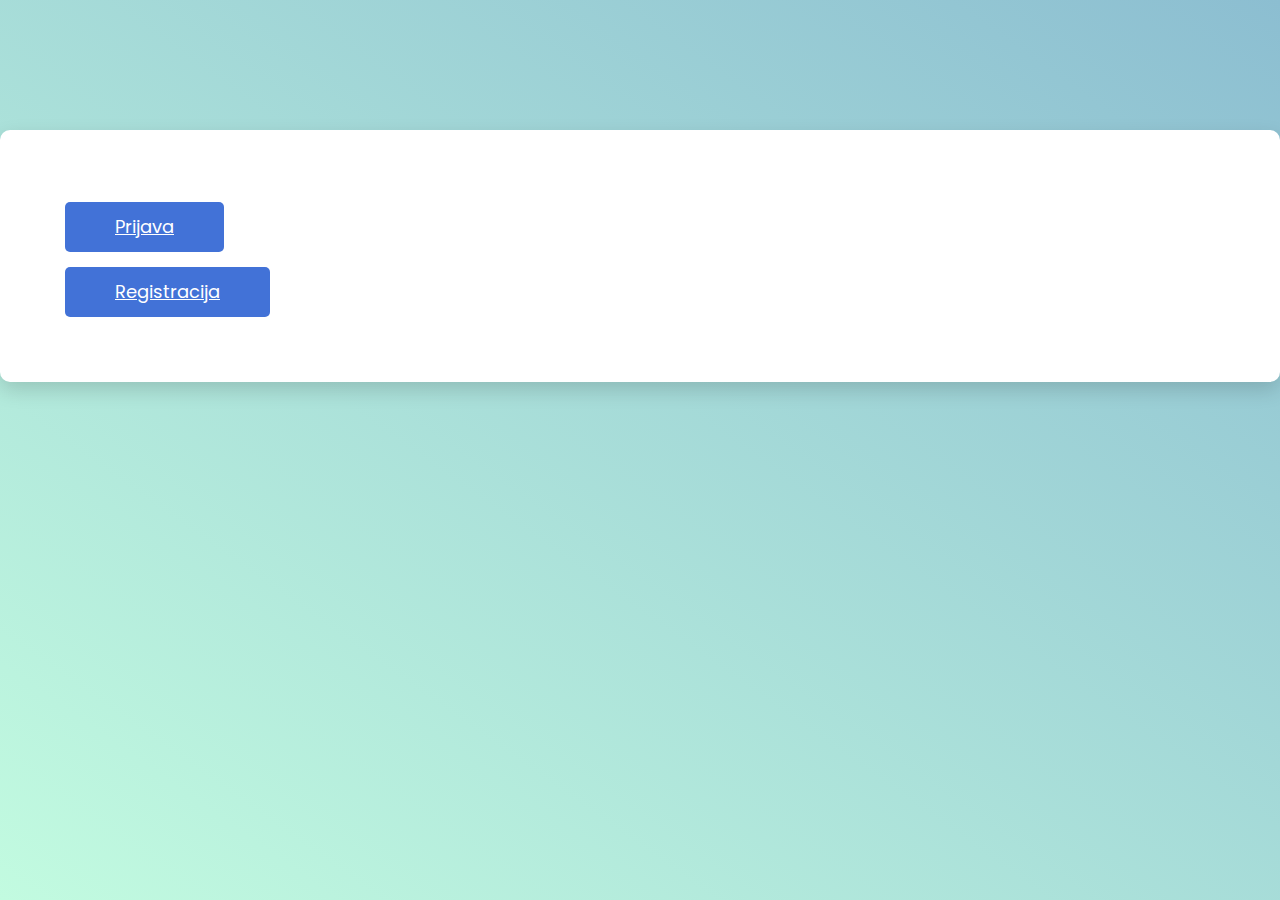
<file: src/main/resources/static/index.html>
<!DOCTYPE html>
<html lang="en">

<head>
    <!-- Required meta tags-->
    <meta charset="UTF-8">
    <meta name="viewport" content="width=device-width, initial-scale=1, shrink-to-fit=no">
    <meta name="description" content="Colorlib Templates">
    <meta name="author" content="Colorlib">
    <meta name="keywords" content="Colorlib Templates">

    <!-- Title Page-->
    <title>Naša mala klinika</title>

    <!-- Icons font CSS-->
    <link href="vendor/mdi-font/css/material-design-iconic-font.min.css" rel="stylesheet" media="all">
    <link href="vendor/font-awesome-4.7/css/font-awesome.min.css" rel="stylesheet" media="all">
    <!-- Font special for pages-->
    <link href="https://fonts.googleapis.com/css?family=Poppins:100,100i,200,200i,300,300i,400,400i,500,500i,600,600i,700,700i,800,800i,900,900i" rel="stylesheet">

    <!-- Vendor CSS-->
    <link href="vendor/select2/select2.min.css" rel="stylesheet" media="all">
    <link href="vendor/datepicker/daterangepicker.css" rel="stylesheet" media="all">

    <!-- Main CSS-->
    <link href="css/main.css" rel="stylesheet" media="all">

</head>

<body>
    <div class="page-wrapper bg-gra-02 p-t-130 p-b-100 font-poppins">
        <div class="wrapper wrapper--w480">
            <div class="card card-4">
                <div class="card-body">
                    <form method="POST">
                        <table>
                        <tr>
                        <div class="p-t-15">
                            <a href="prijava.html" class="btn btn--radius-2 btn--blue" type="submit">Prijava</a>
                        </div>
                        </tr>
                        <tr>
                        <div class="p-t-15">
                            <a href="registracija.html"class="btn btn--radius-2 btn--blue" type="submit">Registracija</a>
                        </div>
                        </tr>
                        </table>
                    </form>
                </div>
            </div>
        </div>
    </div>

    <!-- Jquery JS-->
    <script src="vendor/jquery/jquery.min.js"></script>
    <!-- Vendor JS-->
    <script src="vendor/select2/select2.min.js"></script>
    <script src="vendor/datepicker/moment.min.js"></script>
    <script src="vendor/datepicker/daterangepicker.js"></script>

    <!-- Main JS-->
    <script src="js/global.js"></script>
    <script src="js/index.js"></script>

</body><!-- This templates was made by Colorlib (https://colorlib.com) -->

</html>
<!-- end document-->
</file>
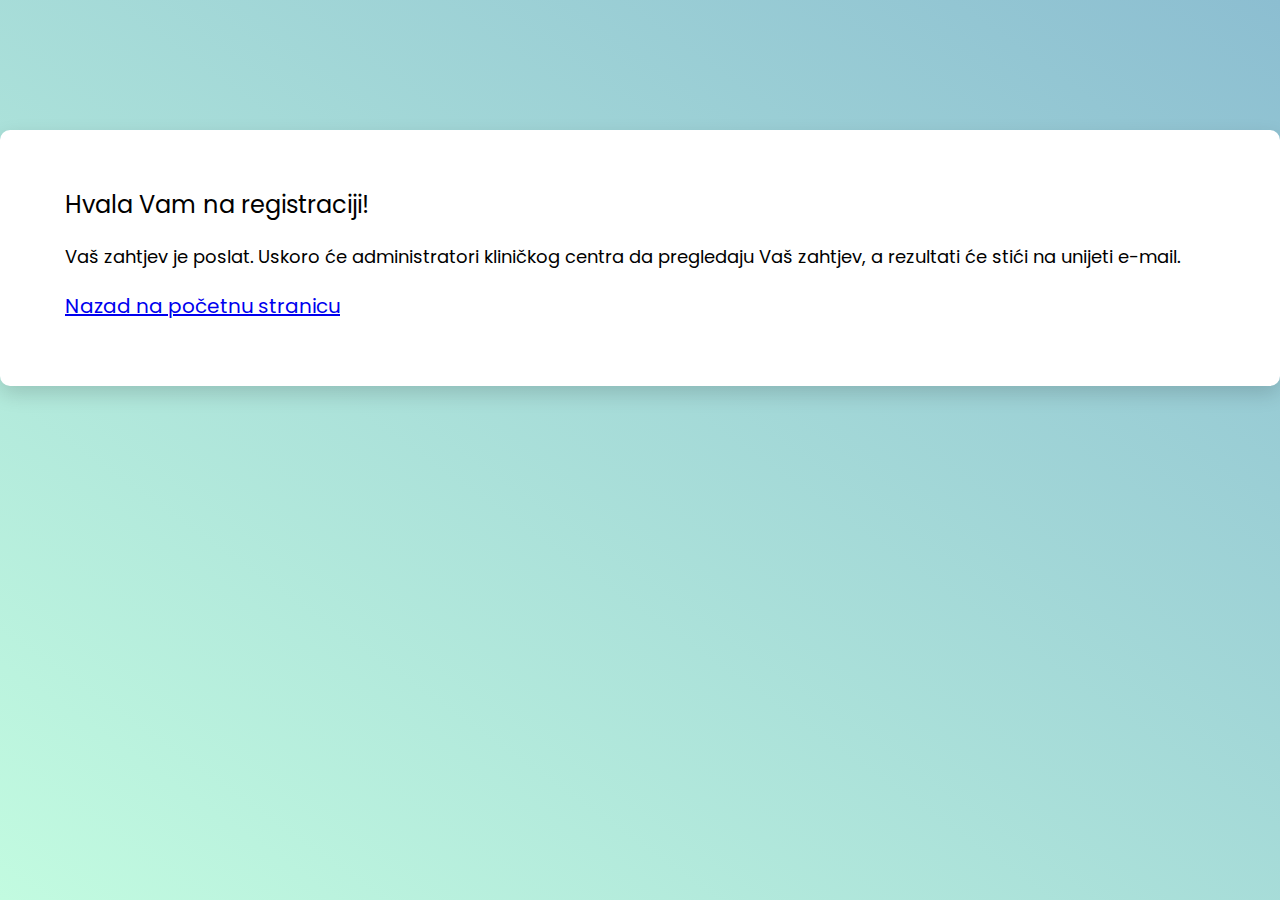
<file: src/main/resources/static/afterReg.html>
<!DOCTYPE html>
<html lang="en">

<head>
    <!-- Required meta tags-->
    <meta charset="UTF-8">
    <meta name="viewport" content="width=device-width, initial-scale=1, shrink-to-fit=no">
    <meta name="description" content="Colorlib Templates">
    <meta name="author" content="Colorlib">
    <meta name="keywords" content="Colorlib Templates">

    <!-- Title Page-->
    <title>Naša mala klinika</title>

    <!-- Icons font CSS-->
    <link href="vendor/mdi-font/css/material-design-iconic-font.min.css" rel="stylesheet" media="all">
    <link href="vendor/font-awesome-4.7/css/font-awesome.min.css" rel="stylesheet" media="all">
    <!-- Font special for pages-->
    <link href="https://fonts.googleapis.com/css?family=Poppins:100,100i,200,200i,300,300i,400,400i,500,500i,600,600i,700,700i,800,800i,900,900i" rel="stylesheet">

    <!-- Vendor CSS-->
    <link href="vendor/select2/select2.min.css" rel="stylesheet" media="all">
    <link href="vendor/datepicker/daterangepicker.css" rel="stylesheet" media="all">

    <!-- Main CSS-->
    <link href="css/main.css" rel="stylesheet" media="all">
</head>

<body>
<div class="page-wrapper bg-gra-02 p-t-130 p-b-100 font-poppins">
    <div class="wrapper wrapper--w480">
        <div class="card card-4">
            <div class="card-body">
                <h3>Hvala Vam na registraciji!</h3>
                <br>
                <h4>Vaš zahtjev je poslat. Uskoro će administratori kliničkog centra da pregledaju Vaš zahtjev, a rezultati će stići na unijeti e-mail.</h4>
                <br>
                <a href="index.html" style="font-size: 20px">Nazad na početnu stranicu</a>
            </div>
        </div>
    </div>
</div>

<!-- Jquery JS-->
<script src="vendor/jquery/jquery.min.js"></script>
<!-- Vendor JS-->
<script src="vendor/select2/select2.min.js"></script>
<script src="vendor/datepicker/moment.min.js"></script>
<script src="vendor/datepicker/daterangepicker.js"></script>

<!-- Main JS-->
<script src="js/global.js"></script>
<script src="js/index.js"></script>

</body><!-- This templates was made by Colorlib (https://colorlib.com) -->

</html>
<!-- end document-->
</file>
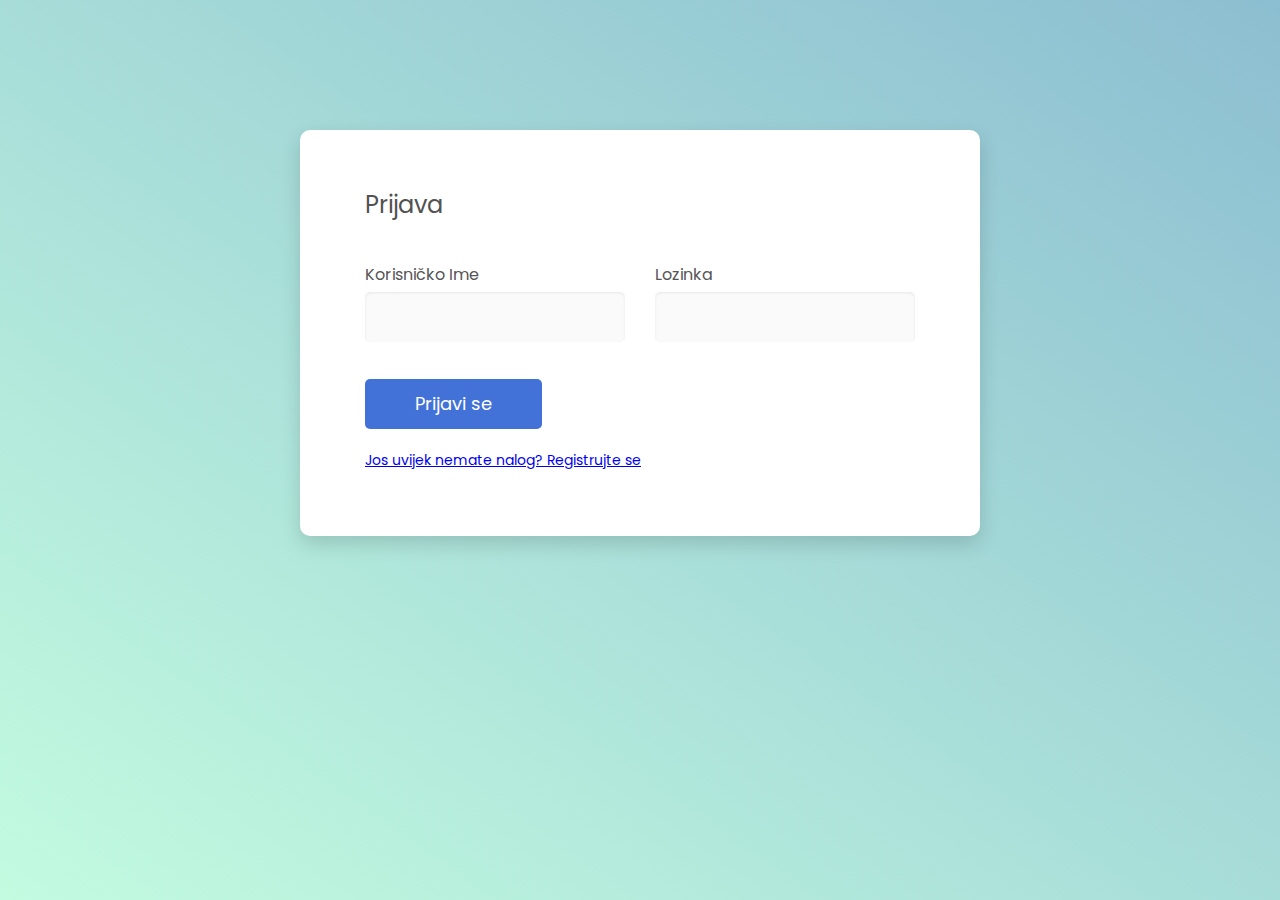
<file: src/main/resources/static/prijava.html>
<!DOCTYPE html>
<html lang="sr">

<head>
    <!-- Required meta tags-->
    <meta charset="UTF-8">
    <meta name="viewport" content="width=device-width, initial-scale=1, shrink-to-fit=no">
    <meta name="description" content="Colorlib Templates">
    <meta name="author" content="Colorlib">
    <meta name="keywords" content="Colorlib Templates">

    <!-- Title Page-->
    <title>Prijava</title>

    <!-- Icons font CSS-->
    <link href="vendor/mdi-font/css/material-design-iconic-font.min.css" rel="stylesheet" media="all">
    <link href="vendor/font-awesome-4.7/css/font-awesome.min.css" rel="stylesheet" media="all">
    <!-- Font special for pages-->
    <link href="https://fonts.googleapis.com/css?family=Poppins:100,100i,200,200i,300,300i,400,400i,500,500i,600,600i,700,700i,800,800i,900,900i" rel="stylesheet">

    <!-- Vendor CSS-->
    <link href="vendor/select2/select2.min.css" rel="stylesheet" media="all">
    <link href="vendor/datepicker/daterangepicker.css" rel="stylesheet" media="all">

    <!-- Main CSS-->
    <link href="css/main.css" rel="stylesheet" media="all">
</head>

<body>
<div class="page-wrapper bg-gra-02 p-t-130 p-b-100 font-poppins">
    <div class="wrapper wrapper--w680">
        <div class="card card-4">
            <div class="card-body">
                <h2 class="title">Prijava</h2>
                <form id="formaZaPrijavu">
                    <div class="row row-space">
                        <div class="col-2">
                            <div class="input-group">
                                <label class="label">Korisničko ime</label>
                                <input class="input--style-4" type="text" name="username" id="username">
                            </div>
                        </div>
                        <div class="col-2">
                            <div class="input-group">
                                <label class="label">Lozinka</label>
                                <input class="input--style-4" type="password" name="password" id="password">
                            </div>
                        </div>
                    </div>
                    <div class="p-t-15" style="align-self: center; column-span: 2;">
                        <button class="btn btn--radius-2 btn--blue" type="submit" id="prijava_btn">Prijavi se</button>
                    </div>
                    <br/>
                    <div>
                        <a href="registracija.html">Jos uvijek nemate nalog? Registrujte se</a>
                    </div>
                </form>
            </div>
        </div>
    </div>
</div>

<!-- Jquery JS-->
<script src="vendor/jquery/jquery.min.js"></script>
<!-- Vendor JS-->
<script src="vendor/select2/select2.min.js"></script>
<script src="vendor/datepicker/moment.min.js"></script>
<script src="vendor/datepicker/daterangepicker.js"></script>

<!-- Main JS-->
<script src="js/prijava.js"></script>

</body><!-- This templates was made by Colorlib (https://colorlib.com) -->

</html>
<!-- end document-->
</file>
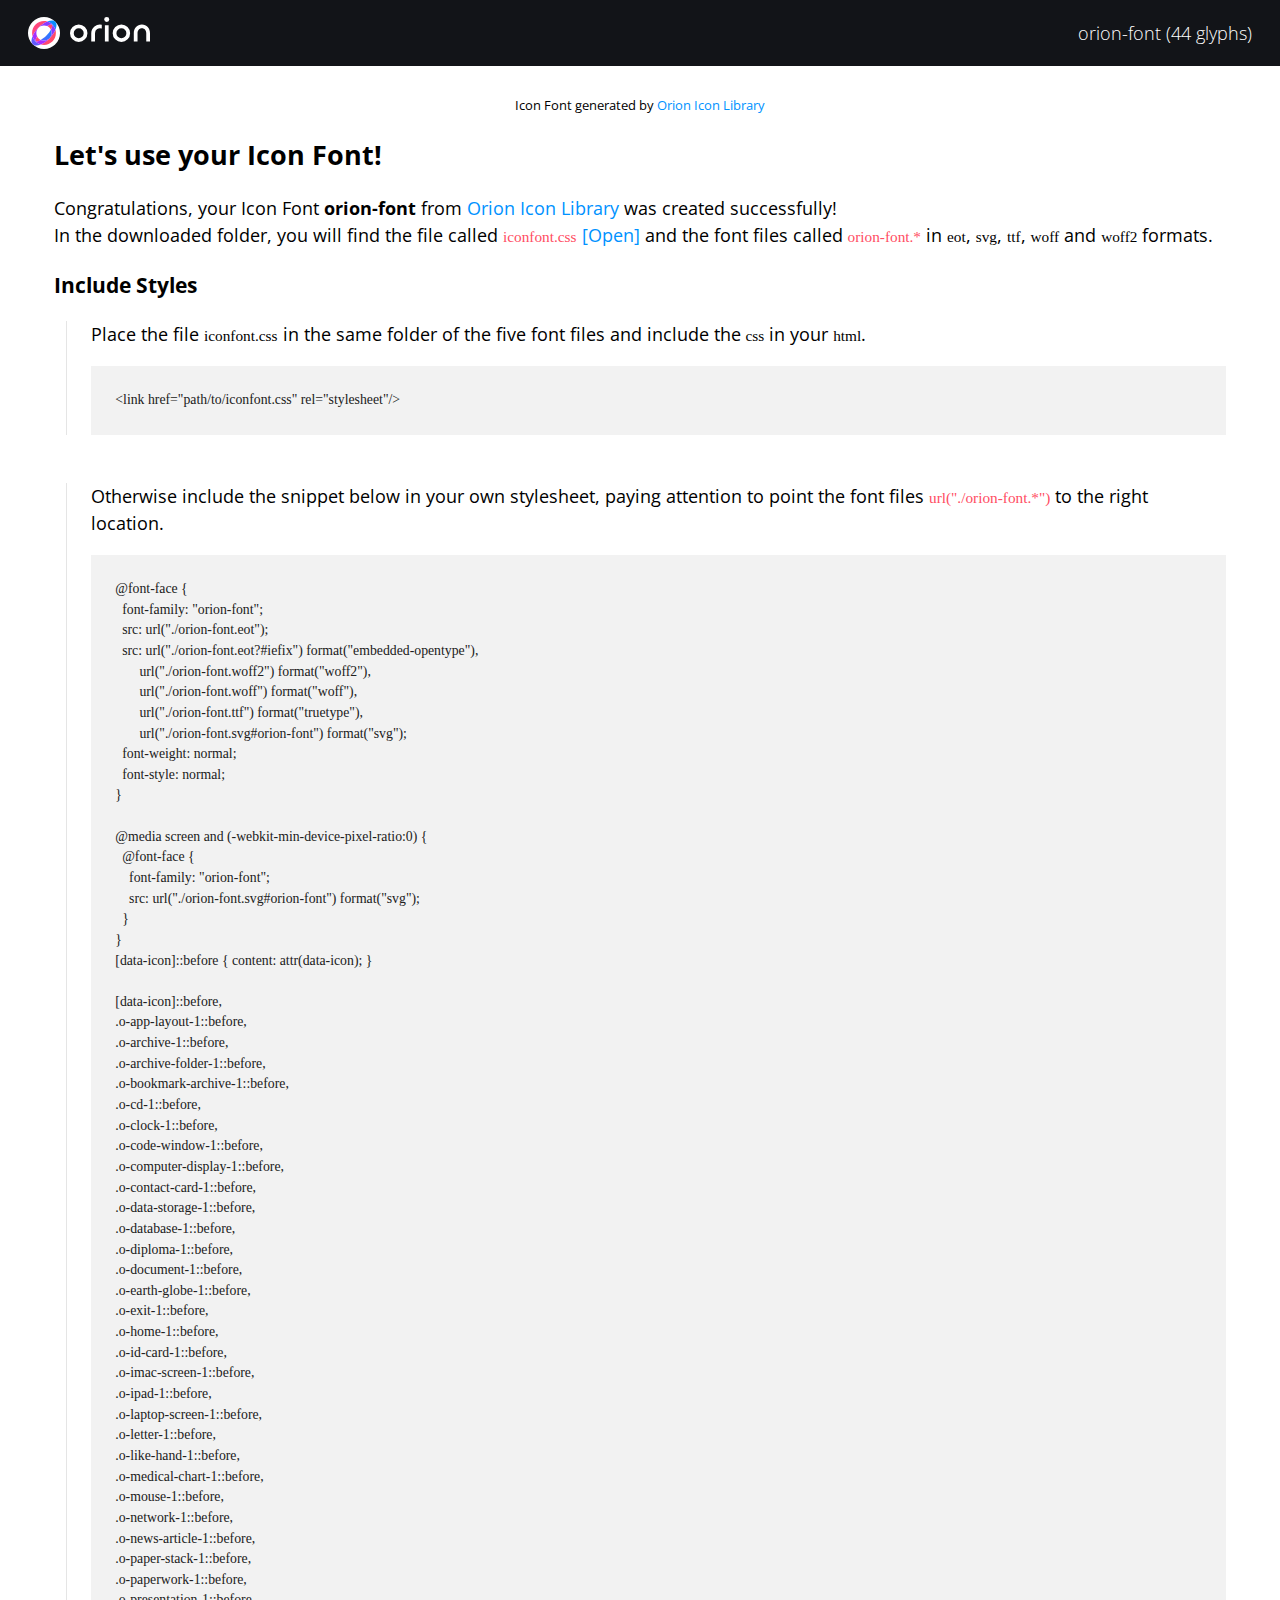
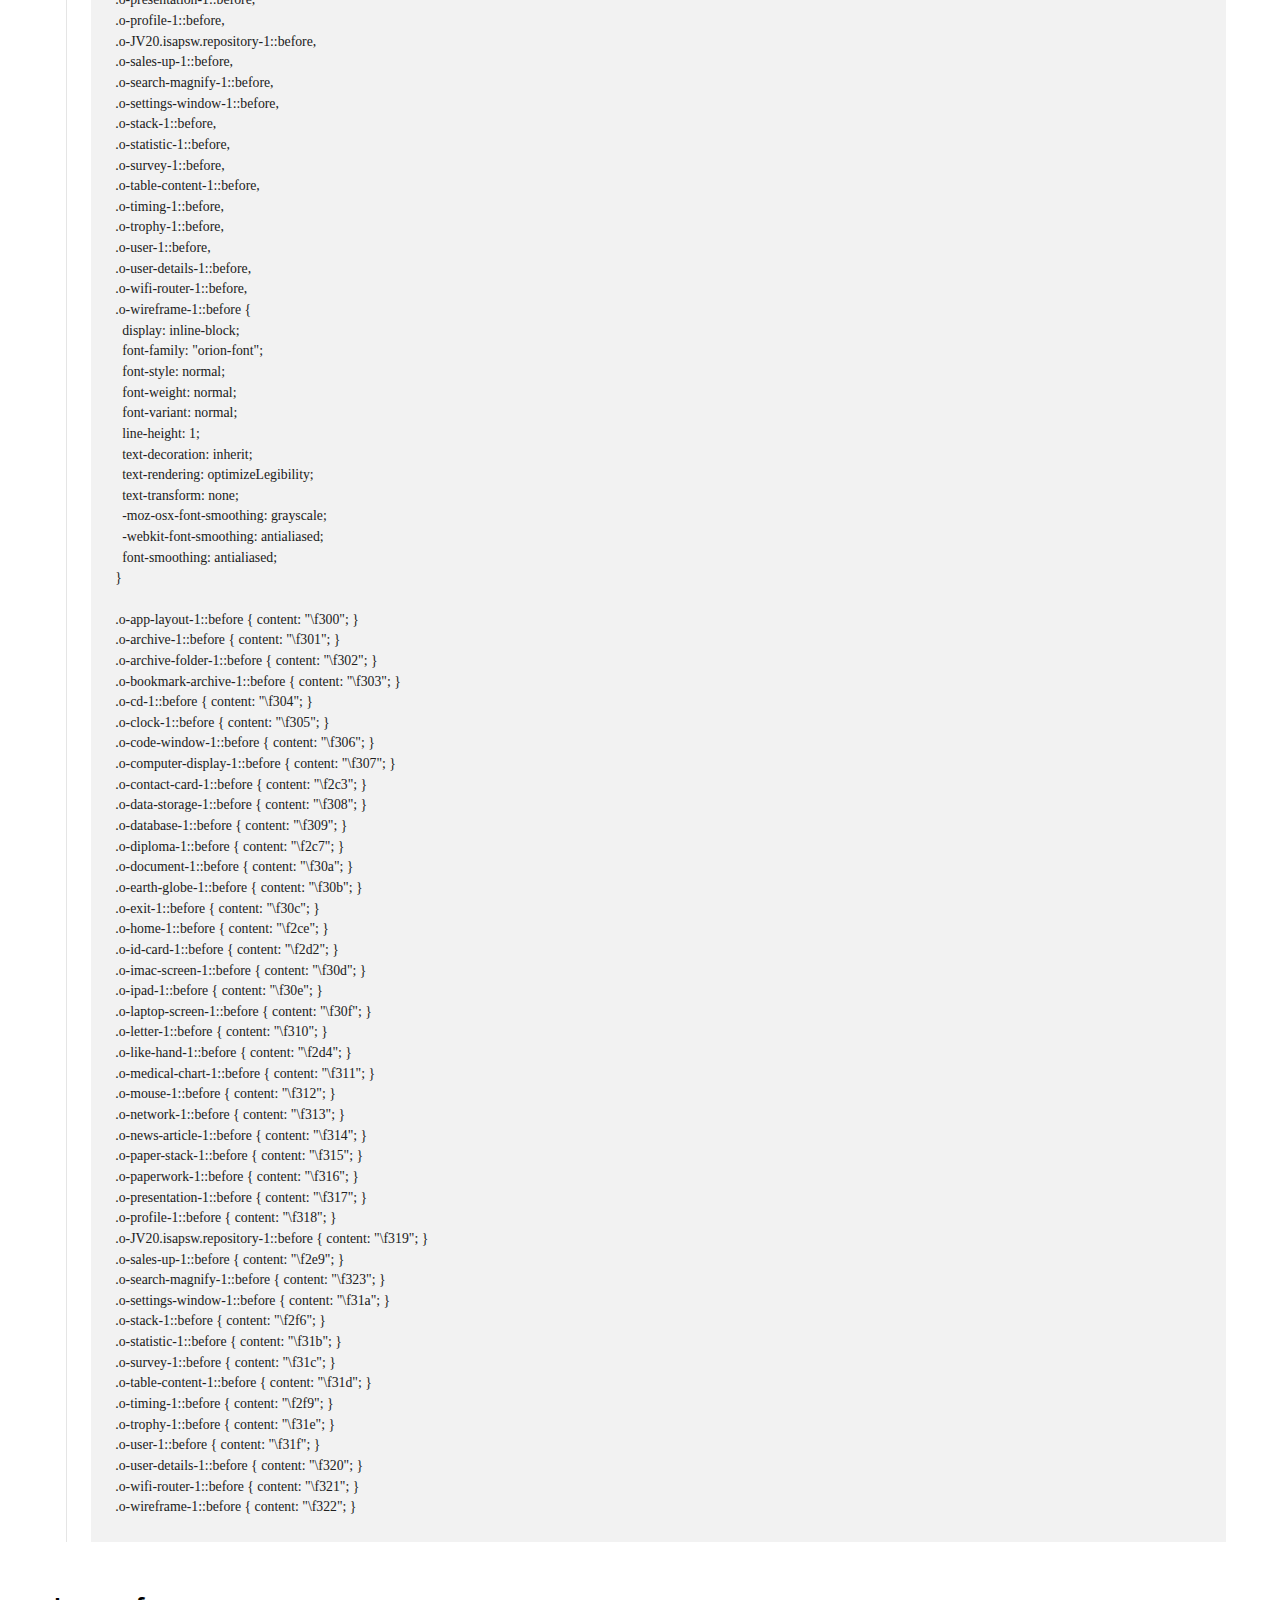
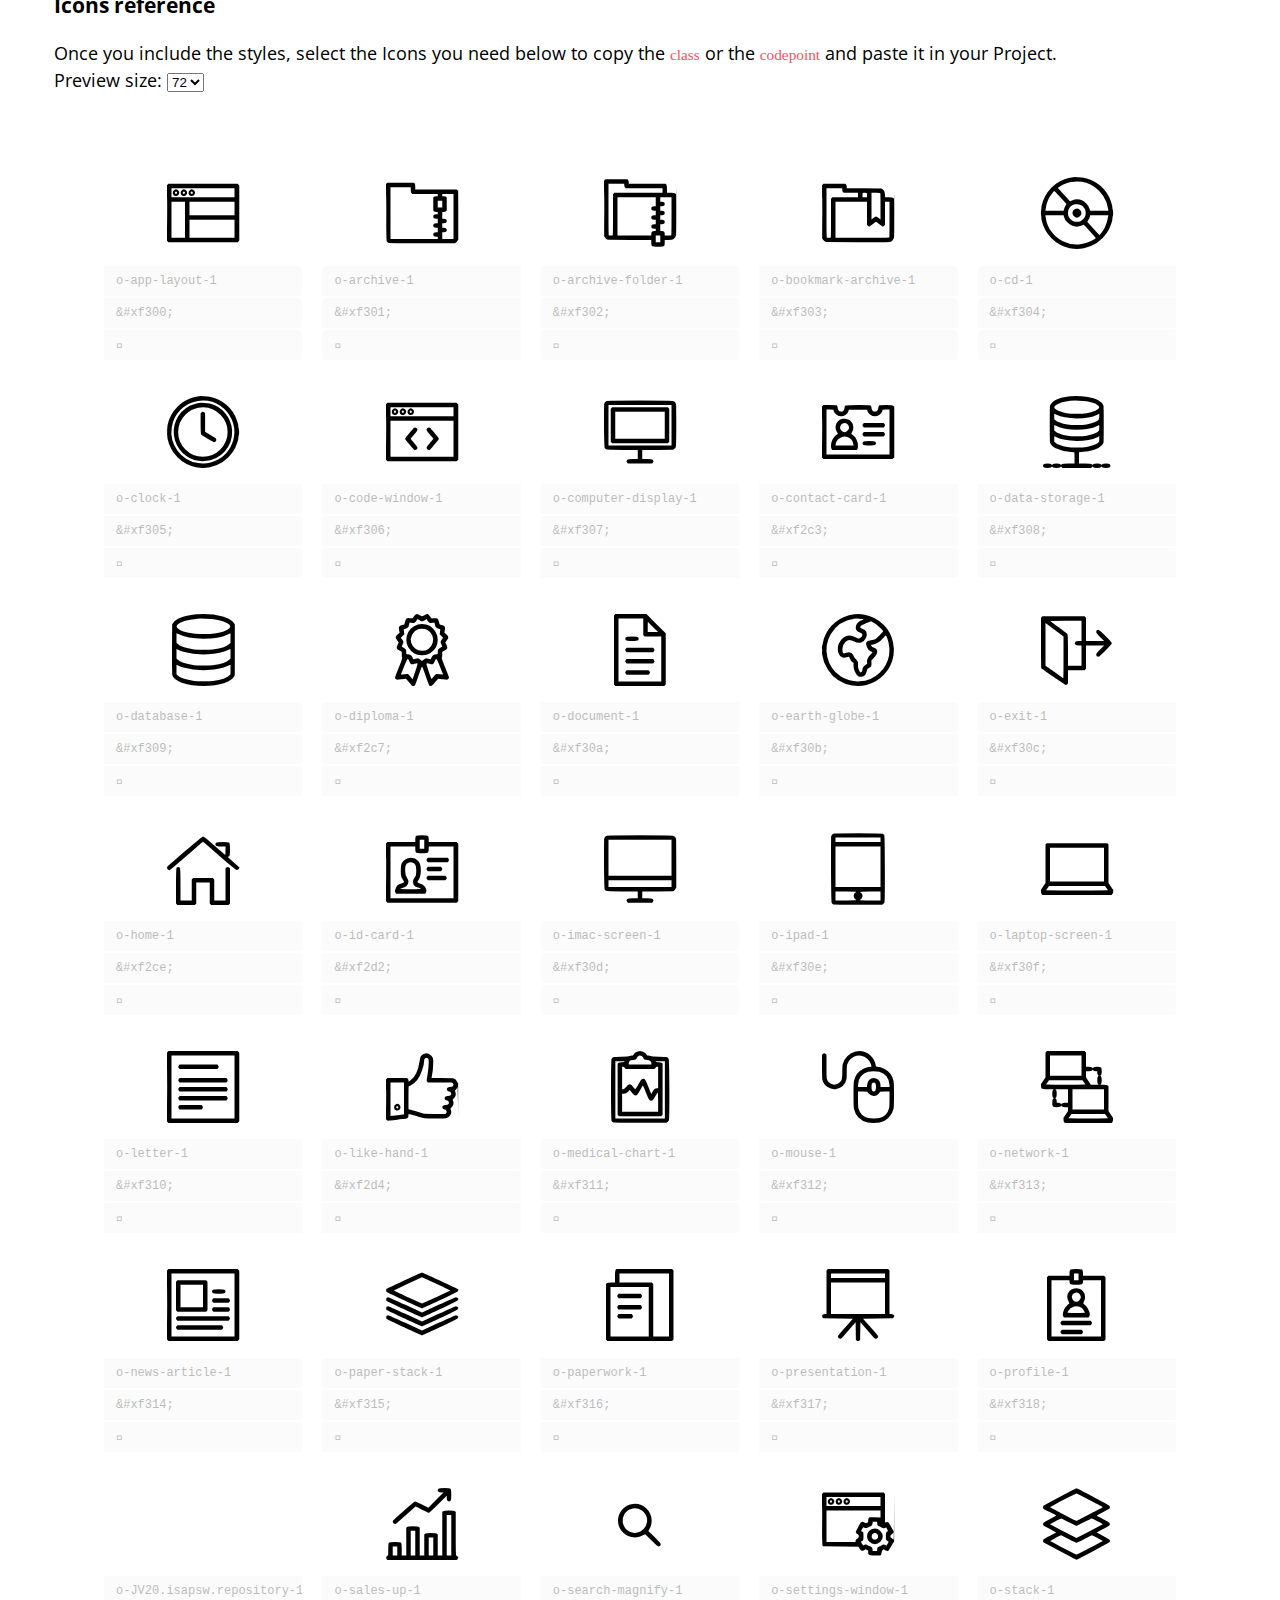
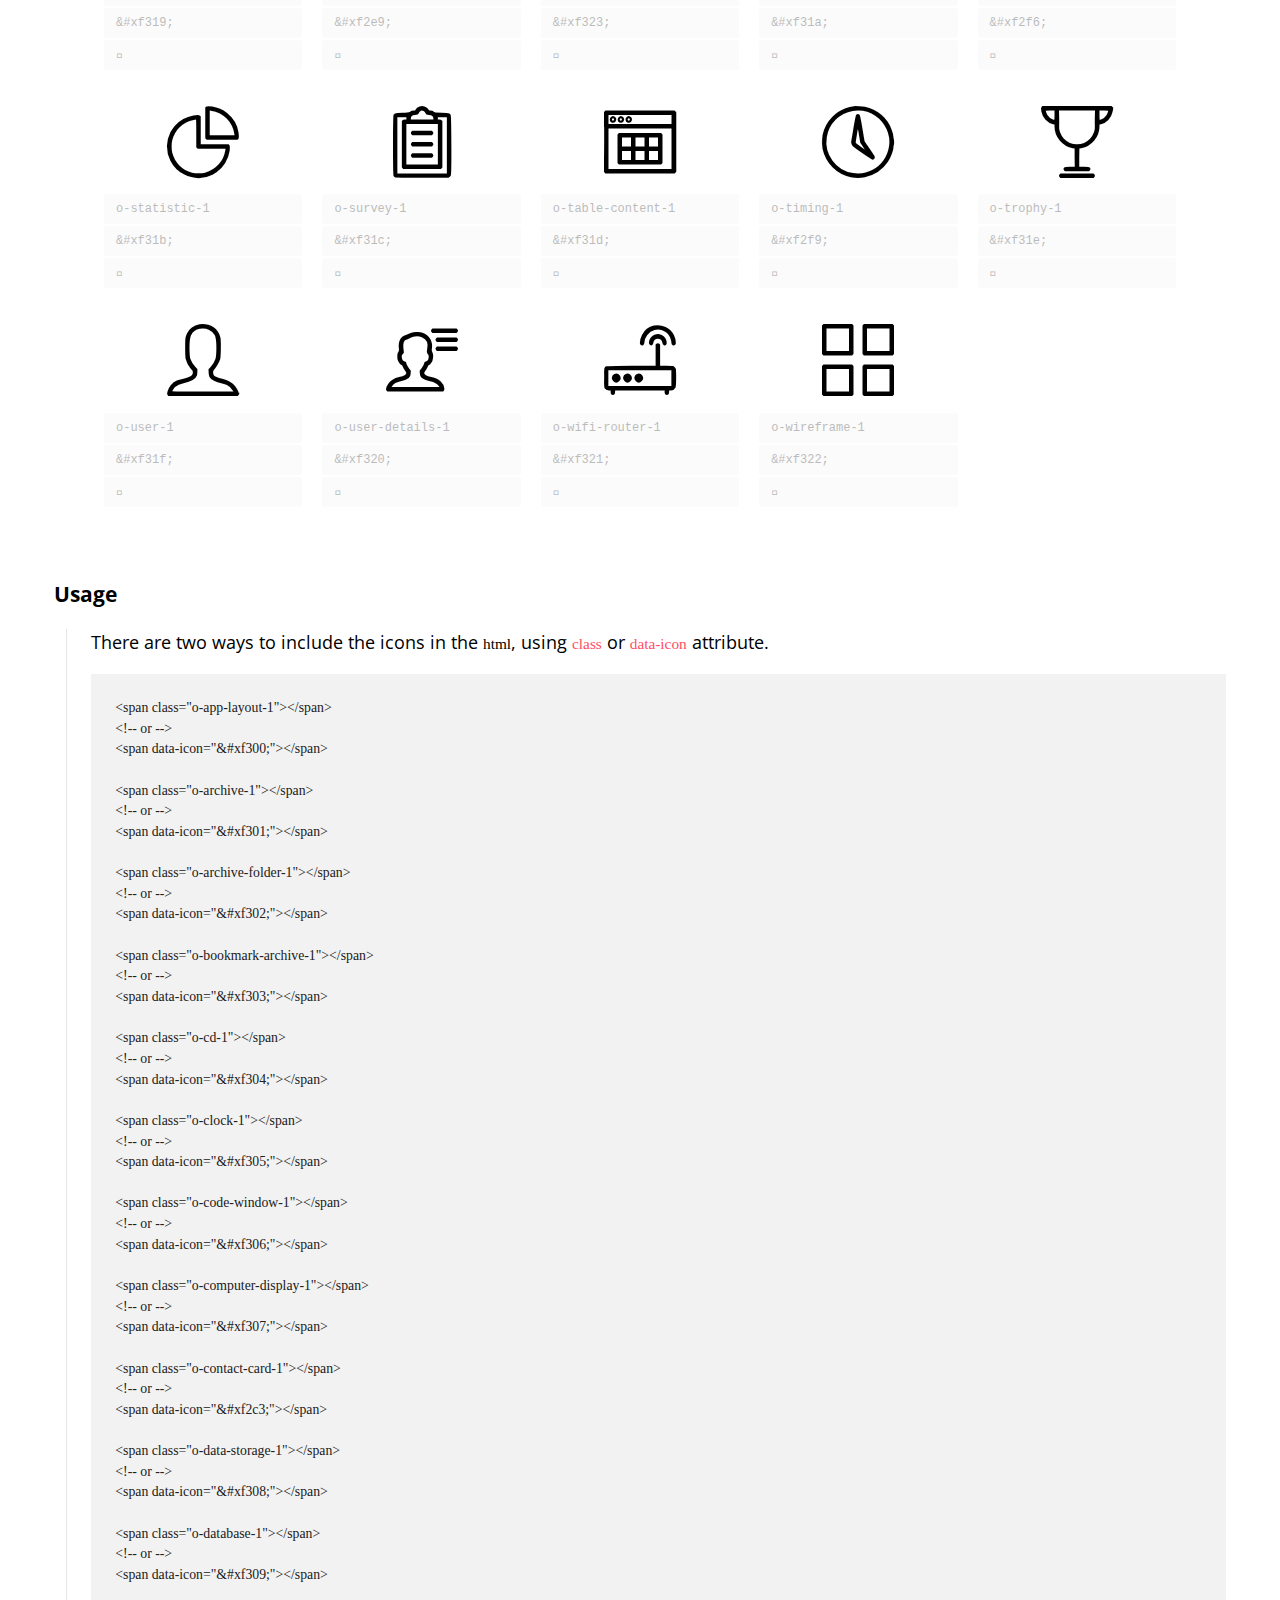
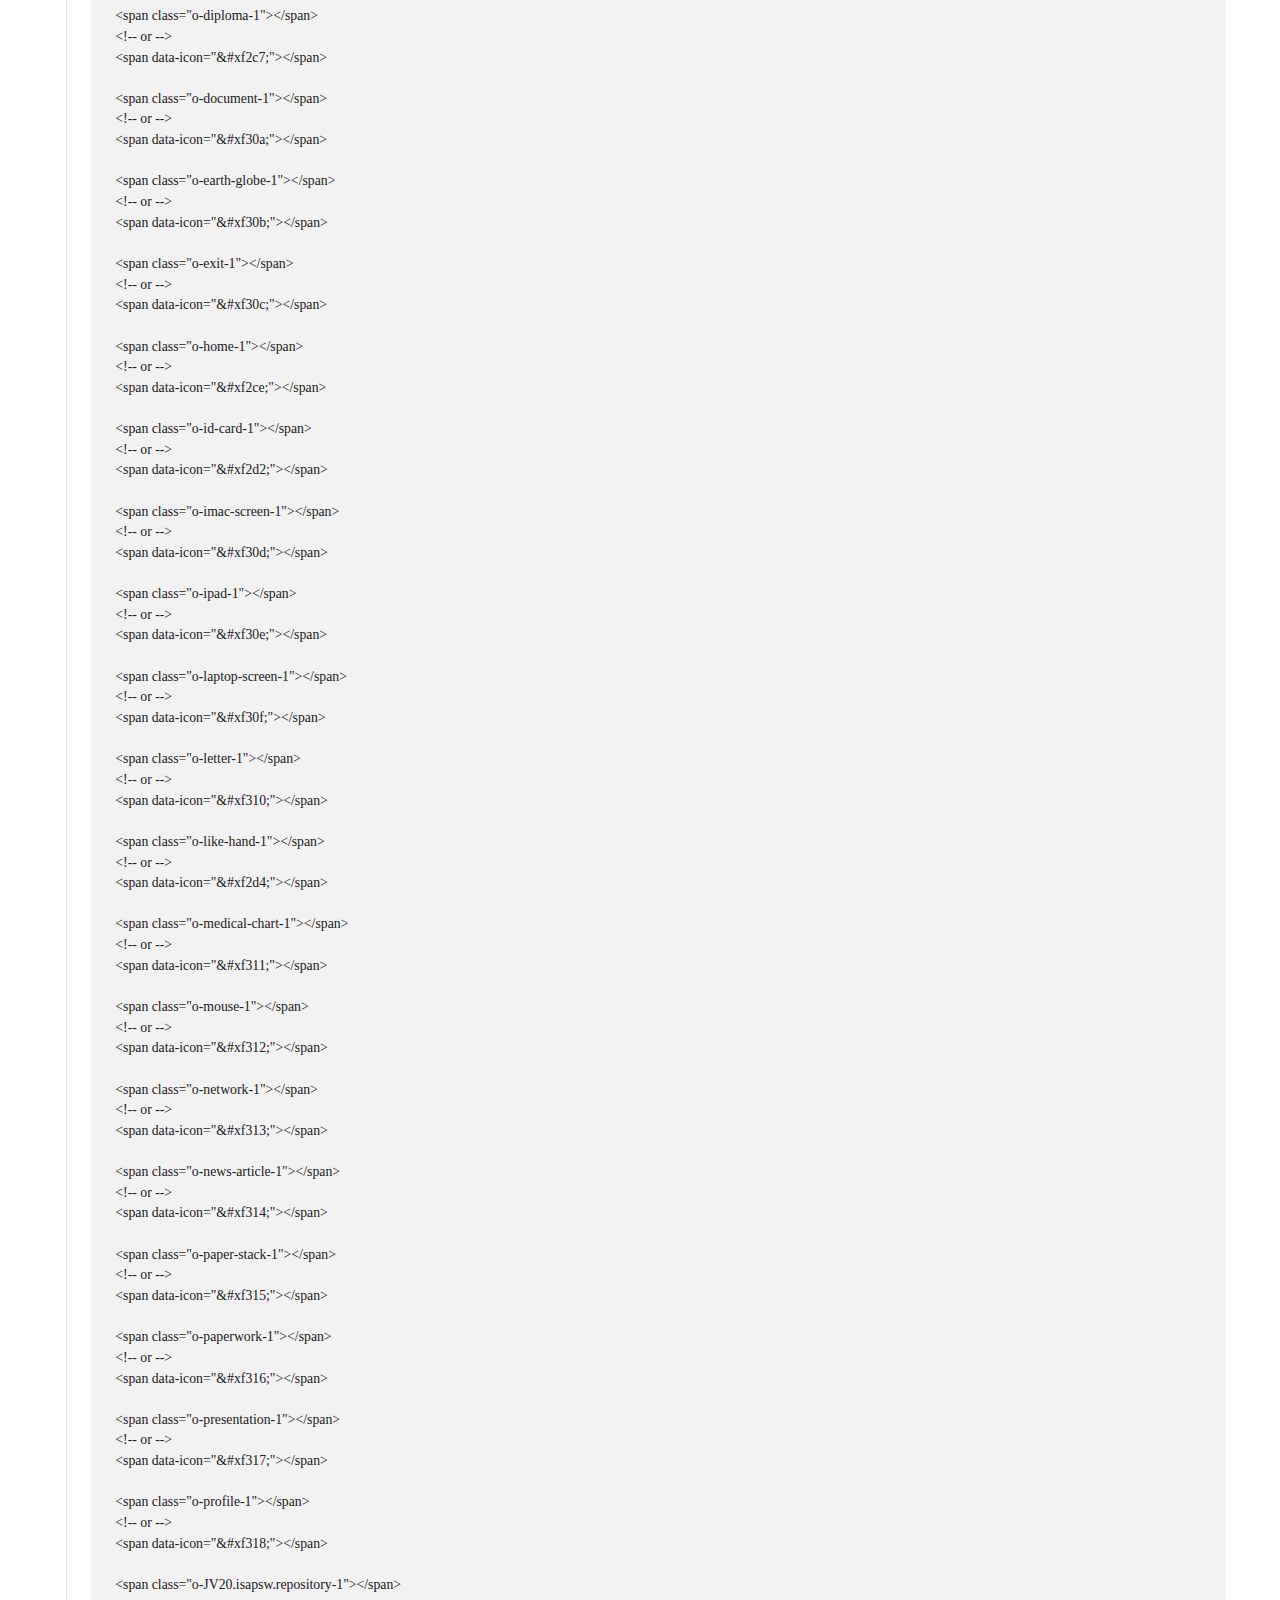
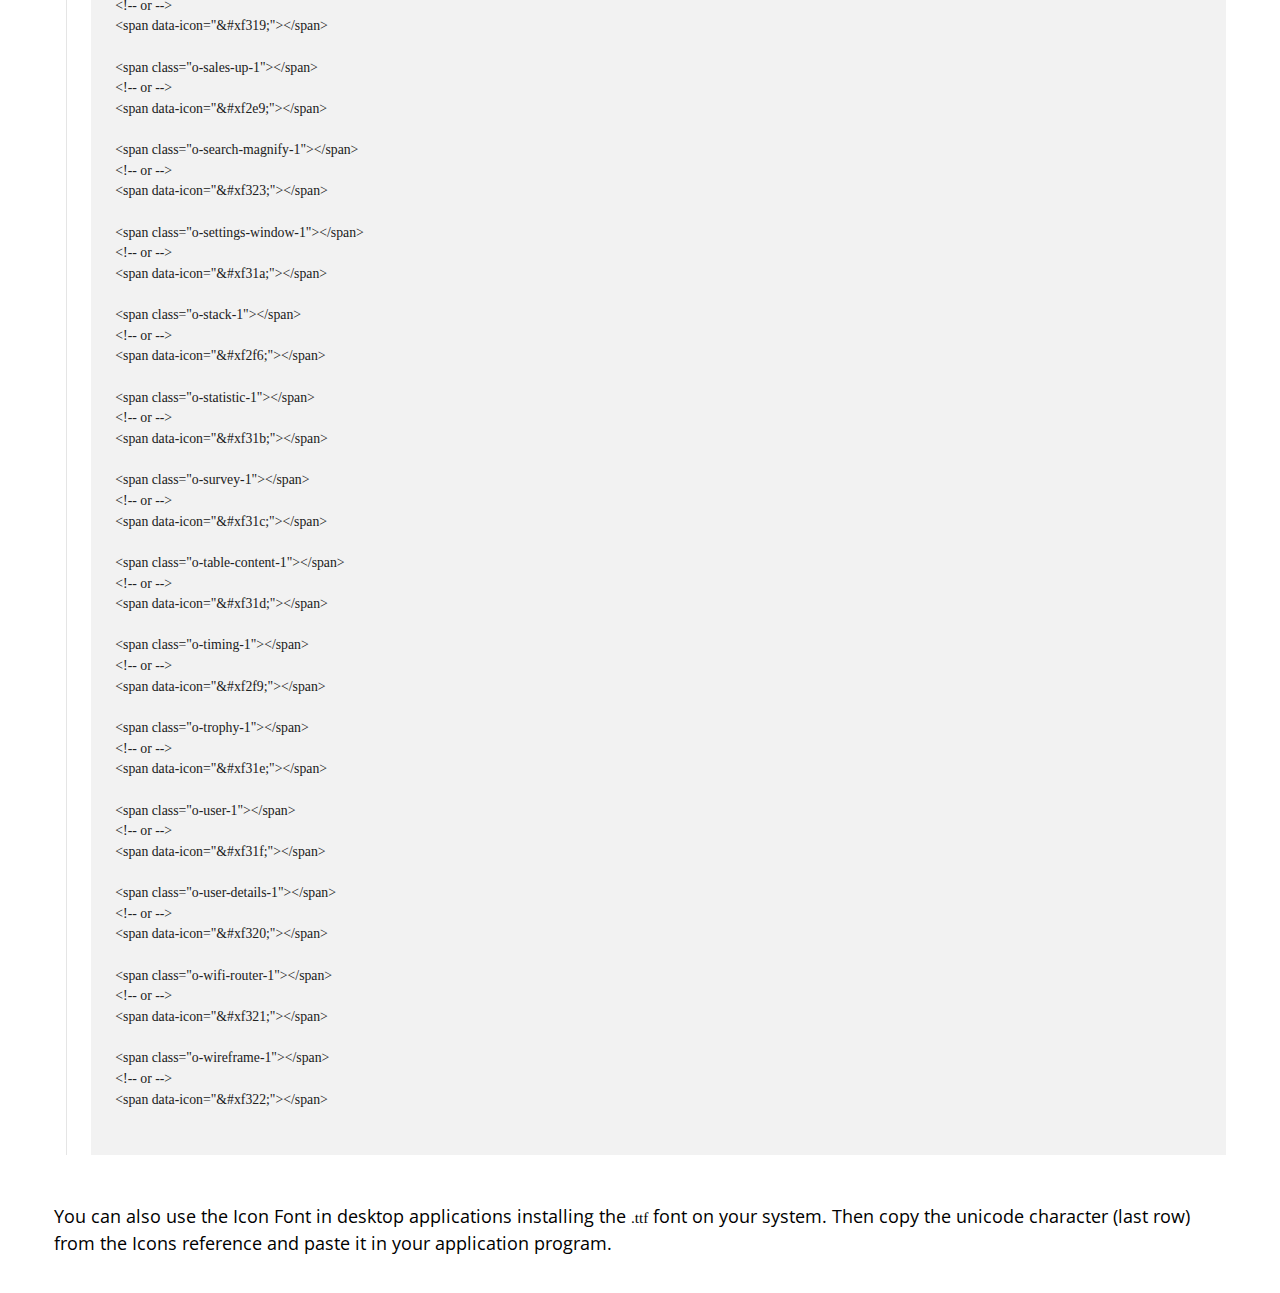
<file: src/main/resources/static/fonts/preview.html>
<!doctype>
<html lang="en">
  <head>
    <link href="https://fonts.googleapis.com/css?family=Open+Sans" rel="stylesheet"/>
    <meta charset="UTF-8" />
    <title>orion-font Icon Font | Orion Icon Library</title>
    <style>
      html { box-sizing: border-box }
      *, *:before, *:after { box-sizing: inherit }
      
      body {
        margin: 0;
        padding: 0;
        font-family: 'Open Sans', sans-serif;
        font-size: 1.125rem;
      }
      
      .brand-red { color: #ff4d63 }
      .brand-blue { color: #007aff }
      
      .header {
        display: flex;
        align-items: center;
        background-color: #121418;
        justify-content: space-between;
        height: 66px;
        padding: 0 28px;
        color: white;
      }
      
      .logo_wrapper {
        display: flex;
        align-items: flex-start;
        color: #fff;
      }
      
      .logo_iso,
      .logo_name {
        display: inline-block;
        vertical-align: middle;
      }
      
      .logo_iso {
        width: 32px;
        height: 32px;
      }
      
      .logo_name {
        width: 80px;
        height: 25px;
        margin-left: 10px;
      }
      
      .title {
        font-weight: 300;
        max-width: 33%;
        font-size: 1em;
      }
      
      .ellipsis {
        white-space: nowrap;
        overflow: hidden;
        text-overflow: ellipsis;
      }
      
      .wrapper {
        padding: 1em 3em;
      }
      
      .tiny {
        font-size: .7em;
        text-align: center;
      }
      
      .heading,
      .link {
        color: inherit;
        text-decoration: none;
      }
      
      .link {
        color: #0092FF;
        cursor: pointer
      }
        .link:hover { text-decoration: underline }
        
      .heading:hover:after {
        content: "#";
        color: #0092FF;
        margin-left: 2px;
        opacity: .3;
        transition: opacity .3s;
      }
      
      .heading:active:after {
        opacity: 1;
      }
      
      .text {
        line-height: 1.5;
      }
      
      .pre {
        color: #202020;
        tab-ssize: 4px;
        overflow-x: auto;
        padding: 1.5em;
        line-height: 1.5;
        background: rgba(0, 0, 0, 0.05);
        font-size: .9em;
      }
      
      .pre-icon {
        font-size: 12px;
        padding: .5em 1em;
        width: 100%;
        z-index: 2;
        border-radius: 2px;
        opacity: .3;
        transition: opacity .3s;
        margin: 1px;
      }
      
      .code {
        font-family: Menlo, mono;
        font-size: .85em;
      }
      
      .section {
        padding-left: 24px;
        border-left: 1px solid rgba(0, 0, 0, 0.1);
        margin-left: 12px;
        margin-bottom: 48px;
      }
      
      .icons-list {
        overflow: auto;
        padding: 40px;
        margin: 0px;
        list-style: none;
        padding-bottom: 40px;
      }
      
      .icon {
        width: 100%;
        float: left;
        display: block;
        transition: opacity 250ms;
        cursor: pointer;
        position: relative;
      }
      
        @media (min-width: 767px) { .icon { width: 50% } }
        @media (min-width: 1023px) { .icon { width: 33.333% } }
        @media (min-width: 1199px) { .icon { width: 20% } }
        
        .icon:after {
          content: "";
          position: absolute;
          z-index: -1;
          top: 0px;
          right: 0px;
          bottom: 0px;
          left: 0px;
          opacity: 0;
          box-shadow: 0 .5em 3em rgba(0, 0, 0, .1);
          transition: opacity .3s;
        }
        .icon:hover:after {
            opacity: 1;
            z-index: 1;
        }
        .icon:before {
            content: "";
            padding-top: 100%;
            display: block;
        }
        .icon:hover .orion-font__class {
            opacity: 1;
        }
        .icon:hover .orion-font__code {
            opacity: 1;
        }
      
      .icon-wrapper {
        display: flex;
        align-items: center;
        justify-content: space-between;
        flex-direction: column;
        position: absolute;
        top: 0px;
        right: 0px;
        bottom: 0px;
        left: 0px;
        padding: 10px;
      }
      
      .icon-preview {
        margin-top: auto;
        margin-bottom: auto;
        position: relative;
      }
      
      .style {
        white-space: pre;
        display: inline-block;
        font-size: .7em;
        line-height: 1.5;
        background: rgba(0,0,0,0.05);
        tab-size: 4px;
        color: #202020;
        margin-top: 1em;
        width: 100%;
        outline: 0px;
        border-left: 4px solid #007aff;
      }
      
      
        .size-12 .icon-preview,
        .size-12 .letters { font-size: 12px; }
      
        .size-14 .icon-preview,
        .size-14 .letters { font-size: 14px; }
      
        .size-16 .icon-preview,
        .size-16 .letters { font-size: 16px; }
      
        .size-18 .icon-preview,
        .size-18 .letters { font-size: 18px; }
      
        .size-21 .icon-preview,
        .size-21 .letters { font-size: 21px; }
      
        .size-24 .icon-preview,
        .size-24 .letters { font-size: 24px; }
      
        .size-36 .icon-preview,
        .size-36 .letters { font-size: 36px; }
      
        .size-48 .icon-preview,
        .size-48 .letters { font-size: 48px; }
      
        .size-60 .icon-preview,
        .size-60 .letters { font-size: 60px; }
      
        .size-72 .icon-preview,
        .size-72 .letters { font-size: 72px; }
      

      /* Icon Font: orion-font */

      @font-face {
  font-family: "orion-font";
  src: url("./orion-font.eot");
  src: url("./orion-font.eot?#iefix") format("embedded-opentype"),
       url("./orion-font.woff2") format("woff2"),
       url("./orion-font.woff") format("woff"),
       url("./orion-font.ttf") format("truetype"),
       url("./orion-font.svg#orion-font") format("svg");
  font-weight: normal;
  font-style: normal;
}

@media screen and (-webkit-min-device-pixel-ratio:0) {
  @font-face {
    font-family: "orion-font";
    src: url("./orion-font.svg#orion-font") format("svg");
  }
}

      [data-icon]:before { content: attr(data-icon); }

      [data-icon]:before,
      .o-app-layout-1::before,
.o-archive-1::before,
.o-archive-folder-1::before,
.o-bookmark-archive-1::before,
.o-cd-1::before,
.o-clock-1::before,
.o-code-window-1::before,
.o-computer-display-1::before,
.o-contact-card-1::before,
.o-data-storage-1::before,
.o-database-1::before,
.o-diploma-1::before,
.o-document-1::before,
.o-earth-globe-1::before,
.o-exit-1::before,
.o-home-1::before,
.o-id-card-1::before,
.o-imac-screen-1::before,
.o-ipad-1::before,
.o-laptop-screen-1::before,
.o-letter-1::before,
.o-like-hand-1::before,
.o-medical-chart-1::before,
.o-mouse-1::before,
.o-network-1::before,
.o-news-article-1::before,
.o-paper-stack-1::before,
.o-paperwork-1::before,
.o-presentation-1::before,
.o-profile-1::before,
.o-JV20.isapsw.repository-1::before,
.o-sales-up-1::before,
.o-search-magnify-1::before,
.o-settings-window-1::before,
.o-stack-1::before,
.o-statistic-1::before,
.o-survey-1::before,
.o-table-content-1::before,
.o-timing-1::before,
.o-trophy-1::before,
.o-user-1::before,
.o-user-details-1::before,
.o-wifi-router-1::before,
.o-wireframe-1::before {
        display: inline-block;
  font-family: "orion-font";
  font-style: normal;
  font-weight: normal;
  font-variant: normal;
  line-height: 1;
  text-decoration: inherit;
  text-rendering: optimizeLegibility;
  text-transform: none;
  -moz-osx-font-smoothing: grayscale;
  -webkit-font-smoothing: antialiased;
  font-smoothing: antialiased;
      }

      .o-app-layout-1::before { content: "\f300"; }
.o-archive-1::before { content: "\f301"; }
.o-archive-folder-1::before { content: "\f302"; }
.o-bookmark-archive-1::before { content: "\f303"; }
.o-cd-1::before { content: "\f304"; }
.o-clock-1::before { content: "\f305"; }
.o-code-window-1::before { content: "\f306"; }
.o-computer-display-1::before { content: "\f307"; }
.o-contact-card-1::before { content: "\f2c3"; }
.o-data-storage-1::before { content: "\f308"; }
.o-database-1::before { content: "\f309"; }
.o-diploma-1::before { content: "\f2c7"; }
.o-document-1::before { content: "\f30a"; }
.o-earth-globe-1::before { content: "\f30b"; }
.o-exit-1::before { content: "\f30c"; }
.o-home-1::before { content: "\f2ce"; }
.o-id-card-1::before { content: "\f2d2"; }
.o-imac-screen-1::before { content: "\f30d"; }
.o-ipad-1::before { content: "\f30e"; }
.o-laptop-screen-1::before { content: "\f30f"; }
.o-letter-1::before { content: "\f310"; }
.o-like-hand-1::before { content: "\f2d4"; }
.o-medical-chart-1::before { content: "\f311"; }
.o-mouse-1::before { content: "\f312"; }
.o-network-1::before { content: "\f313"; }
.o-news-article-1::before { content: "\f314"; }
.o-paper-stack-1::before { content: "\f315"; }
.o-paperwork-1::before { content: "\f316"; }
.o-presentation-1::before { content: "\f317"; }
.o-profile-1::before { content: "\f318"; }
.o-JV20.isapsw.repository-1::before { content: "\f319"; }
.o-sales-up-1::before { content: "\f2e9"; }
.o-search-magnify-1::before { content: "\f323"; }
.o-settings-window-1::before { content: "\f31a"; }
.o-stack-1::before { content: "\f2f6"; }
.o-statistic-1::before { content: "\f31b"; }
.o-survey-1::before { content: "\f31c"; }
.o-table-content-1::before { content: "\f31d"; }
.o-timing-1::before { content: "\f2f9"; }
.o-trophy-1::before { content: "\f31e"; }
.o-user-1::before { content: "\f31f"; }
.o-user-details-1::before { content: "\f320"; }
.o-wifi-router-1::before { content: "\f321"; }
.o-wireframe-1::before { content: "\f322"; }
    </style>

    <!--[if lte IE 8]><script src="http://html5shiv.googlecode.com/svn/trunk/html5.js"></script><![endif]-->

  </head>

  <body>
    <svg width="0" height="0" style="display:block">
      <defs>
        <linearGradient id="orion_logo_a" gradientUnits="userSpaceOnUse" x1="13.183"
        y1="62.808" x2="79.541" y2="62.808">
          <stop offset="0" stop-color="#FF4581"></stop>
          <stop offset="1" stop-color="#FF4D63"></stop>
        </linearGradient>
        <linearGradient id="orion_logo_b" gradientUnits="userSpaceOnUse" x1="13.177"
        y1="29.193" x2="79.535" y2="29.193">
          <stop offset="0" stop-color="#FF4581"></stop>
          <stop offset="1" stop-color="#FF4D63"></stop>
        </linearGradient>
        <linearGradient id="orion_logo_c" gradientUnits="userSpaceOnUse" x1="13.182"
        y1="33.549" x2="79.533" y2="33.549">
          <stop offset="0" stop-color="#FF4581"></stop>
          <stop offset="1" stop-color="#FF4D63"></stop>
        </linearGradient>
        <linearGradient id="orion_logo_d" gradientUnits="userSpaceOnUse" x1="13.186"
        y1="58.453" x2="79.534" y2="58.453">
          <stop offset="0" stop-color="#FF4581"></stop>
          <stop offset="1" stop-color="#FF4D63"></stop>
        </linearGradient>
        <linearGradient id="orion_logo_e" gradientUnits="userSpaceOnUse" x1="14.32"
        y1="77.671" x2="79.601" y2="12.39">
          <stop offset="0" stop-color="#6757FF"></stop>
          <stop offset="1" stop-color="#0092FF"></stop>
        </linearGradient>
        <linearGradient id="orion_logo_f" gradientUnits="userSpaceOnUse" x1="14.33"
        y1="77.675" x2="79.611" y2="12.394">
          <stop offset="0" stop-color="#6757FF"></stop>
          <stop offset="1" stop-color="#0092FF"></stop>
        </linearGradient>
        <linearGradient id="orion_logo_g" gradientUnits="userSpaceOnUse" x1="24.694"
        y1="88.035" x2="89.969" y2="22.76">
          <stop offset="0" stop-color="#6757FF"></stop>
          <stop offset="1" stop-color="#0092FF"></stop>
        </linearGradient>
        <linearGradient id="orion_logo_h" gradientUnits="userSpaceOnUse" x1="22.838"
        y1="69.61" x2="69.095" y2="22.453">
          <stop offset="0" stop-color="#AB2BFF"></stop>
          <stop offset="1" stop-color="#863CFF"></stop>
        </linearGradient>
      </defs>
    </svg>
    <div id="page">
      <header class="header">
        <a href="https://orioniconlibrary.com/?utm_source=font_demo" class="logo_wrapper">
          <svg viewBox="0 0 92 92" class="logo_iso">
            <g>
              <ellipse fill="currentColor" cx="46" cy="46" rx="46" ry="46"></ellipse>
              <path fill="url(#orion_logo_a)" d="M26.2 55.4c-.9 1.5-1.6 3.1-2.2 4.6-2.4 5.7-2.3 9.1-2 10.1.3.1.7.1 1.4.1 3.2 0 7.9-1.4 13.3-4.4-4.7-2.1-8.4-5.8-10.5-10.4z"></path>
              <path fill="url(#orion_logo_b)" d="M65.8 36.6c.8-1.5 1.6-3.1 2.2-4.6 2.4-5.7 2.3-9.1 2-10.1-.3-.1-.7-.1-1.4-.1-3.2 0-7.9 1.4-13.3 4.4 4.6 2.1 8.4 5.8 10.5 10.4z"></path>
              <path fill="url(#orion_logo_c)" d="M55.3 13.1c-3-.8-6.1-1.3-9.3-1.3-18.9 0-34.2 15.3-34.2 34.2 0 3.2.5 6.3 1.3 9.3 3.4-8 9.3-16.7 17.4-24.8 8-8.1 16.8-14 24.8-17.4z"></path>
              <path fill="url(#orion_logo_d)" d="M61.5 61.5c-8 8-16.8 14-24.8 17.4 2.9.8 6.1 1.3 9.3 1.3 18.9 0 34.2-15.3 34.2-34.2 0-3.2-.5-6.3-1.3-9.3-3.4 8-9.3 16.8-17.4 24.8z"></path>
              <path fill="url(#orion_logo_e)" d="M78.9 36.7c4.1-9.8 4.4-18.5-.4-23.2-2.4-2.4-5.8-3.5-9.8-3.5-4 0-8.6 1.1-13.4 3.1 11.4 3.2 20.4 12.2 23.6 23.6z"></path>
              <path fill="url(#orion_logo_f)" d="M13.1 55.3c-4.1 9.8-4.4 18.5.4 23.2 2.4 2.4 5.8 3.5 9.8 3.5 4 0 8.6-1.1 13.4-3.1-11.4-3.2-20.4-12.2-23.6-23.6z"></path>
              <path fill="url(#orion_logo_g)" d="M65.8 36.6c-3 5.6-7.4 11.3-12.7 16.5-5.7 5.7-11.4 9.9-16.5 12.7 2.8 1.4 6 2.1 9.4 2.1 12.1 0 21.9-9.8 21.9-21.9 0-3.4-.7-6.5-2.1-9.4z"></path>
              <path fill="url(#orion_logo_h)" d="M78.9 36.7c-3.2-11.4-12.2-20.4-23.6-23.6-8 3.4-16.7 9.3-24.8 17.4-8 8-14 16.8-17.4 24.8 3.2 11.4 12.2 20.4 23.6 23.6 8-3.4 16.7-9.3 24.8-17.4 8.1-8 14-16.8 17.4-24.8zM46 67.9c-3.4 0-6.5-.8-9.4-2.1-5.4 3-10.1 4.4-13.3 4.4-.7 0-1.1-.1-1.4-.1-.2-1.1-.4-4.4 2-10.1.6-1.5 1.4-3 2.2-4.6-1.4-2.8-2.1-6-2.1-9.4 0-12.1 9.8-21.9 21.9-21.9 3.4 0 6.5.8 9.4 2.1 5.4-3 10.1-4.4 13.3-4.4.7 0 1.1.1 1.4.1.2 1 .4 4.4-2 10.1-.6 1.5-1.4 3-2.2 4.6 1.4 2.8 2.1 6 2.1 9.4 0 12.1-9.8 21.9-21.9 21.9z"></path>
            </g>
          </svg>
          <svg viewBox="0 0 128.4 39.8" class="logo_name">
            <g fill="currentColor">
              <path d="M56 13h6v26h-6zm-42 4.8a8 8 0 1 1-8 8 8 8 0 0 1 8-8m0-6a14 14 0 1 0 14 14 14 14 0 0 0-14-14zm68.5 6a8 8 0 1 1-8 8 8 8 0 0 1 8-8m0-6a14 14 0 1 0 14 14 14 14 0 0 0-14-14zm-31.5.3a14 14 0 0 0-16.9 13.7V39h6V25.8A8 8 0 0 1 51 18.3z"></path>
              <circle cx="59" cy="4" r="4"></circle>
              <path d="M128.4 25.8c0-7.7-5.3-14-13-14s-13 6.3-13 14V39h6V25.8c0-4.4 2.6-8 7-8s7 3.6 7 8V39h6z"></path>
            </g>
          </svg>
        </a>
        
        <h1 class="title ellipsis">orion-font (44 glyphs)</h1>
      </header>
      <section class="wrapper">
        <p class="tiny">Icon Font generated by <a class="link" href="https://orioniconlibrary.com/?utm_source=font_demo">Orion Icon Library</a></p>
        <h2>Let&#x27;s use your Icon Font!</h2>
        
        <p class="text">Congratulations, your Icon Font <strong>orion-font</strong>
          from <a class="link" href="https://orioniconlibrary.com/?utm_source=font_demo">Orion Icon Library</a> was
          created successfully!
          <br/>In the downloaded folder, you will find the file called <code class="code brand-red">iconfont.css</code> <a class="link" href="iconfont.css" download="iconfont.css">[Open]</a> and
          the font files called <code class="code brand-red">orion-font.*</code> in 
          <code class="code">eot</code>, <code class="code">svg</code>, <code class="code">ttf</code>, <code class="code">woff</code> and <code class="code">woff2</code> formats. 
        </p>
        
        <h3 id="include-styles">
          <a class="heading" href="#include-styles"> Include Styles </a>
        </h3>
        
        <div class="section">
          <p class="text">
            Place the file <code class="code">iconfont.css</code> in the same folder of the five font files and include the <code class="code">css</code> in your <code class="code">html</code>.
          </p>
          <pre class="pre"><code class="code">&lt;link href="path/to/iconfont.css" rel="stylesheet"/&gt;</code></pre>
        </div>
        
        <div class="section">
          <p class="text">
            Otherwise include the snippet below in your own stylesheet, paying attention to point the font files <code class="code brand-red">url("./orion-font.*")</code> to the right location.
          </p>
          <pre class="pre"><code class="code">@font-face {
  font-family: "orion-font";
  src: url("./orion-font.eot");
  src: url("./orion-font.eot?#iefix") format("embedded-opentype"),
       url("./orion-font.woff2") format("woff2"),
       url("./orion-font.woff") format("woff"),
       url("./orion-font.ttf") format("truetype"),
       url("./orion-font.svg#orion-font") format("svg");
  font-weight: normal;
  font-style: normal;
}

@media screen and (-webkit-min-device-pixel-ratio:0) {
  @font-face {
    font-family: "orion-font";
    src: url("./orion-font.svg#orion-font") format("svg");
  }
}
[data-icon]::before { content: attr(data-icon); }

[data-icon]::before,
.o-app-layout-1::before,
.o-archive-1::before,
.o-archive-folder-1::before,
.o-bookmark-archive-1::before,
.o-cd-1::before,
.o-clock-1::before,
.o-code-window-1::before,
.o-computer-display-1::before,
.o-contact-card-1::before,
.o-data-storage-1::before,
.o-database-1::before,
.o-diploma-1::before,
.o-document-1::before,
.o-earth-globe-1::before,
.o-exit-1::before,
.o-home-1::before,
.o-id-card-1::before,
.o-imac-screen-1::before,
.o-ipad-1::before,
.o-laptop-screen-1::before,
.o-letter-1::before,
.o-like-hand-1::before,
.o-medical-chart-1::before,
.o-mouse-1::before,
.o-network-1::before,
.o-news-article-1::before,
.o-paper-stack-1::before,
.o-paperwork-1::before,
.o-presentation-1::before,
.o-profile-1::before,
.o-JV20.isapsw.repository-1::before,
.o-sales-up-1::before,
.o-search-magnify-1::before,
.o-settings-window-1::before,
.o-stack-1::before,
.o-statistic-1::before,
.o-survey-1::before,
.o-table-content-1::before,
.o-timing-1::before,
.o-trophy-1::before,
.o-user-1::before,
.o-user-details-1::before,
.o-wifi-router-1::before,
.o-wireframe-1::before {
  display: inline-block;
  font-family: "orion-font";
  font-style: normal;
  font-weight: normal;
  font-variant: normal;
  line-height: 1;
  text-decoration: inherit;
  text-rendering: optimizeLegibility;
  text-transform: none;
  -moz-osx-font-smoothing: grayscale;
  -webkit-font-smoothing: antialiased;
  font-smoothing: antialiased;
}

.o-app-layout-1::before { content: "\f300"; }
.o-archive-1::before { content: "\f301"; }
.o-archive-folder-1::before { content: "\f302"; }
.o-bookmark-archive-1::before { content: "\f303"; }
.o-cd-1::before { content: "\f304"; }
.o-clock-1::before { content: "\f305"; }
.o-code-window-1::before { content: "\f306"; }
.o-computer-display-1::before { content: "\f307"; }
.o-contact-card-1::before { content: "\f2c3"; }
.o-data-storage-1::before { content: "\f308"; }
.o-database-1::before { content: "\f309"; }
.o-diploma-1::before { content: "\f2c7"; }
.o-document-1::before { content: "\f30a"; }
.o-earth-globe-1::before { content: "\f30b"; }
.o-exit-1::before { content: "\f30c"; }
.o-home-1::before { content: "\f2ce"; }
.o-id-card-1::before { content: "\f2d2"; }
.o-imac-screen-1::before { content: "\f30d"; }
.o-ipad-1::before { content: "\f30e"; }
.o-laptop-screen-1::before { content: "\f30f"; }
.o-letter-1::before { content: "\f310"; }
.o-like-hand-1::before { content: "\f2d4"; }
.o-medical-chart-1::before { content: "\f311"; }
.o-mouse-1::before { content: "\f312"; }
.o-network-1::before { content: "\f313"; }
.o-news-article-1::before { content: "\f314"; }
.o-paper-stack-1::before { content: "\f315"; }
.o-paperwork-1::before { content: "\f316"; }
.o-presentation-1::before { content: "\f317"; }
.o-profile-1::before { content: "\f318"; }
.o-JV20.isapsw.repository-1::before { content: "\f319"; }
.o-sales-up-1::before { content: "\f2e9"; }
.o-search-magnify-1::before { content: "\f323"; }
.o-settings-window-1::before { content: "\f31a"; }
.o-stack-1::before { content: "\f2f6"; }
.o-statistic-1::before { content: "\f31b"; }
.o-survey-1::before { content: "\f31c"; }
.o-table-content-1::before { content: "\f31d"; }
.o-timing-1::before { content: "\f2f9"; }
.o-trophy-1::before { content: "\f31e"; }
.o-user-1::before { content: "\f31f"; }
.o-user-details-1::before { content: "\f320"; }
.o-wifi-router-1::before { content: "\f321"; }
.o-wireframe-1::before { content: "\f322"; }</code></pre>
        </div>
        
        <h3 id="icons">
          <a class="heading" href="#icons"> Icons reference </a>
        </h3>
        
        <p class="text">
          Once you include the styles, select the Icons you need below to copy the <code class="code brand-red">class</code> or the <code class="code brand-red">codepoint</code> and paste it in your Project.
          <br />
          Preview size: <select class="js-size">
            
              <option value="size-12" selected>
                12
              </option>
            
              <option value="size-14" selected>
                14
              </option>
            
              <option value="size-16" selected>
                16
              </option>
            
              <option value="size-18" selected>
                18
              </option>
            
              <option value="size-21" selected>
                21
              </option>
            
              <option value="size-24" selected>
                24
              </option>
            
              <option value="size-36" selected>
                36
              </option>
            
              <option value="size-48" selected>
                48
              </option>
            
              <option value="size-60" selected>
                60
              </option>
            
              <option value="size-72" selected>
                72
              </option>
            
          </select>
        </p>
        
        <div id="icons-preview" class="size-72">
          <ul class="icons-list">
            
              
              <li class="icon js-item">
                <div class="icon-wrapper">
                  <i id="o-app-layout-1" class="o-app-layout-1 icon-preview"></i>
                  <pre class="pre pre-icon orion-font__class js-item"><code class="js-icon-code">o-app-layout-1</code></pre>
                  <pre class="pre pre-icon orion-font__code js-item"><code class="js-icon-code">&amp;#xf300;</code></pre>
                  <pre class="pre pre-icon orion-font__code js-item"><code class="js-icon-code js-unicode">f300</code></pre>
                </div>
              </li>
              
            
              
              <li class="icon js-item">
                <div class="icon-wrapper">
                  <i id="o-archive-1" class="o-archive-1 icon-preview"></i>
                  <pre class="pre pre-icon orion-font__class js-item"><code class="js-icon-code">o-archive-1</code></pre>
                  <pre class="pre pre-icon orion-font__code js-item"><code class="js-icon-code">&amp;#xf301;</code></pre>
                  <pre class="pre pre-icon orion-font__code js-item"><code class="js-icon-code js-unicode">f301</code></pre>
                </div>
              </li>
              
            
              
              <li class="icon js-item">
                <div class="icon-wrapper">
                  <i id="o-archive-folder-1" class="o-archive-folder-1 icon-preview"></i>
                  <pre class="pre pre-icon orion-font__class js-item"><code class="js-icon-code">o-archive-folder-1</code></pre>
                  <pre class="pre pre-icon orion-font__code js-item"><code class="js-icon-code">&amp;#xf302;</code></pre>
                  <pre class="pre pre-icon orion-font__code js-item"><code class="js-icon-code js-unicode">f302</code></pre>
                </div>
              </li>
              
            
              
              <li class="icon js-item">
                <div class="icon-wrapper">
                  <i id="o-bookmark-archive-1" class="o-bookmark-archive-1 icon-preview"></i>
                  <pre class="pre pre-icon orion-font__class js-item"><code class="js-icon-code">o-bookmark-archive-1</code></pre>
                  <pre class="pre pre-icon orion-font__code js-item"><code class="js-icon-code">&amp;#xf303;</code></pre>
                  <pre class="pre pre-icon orion-font__code js-item"><code class="js-icon-code js-unicode">f303</code></pre>
                </div>
              </li>
              
            
              
              <li class="icon js-item">
                <div class="icon-wrapper">
                  <i id="o-cd-1" class="o-cd-1 icon-preview"></i>
                  <pre class="pre pre-icon orion-font__class js-item"><code class="js-icon-code">o-cd-1</code></pre>
                  <pre class="pre pre-icon orion-font__code js-item"><code class="js-icon-code">&amp;#xf304;</code></pre>
                  <pre class="pre pre-icon orion-font__code js-item"><code class="js-icon-code js-unicode">f304</code></pre>
                </div>
              </li>
              
            
              
              <li class="icon js-item">
                <div class="icon-wrapper">
                  <i id="o-clock-1" class="o-clock-1 icon-preview"></i>
                  <pre class="pre pre-icon orion-font__class js-item"><code class="js-icon-code">o-clock-1</code></pre>
                  <pre class="pre pre-icon orion-font__code js-item"><code class="js-icon-code">&amp;#xf305;</code></pre>
                  <pre class="pre pre-icon orion-font__code js-item"><code class="js-icon-code js-unicode">f305</code></pre>
                </div>
              </li>
              
            
              
              <li class="icon js-item">
                <div class="icon-wrapper">
                  <i id="o-code-window-1" class="o-code-window-1 icon-preview"></i>
                  <pre class="pre pre-icon orion-font__class js-item"><code class="js-icon-code">o-code-window-1</code></pre>
                  <pre class="pre pre-icon orion-font__code js-item"><code class="js-icon-code">&amp;#xf306;</code></pre>
                  <pre class="pre pre-icon orion-font__code js-item"><code class="js-icon-code js-unicode">f306</code></pre>
                </div>
              </li>
              
            
              
              <li class="icon js-item">
                <div class="icon-wrapper">
                  <i id="o-computer-display-1" class="o-computer-display-1 icon-preview"></i>
                  <pre class="pre pre-icon orion-font__class js-item"><code class="js-icon-code">o-computer-display-1</code></pre>
                  <pre class="pre pre-icon orion-font__code js-item"><code class="js-icon-code">&amp;#xf307;</code></pre>
                  <pre class="pre pre-icon orion-font__code js-item"><code class="js-icon-code js-unicode">f307</code></pre>
                </div>
              </li>
              
            
              
              <li class="icon js-item">
                <div class="icon-wrapper">
                  <i id="o-contact-card-1" class="o-contact-card-1 icon-preview"></i>
                  <pre class="pre pre-icon orion-font__class js-item"><code class="js-icon-code">o-contact-card-1</code></pre>
                  <pre class="pre pre-icon orion-font__code js-item"><code class="js-icon-code">&amp;#xf2c3;</code></pre>
                  <pre class="pre pre-icon orion-font__code js-item"><code class="js-icon-code js-unicode">f2c3</code></pre>
                </div>
              </li>
              
            
              
              <li class="icon js-item">
                <div class="icon-wrapper">
                  <i id="o-data-storage-1" class="o-data-storage-1 icon-preview"></i>
                  <pre class="pre pre-icon orion-font__class js-item"><code class="js-icon-code">o-data-storage-1</code></pre>
                  <pre class="pre pre-icon orion-font__code js-item"><code class="js-icon-code">&amp;#xf308;</code></pre>
                  <pre class="pre pre-icon orion-font__code js-item"><code class="js-icon-code js-unicode">f308</code></pre>
                </div>
              </li>
              
            
              
              <li class="icon js-item">
                <div class="icon-wrapper">
                  <i id="o-database-1" class="o-database-1 icon-preview"></i>
                  <pre class="pre pre-icon orion-font__class js-item"><code class="js-icon-code">o-database-1</code></pre>
                  <pre class="pre pre-icon orion-font__code js-item"><code class="js-icon-code">&amp;#xf309;</code></pre>
                  <pre class="pre pre-icon orion-font__code js-item"><code class="js-icon-code js-unicode">f309</code></pre>
                </div>
              </li>
              
            
              
              <li class="icon js-item">
                <div class="icon-wrapper">
                  <i id="o-diploma-1" class="o-diploma-1 icon-preview"></i>
                  <pre class="pre pre-icon orion-font__class js-item"><code class="js-icon-code">o-diploma-1</code></pre>
                  <pre class="pre pre-icon orion-font__code js-item"><code class="js-icon-code">&amp;#xf2c7;</code></pre>
                  <pre class="pre pre-icon orion-font__code js-item"><code class="js-icon-code js-unicode">f2c7</code></pre>
                </div>
              </li>
              
            
              
              <li class="icon js-item">
                <div class="icon-wrapper">
                  <i id="o-document-1" class="o-document-1 icon-preview"></i>
                  <pre class="pre pre-icon orion-font__class js-item"><code class="js-icon-code">o-document-1</code></pre>
                  <pre class="pre pre-icon orion-font__code js-item"><code class="js-icon-code">&amp;#xf30a;</code></pre>
                  <pre class="pre pre-icon orion-font__code js-item"><code class="js-icon-code js-unicode">f30a</code></pre>
                </div>
              </li>
              
            
              
              <li class="icon js-item">
                <div class="icon-wrapper">
                  <i id="o-earth-globe-1" class="o-earth-globe-1 icon-preview"></i>
                  <pre class="pre pre-icon orion-font__class js-item"><code class="js-icon-code">o-earth-globe-1</code></pre>
                  <pre class="pre pre-icon orion-font__code js-item"><code class="js-icon-code">&amp;#xf30b;</code></pre>
                  <pre class="pre pre-icon orion-font__code js-item"><code class="js-icon-code js-unicode">f30b</code></pre>
                </div>
              </li>
              
            
              
              <li class="icon js-item">
                <div class="icon-wrapper">
                  <i id="o-exit-1" class="o-exit-1 icon-preview"></i>
                  <pre class="pre pre-icon orion-font__class js-item"><code class="js-icon-code">o-exit-1</code></pre>
                  <pre class="pre pre-icon orion-font__code js-item"><code class="js-icon-code">&amp;#xf30c;</code></pre>
                  <pre class="pre pre-icon orion-font__code js-item"><code class="js-icon-code js-unicode">f30c</code></pre>
                </div>
              </li>
              
            
              
              <li class="icon js-item">
                <div class="icon-wrapper">
                  <i id="o-home-1" class="o-home-1 icon-preview"></i>
                  <pre class="pre pre-icon orion-font__class js-item"><code class="js-icon-code">o-home-1</code></pre>
                  <pre class="pre pre-icon orion-font__code js-item"><code class="js-icon-code">&amp;#xf2ce;</code></pre>
                  <pre class="pre pre-icon orion-font__code js-item"><code class="js-icon-code js-unicode">f2ce</code></pre>
                </div>
              </li>
              
            
              
              <li class="icon js-item">
                <div class="icon-wrapper">
                  <i id="o-id-card-1" class="o-id-card-1 icon-preview"></i>
                  <pre class="pre pre-icon orion-font__class js-item"><code class="js-icon-code">o-id-card-1</code></pre>
                  <pre class="pre pre-icon orion-font__code js-item"><code class="js-icon-code">&amp;#xf2d2;</code></pre>
                  <pre class="pre pre-icon orion-font__code js-item"><code class="js-icon-code js-unicode">f2d2</code></pre>
                </div>
              </li>
              
            
              
              <li class="icon js-item">
                <div class="icon-wrapper">
                  <i id="o-imac-screen-1" class="o-imac-screen-1 icon-preview"></i>
                  <pre class="pre pre-icon orion-font__class js-item"><code class="js-icon-code">o-imac-screen-1</code></pre>
                  <pre class="pre pre-icon orion-font__code js-item"><code class="js-icon-code">&amp;#xf30d;</code></pre>
                  <pre class="pre pre-icon orion-font__code js-item"><code class="js-icon-code js-unicode">f30d</code></pre>
                </div>
              </li>
              
            
              
              <li class="icon js-item">
                <div class="icon-wrapper">
                  <i id="o-ipad-1" class="o-ipad-1 icon-preview"></i>
                  <pre class="pre pre-icon orion-font__class js-item"><code class="js-icon-code">o-ipad-1</code></pre>
                  <pre class="pre pre-icon orion-font__code js-item"><code class="js-icon-code">&amp;#xf30e;</code></pre>
                  <pre class="pre pre-icon orion-font__code js-item"><code class="js-icon-code js-unicode">f30e</code></pre>
                </div>
              </li>
              
            
              
              <li class="icon js-item">
                <div class="icon-wrapper">
                  <i id="o-laptop-screen-1" class="o-laptop-screen-1 icon-preview"></i>
                  <pre class="pre pre-icon orion-font__class js-item"><code class="js-icon-code">o-laptop-screen-1</code></pre>
                  <pre class="pre pre-icon orion-font__code js-item"><code class="js-icon-code">&amp;#xf30f;</code></pre>
                  <pre class="pre pre-icon orion-font__code js-item"><code class="js-icon-code js-unicode">f30f</code></pre>
                </div>
              </li>
              
            
              
              <li class="icon js-item">
                <div class="icon-wrapper">
                  <i id="o-letter-1" class="o-letter-1 icon-preview"></i>
                  <pre class="pre pre-icon orion-font__class js-item"><code class="js-icon-code">o-letter-1</code></pre>
                  <pre class="pre pre-icon orion-font__code js-item"><code class="js-icon-code">&amp;#xf310;</code></pre>
                  <pre class="pre pre-icon orion-font__code js-item"><code class="js-icon-code js-unicode">f310</code></pre>
                </div>
              </li>
              
            
              
              <li class="icon js-item">
                <div class="icon-wrapper">
                  <i id="o-like-hand-1" class="o-like-hand-1 icon-preview"></i>
                  <pre class="pre pre-icon orion-font__class js-item"><code class="js-icon-code">o-like-hand-1</code></pre>
                  <pre class="pre pre-icon orion-font__code js-item"><code class="js-icon-code">&amp;#xf2d4;</code></pre>
                  <pre class="pre pre-icon orion-font__code js-item"><code class="js-icon-code js-unicode">f2d4</code></pre>
                </div>
              </li>
              
            
              
              <li class="icon js-item">
                <div class="icon-wrapper">
                  <i id="o-medical-chart-1" class="o-medical-chart-1 icon-preview"></i>
                  <pre class="pre pre-icon orion-font__class js-item"><code class="js-icon-code">o-medical-chart-1</code></pre>
                  <pre class="pre pre-icon orion-font__code js-item"><code class="js-icon-code">&amp;#xf311;</code></pre>
                  <pre class="pre pre-icon orion-font__code js-item"><code class="js-icon-code js-unicode">f311</code></pre>
                </div>
              </li>
              
            
              
              <li class="icon js-item">
                <div class="icon-wrapper">
                  <i id="o-mouse-1" class="o-mouse-1 icon-preview"></i>
                  <pre class="pre pre-icon orion-font__class js-item"><code class="js-icon-code">o-mouse-1</code></pre>
                  <pre class="pre pre-icon orion-font__code js-item"><code class="js-icon-code">&amp;#xf312;</code></pre>
                  <pre class="pre pre-icon orion-font__code js-item"><code class="js-icon-code js-unicode">f312</code></pre>
                </div>
              </li>
              
            
              
              <li class="icon js-item">
                <div class="icon-wrapper">
                  <i id="o-network-1" class="o-network-1 icon-preview"></i>
                  <pre class="pre pre-icon orion-font__class js-item"><code class="js-icon-code">o-network-1</code></pre>
                  <pre class="pre pre-icon orion-font__code js-item"><code class="js-icon-code">&amp;#xf313;</code></pre>
                  <pre class="pre pre-icon orion-font__code js-item"><code class="js-icon-code js-unicode">f313</code></pre>
                </div>
              </li>
              
            
              
              <li class="icon js-item">
                <div class="icon-wrapper">
                  <i id="o-news-article-1" class="o-news-article-1 icon-preview"></i>
                  <pre class="pre pre-icon orion-font__class js-item"><code class="js-icon-code">o-news-article-1</code></pre>
                  <pre class="pre pre-icon orion-font__code js-item"><code class="js-icon-code">&amp;#xf314;</code></pre>
                  <pre class="pre pre-icon orion-font__code js-item"><code class="js-icon-code js-unicode">f314</code></pre>
                </div>
              </li>
              
            
              
              <li class="icon js-item">
                <div class="icon-wrapper">
                  <i id="o-paper-stack-1" class="o-paper-stack-1 icon-preview"></i>
                  <pre class="pre pre-icon orion-font__class js-item"><code class="js-icon-code">o-paper-stack-1</code></pre>
                  <pre class="pre pre-icon orion-font__code js-item"><code class="js-icon-code">&amp;#xf315;</code></pre>
                  <pre class="pre pre-icon orion-font__code js-item"><code class="js-icon-code js-unicode">f315</code></pre>
                </div>
              </li>
              
            
              
              <li class="icon js-item">
                <div class="icon-wrapper">
                  <i id="o-paperwork-1" class="o-paperwork-1 icon-preview"></i>
                  <pre class="pre pre-icon orion-font__class js-item"><code class="js-icon-code">o-paperwork-1</code></pre>
                  <pre class="pre pre-icon orion-font__code js-item"><code class="js-icon-code">&amp;#xf316;</code></pre>
                  <pre class="pre pre-icon orion-font__code js-item"><code class="js-icon-code js-unicode">f316</code></pre>
                </div>
              </li>
              
            
              
              <li class="icon js-item">
                <div class="icon-wrapper">
                  <i id="o-presentation-1" class="o-presentation-1 icon-preview"></i>
                  <pre class="pre pre-icon orion-font__class js-item"><code class="js-icon-code">o-presentation-1</code></pre>
                  <pre class="pre pre-icon orion-font__code js-item"><code class="js-icon-code">&amp;#xf317;</code></pre>
                  <pre class="pre pre-icon orion-font__code js-item"><code class="js-icon-code js-unicode">f317</code></pre>
                </div>
              </li>
              
            
              
              <li class="icon js-item">
                <div class="icon-wrapper">
                  <i id="o-profile-1" class="o-profile-1 icon-preview"></i>
                  <pre class="pre pre-icon orion-font__class js-item"><code class="js-icon-code">o-profile-1</code></pre>
                  <pre class="pre pre-icon orion-font__code js-item"><code class="js-icon-code">&amp;#xf318;</code></pre>
                  <pre class="pre pre-icon orion-font__code js-item"><code class="js-icon-code js-unicode">f318</code></pre>
                </div>
              </li>
              
            
              
              <li class="icon js-item">
                <div class="icon-wrapper">
                  <i id="o-JV20.isapsw.repository-1" class="o-JV20.isapsw.repository-1 icon-preview"></i>
                  <pre class="pre pre-icon orion-font__class js-item"><code class="js-icon-code">o-JV20.isapsw.repository-1</code></pre>
                  <pre class="pre pre-icon orion-font__code js-item"><code class="js-icon-code">&amp;#xf319;</code></pre>
                  <pre class="pre pre-icon orion-font__code js-item"><code class="js-icon-code js-unicode">f319</code></pre>
                </div>
              </li>
              
            
              
              <li class="icon js-item">
                <div class="icon-wrapper">
                  <i id="o-sales-up-1" class="o-sales-up-1 icon-preview"></i>
                  <pre class="pre pre-icon orion-font__class js-item"><code class="js-icon-code">o-sales-up-1</code></pre>
                  <pre class="pre pre-icon orion-font__code js-item"><code class="js-icon-code">&amp;#xf2e9;</code></pre>
                  <pre class="pre pre-icon orion-font__code js-item"><code class="js-icon-code js-unicode">f2e9</code></pre>
                </div>
              </li>
              
            
              
              <li class="icon js-item">
                <div class="icon-wrapper">
                  <i id="o-search-magnify-1" class="o-search-magnify-1 icon-preview"></i>
                  <pre class="pre pre-icon orion-font__class js-item"><code class="js-icon-code">o-search-magnify-1</code></pre>
                  <pre class="pre pre-icon orion-font__code js-item"><code class="js-icon-code">&amp;#xf323;</code></pre>
                  <pre class="pre pre-icon orion-font__code js-item"><code class="js-icon-code js-unicode">f323</code></pre>
                </div>
              </li>
              
            
              
              <li class="icon js-item">
                <div class="icon-wrapper">
                  <i id="o-settings-window-1" class="o-settings-window-1 icon-preview"></i>
                  <pre class="pre pre-icon orion-font__class js-item"><code class="js-icon-code">o-settings-window-1</code></pre>
                  <pre class="pre pre-icon orion-font__code js-item"><code class="js-icon-code">&amp;#xf31a;</code></pre>
                  <pre class="pre pre-icon orion-font__code js-item"><code class="js-icon-code js-unicode">f31a</code></pre>
                </div>
              </li>
              
            
              
              <li class="icon js-item">
                <div class="icon-wrapper">
                  <i id="o-stack-1" class="o-stack-1 icon-preview"></i>
                  <pre class="pre pre-icon orion-font__class js-item"><code class="js-icon-code">o-stack-1</code></pre>
                  <pre class="pre pre-icon orion-font__code js-item"><code class="js-icon-code">&amp;#xf2f6;</code></pre>
                  <pre class="pre pre-icon orion-font__code js-item"><code class="js-icon-code js-unicode">f2f6</code></pre>
                </div>
              </li>
              
            
              
              <li class="icon js-item">
                <div class="icon-wrapper">
                  <i id="o-statistic-1" class="o-statistic-1 icon-preview"></i>
                  <pre class="pre pre-icon orion-font__class js-item"><code class="js-icon-code">o-statistic-1</code></pre>
                  <pre class="pre pre-icon orion-font__code js-item"><code class="js-icon-code">&amp;#xf31b;</code></pre>
                  <pre class="pre pre-icon orion-font__code js-item"><code class="js-icon-code js-unicode">f31b</code></pre>
                </div>
              </li>
              
            
              
              <li class="icon js-item">
                <div class="icon-wrapper">
                  <i id="o-survey-1" class="o-survey-1 icon-preview"></i>
                  <pre class="pre pre-icon orion-font__class js-item"><code class="js-icon-code">o-survey-1</code></pre>
                  <pre class="pre pre-icon orion-font__code js-item"><code class="js-icon-code">&amp;#xf31c;</code></pre>
                  <pre class="pre pre-icon orion-font__code js-item"><code class="js-icon-code js-unicode">f31c</code></pre>
                </div>
              </li>
              
            
              
              <li class="icon js-item">
                <div class="icon-wrapper">
                  <i id="o-table-content-1" class="o-table-content-1 icon-preview"></i>
                  <pre class="pre pre-icon orion-font__class js-item"><code class="js-icon-code">o-table-content-1</code></pre>
                  <pre class="pre pre-icon orion-font__code js-item"><code class="js-icon-code">&amp;#xf31d;</code></pre>
                  <pre class="pre pre-icon orion-font__code js-item"><code class="js-icon-code js-unicode">f31d</code></pre>
                </div>
              </li>
              
            
              
              <li class="icon js-item">
                <div class="icon-wrapper">
                  <i id="o-timing-1" class="o-timing-1 icon-preview"></i>
                  <pre class="pre pre-icon orion-font__class js-item"><code class="js-icon-code">o-timing-1</code></pre>
                  <pre class="pre pre-icon orion-font__code js-item"><code class="js-icon-code">&amp;#xf2f9;</code></pre>
                  <pre class="pre pre-icon orion-font__code js-item"><code class="js-icon-code js-unicode">f2f9</code></pre>
                </div>
              </li>
              
            
              
              <li class="icon js-item">
                <div class="icon-wrapper">
                  <i id="o-trophy-1" class="o-trophy-1 icon-preview"></i>
                  <pre class="pre pre-icon orion-font__class js-item"><code class="js-icon-code">o-trophy-1</code></pre>
                  <pre class="pre pre-icon orion-font__code js-item"><code class="js-icon-code">&amp;#xf31e;</code></pre>
                  <pre class="pre pre-icon orion-font__code js-item"><code class="js-icon-code js-unicode">f31e</code></pre>
                </div>
              </li>
              
            
              
              <li class="icon js-item">
                <div class="icon-wrapper">
                  <i id="o-user-1" class="o-user-1 icon-preview"></i>
                  <pre class="pre pre-icon orion-font__class js-item"><code class="js-icon-code">o-user-1</code></pre>
                  <pre class="pre pre-icon orion-font__code js-item"><code class="js-icon-code">&amp;#xf31f;</code></pre>
                  <pre class="pre pre-icon orion-font__code js-item"><code class="js-icon-code js-unicode">f31f</code></pre>
                </div>
              </li>
              
            
              
              <li class="icon js-item">
                <div class="icon-wrapper">
                  <i id="o-user-details-1" class="o-user-details-1 icon-preview"></i>
                  <pre class="pre pre-icon orion-font__class js-item"><code class="js-icon-code">o-user-details-1</code></pre>
                  <pre class="pre pre-icon orion-font__code js-item"><code class="js-icon-code">&amp;#xf320;</code></pre>
                  <pre class="pre pre-icon orion-font__code js-item"><code class="js-icon-code js-unicode">f320</code></pre>
                </div>
              </li>
              
            
              
              <li class="icon js-item">
                <div class="icon-wrapper">
                  <i id="o-wifi-router-1" class="o-wifi-router-1 icon-preview"></i>
                  <pre class="pre pre-icon orion-font__class js-item"><code class="js-icon-code">o-wifi-router-1</code></pre>
                  <pre class="pre pre-icon orion-font__code js-item"><code class="js-icon-code">&amp;#xf321;</code></pre>
                  <pre class="pre pre-icon orion-font__code js-item"><code class="js-icon-code js-unicode">f321</code></pre>
                </div>
              </li>
              
            
              
              <li class="icon js-item">
                <div class="icon-wrapper">
                  <i id="o-wireframe-1" class="o-wireframe-1 icon-preview"></i>
                  <pre class="pre pre-icon orion-font__class js-item"><code class="js-icon-code">o-wireframe-1</code></pre>
                  <pre class="pre pre-icon orion-font__code js-item"><code class="js-icon-code">&amp;#xf322;</code></pre>
                  <pre class="pre pre-icon orion-font__code js-item"><code class="js-icon-code js-unicode">f322</code></pre>
                </div>
              </li>
              
            
          </ul>
        </div>
        
        <h3 id="usage">
          <a class="heading" href="#usage">Usage</a>
        </h3>
        
        <div class="section">
          <p class="text">
            There are two ways to include the icons in the <code class="code">html</code>, using <code class="code brand-red">class</code> or <code class="code brand-red">data-icon</code> attribute.
          </p>
          <pre class="pre"><code class="code">&lt;span class="o-app-layout-1"&gt;&lt;/span&gt;
&lt;!-- or --&gt;
&lt;span data-icon="&amp;#xf300;"&gt;&lt;/span&gt;

&lt;span class="o-archive-1"&gt;&lt;/span&gt;
&lt;!-- or --&gt;
&lt;span data-icon="&amp;#xf301;"&gt;&lt;/span&gt;

&lt;span class="o-archive-folder-1"&gt;&lt;/span&gt;
&lt;!-- or --&gt;
&lt;span data-icon="&amp;#xf302;"&gt;&lt;/span&gt;

&lt;span class="o-bookmark-archive-1"&gt;&lt;/span&gt;
&lt;!-- or --&gt;
&lt;span data-icon="&amp;#xf303;"&gt;&lt;/span&gt;

&lt;span class="o-cd-1"&gt;&lt;/span&gt;
&lt;!-- or --&gt;
&lt;span data-icon="&amp;#xf304;"&gt;&lt;/span&gt;

&lt;span class="o-clock-1"&gt;&lt;/span&gt;
&lt;!-- or --&gt;
&lt;span data-icon="&amp;#xf305;"&gt;&lt;/span&gt;

&lt;span class="o-code-window-1"&gt;&lt;/span&gt;
&lt;!-- or --&gt;
&lt;span data-icon="&amp;#xf306;"&gt;&lt;/span&gt;

&lt;span class="o-computer-display-1"&gt;&lt;/span&gt;
&lt;!-- or --&gt;
&lt;span data-icon="&amp;#xf307;"&gt;&lt;/span&gt;

&lt;span class="o-contact-card-1"&gt;&lt;/span&gt;
&lt;!-- or --&gt;
&lt;span data-icon="&amp;#xf2c3;"&gt;&lt;/span&gt;

&lt;span class="o-data-storage-1"&gt;&lt;/span&gt;
&lt;!-- or --&gt;
&lt;span data-icon="&amp;#xf308;"&gt;&lt;/span&gt;

&lt;span class="o-database-1"&gt;&lt;/span&gt;
&lt;!-- or --&gt;
&lt;span data-icon="&amp;#xf309;"&gt;&lt;/span&gt;

&lt;span class="o-diploma-1"&gt;&lt;/span&gt;
&lt;!-- or --&gt;
&lt;span data-icon="&amp;#xf2c7;"&gt;&lt;/span&gt;

&lt;span class="o-document-1"&gt;&lt;/span&gt;
&lt;!-- or --&gt;
&lt;span data-icon="&amp;#xf30a;"&gt;&lt;/span&gt;

&lt;span class="o-earth-globe-1"&gt;&lt;/span&gt;
&lt;!-- or --&gt;
&lt;span data-icon="&amp;#xf30b;"&gt;&lt;/span&gt;

&lt;span class="o-exit-1"&gt;&lt;/span&gt;
&lt;!-- or --&gt;
&lt;span data-icon="&amp;#xf30c;"&gt;&lt;/span&gt;

&lt;span class="o-home-1"&gt;&lt;/span&gt;
&lt;!-- or --&gt;
&lt;span data-icon="&amp;#xf2ce;"&gt;&lt;/span&gt;

&lt;span class="o-id-card-1"&gt;&lt;/span&gt;
&lt;!-- or --&gt;
&lt;span data-icon="&amp;#xf2d2;"&gt;&lt;/span&gt;

&lt;span class="o-imac-screen-1"&gt;&lt;/span&gt;
&lt;!-- or --&gt;
&lt;span data-icon="&amp;#xf30d;"&gt;&lt;/span&gt;

&lt;span class="o-ipad-1"&gt;&lt;/span&gt;
&lt;!-- or --&gt;
&lt;span data-icon="&amp;#xf30e;"&gt;&lt;/span&gt;

&lt;span class="o-laptop-screen-1"&gt;&lt;/span&gt;
&lt;!-- or --&gt;
&lt;span data-icon="&amp;#xf30f;"&gt;&lt;/span&gt;

&lt;span class="o-letter-1"&gt;&lt;/span&gt;
&lt;!-- or --&gt;
&lt;span data-icon="&amp;#xf310;"&gt;&lt;/span&gt;

&lt;span class="o-like-hand-1"&gt;&lt;/span&gt;
&lt;!-- or --&gt;
&lt;span data-icon="&amp;#xf2d4;"&gt;&lt;/span&gt;

&lt;span class="o-medical-chart-1"&gt;&lt;/span&gt;
&lt;!-- or --&gt;
&lt;span data-icon="&amp;#xf311;"&gt;&lt;/span&gt;

&lt;span class="o-mouse-1"&gt;&lt;/span&gt;
&lt;!-- or --&gt;
&lt;span data-icon="&amp;#xf312;"&gt;&lt;/span&gt;

&lt;span class="o-network-1"&gt;&lt;/span&gt;
&lt;!-- or --&gt;
&lt;span data-icon="&amp;#xf313;"&gt;&lt;/span&gt;

&lt;span class="o-news-article-1"&gt;&lt;/span&gt;
&lt;!-- or --&gt;
&lt;span data-icon="&amp;#xf314;"&gt;&lt;/span&gt;

&lt;span class="o-paper-stack-1"&gt;&lt;/span&gt;
&lt;!-- or --&gt;
&lt;span data-icon="&amp;#xf315;"&gt;&lt;/span&gt;

&lt;span class="o-paperwork-1"&gt;&lt;/span&gt;
&lt;!-- or --&gt;
&lt;span data-icon="&amp;#xf316;"&gt;&lt;/span&gt;

&lt;span class="o-presentation-1"&gt;&lt;/span&gt;
&lt;!-- or --&gt;
&lt;span data-icon="&amp;#xf317;"&gt;&lt;/span&gt;

&lt;span class="o-profile-1"&gt;&lt;/span&gt;
&lt;!-- or --&gt;
&lt;span data-icon="&amp;#xf318;"&gt;&lt;/span&gt;

&lt;span class="o-JV20.isapsw.repository-1"&gt;&lt;/span&gt;
&lt;!-- or --&gt;
&lt;span data-icon="&amp;#xf319;"&gt;&lt;/span&gt;

&lt;span class="o-sales-up-1"&gt;&lt;/span&gt;
&lt;!-- or --&gt;
&lt;span data-icon="&amp;#xf2e9;"&gt;&lt;/span&gt;

&lt;span class="o-search-magnify-1"&gt;&lt;/span&gt;
&lt;!-- or --&gt;
&lt;span data-icon="&amp;#xf323;"&gt;&lt;/span&gt;

&lt;span class="o-settings-window-1"&gt;&lt;/span&gt;
&lt;!-- or --&gt;
&lt;span data-icon="&amp;#xf31a;"&gt;&lt;/span&gt;

&lt;span class="o-stack-1"&gt;&lt;/span&gt;
&lt;!-- or --&gt;
&lt;span data-icon="&amp;#xf2f6;"&gt;&lt;/span&gt;

&lt;span class="o-statistic-1"&gt;&lt;/span&gt;
&lt;!-- or --&gt;
&lt;span data-icon="&amp;#xf31b;"&gt;&lt;/span&gt;

&lt;span class="o-survey-1"&gt;&lt;/span&gt;
&lt;!-- or --&gt;
&lt;span data-icon="&amp;#xf31c;"&gt;&lt;/span&gt;

&lt;span class="o-table-content-1"&gt;&lt;/span&gt;
&lt;!-- or --&gt;
&lt;span data-icon="&amp;#xf31d;"&gt;&lt;/span&gt;

&lt;span class="o-timing-1"&gt;&lt;/span&gt;
&lt;!-- or --&gt;
&lt;span data-icon="&amp;#xf2f9;"&gt;&lt;/span&gt;

&lt;span class="o-trophy-1"&gt;&lt;/span&gt;
&lt;!-- or --&gt;
&lt;span data-icon="&amp;#xf31e;"&gt;&lt;/span&gt;

&lt;span class="o-user-1"&gt;&lt;/span&gt;
&lt;!-- or --&gt;
&lt;span data-icon="&amp;#xf31f;"&gt;&lt;/span&gt;

&lt;span class="o-user-details-1"&gt;&lt;/span&gt;
&lt;!-- or --&gt;
&lt;span data-icon="&amp;#xf320;"&gt;&lt;/span&gt;

&lt;span class="o-wifi-router-1"&gt;&lt;/span&gt;
&lt;!-- or --&gt;
&lt;span data-icon="&amp;#xf321;"&gt;&lt;/span&gt;

&lt;span class="o-wireframe-1"&gt;&lt;/span&gt;
&lt;!-- or --&gt;
&lt;span data-icon="&amp;#xf322;"&gt;&lt;/span&gt;

</code></pre>
        </div>
        
        <p class="text">
          You can also use the Icon Font in desktop applications installing the <code class="code">.ttf</code> font on your system. Then copy the unicode character (last row) from the Icons reference and paste it in your application program.
        </p>
        
      </section>
    </div>
    
    <script>      
      function selectText (element) {
        var doc = document,
            text = element,
            range, 
            selection;
        if (doc.body.createTextRange) {
            range = document.body.createTextRange();
            range.moveToElementText(text);
            range.select();
        } else if (window.getSelection) {
            selection = window.getSelection();
            if(selection.toString().length === 0){
              range = document.createRange();
              range.selectNodeContents(text);
              selection.removeAllRanges();
              selection.addRange(range);
            }
        }
      }
      
      var items = document.querySelectorAll('.js-item');
      [].slice.call(items).forEach(function(elem, i){
        items[i].addEventListener('click', function(){
          selectText(this.querySelector('code'))
        }, false);
      })
      
      var sizes = document.querySelector('.js-size')
      
      function setSize (e) {
        var iconsWrapper = document.getElementById('icons-preview')
        iconsWrapper.className = e.target.value
      }
      sizes.addEventListener('change', setSize, false)
      
      var unicodes = document.querySelectorAll('.js-unicode');
      [].slice.call(unicodes).forEach(function(elem, i){
        var codeValue = elem.textContent || elem.innerText
        console.log(String.fromCodePoint(parseInt(codeValue, 16)))
        elem.innerHTML = String.fromCodePoint(parseInt(codeValue, 16))
      })
      
    </script>
  </body>
</html>
</file>
<file: src/main/resources/static/vendor/datepicker/daterangepicker.css>
.daterangepicker {
  position: absolute;
  color: inherit;
  background-color: #fff;
  border-radius: 4px;
  width: 278px;
  padding: 4px;
  margin-top: 1px;
  top: 100px;
  left: 20px;
  /* Calendars */ }
  .daterangepicker:before, .daterangepicker:after {
    position: absolute;
    display: inline-block;
    border-bottom-color: rgba(0, 0, 0, 0.2);
    content: ''; }
  .daterangepicker:before {
    top: -7px;
    border-right: 7px solid transparent;
    border-left: 7px solid transparent;
    border-bottom: 7px solid #ccc; }
  .daterangepicker:after {
    top: -6px;
    border-right: 6px solid transparent;
    border-bottom: 6px solid #fff;
    border-left: 6px solid transparent; }
  .daterangepicker.opensleft:before {
    right: 9px; }
  .daterangepicker.opensleft:after {
    right: 10px; }
  .daterangepicker.openscenter:before {
    left: 0;
    right: 0;
    width: 0;
    margin-left: auto;
    margin-right: auto; }
  .daterangepicker.openscenter:after {
    left: 0;
    right: 0;
    width: 0;
    margin-left: auto;
    margin-right: auto; }
  .daterangepicker.opensright:before {
    left: 9px; }
  .daterangepicker.opensright:after {
    left: 10px; }
  .daterangepicker.dropup {
    margin-top: -5px; }
    .daterangepicker.dropup:before {
      top: initial;
      bottom: -7px;
      border-bottom: initial;
      border-top: 7px solid #ccc; }
    .daterangepicker.dropup:after {
      top: initial;
      bottom: -6px;
      border-bottom: initial;
      border-top: 6px solid #fff; }
  .daterangepicker.dropdown-menu {
    max-width: none;
    z-index: 3001; }
  .daterangepicker.single .ranges, .daterangepicker.single .calendar {
    float: none; }
  .daterangepicker.show-calendar .calendar {
    display: block; }
  .daterangepicker .calendar {
    display: none;
    max-width: 270px;
    margin: 4px; }
    .daterangepicker .calendar.single .calendar-table {
      border: none; }
    .daterangepicker .calendar th, .daterangepicker .calendar td {
      white-space: nowrap;
      text-align: center;
      min-width: 32px; }
  .daterangepicker .calendar-table {
    border: 1px solid #fff;
    padding: 4px;
    border-radius: 4px;
    background-color: #fff; }
  .daterangepicker table {
    width: 100%;
    margin: 0; }
  .daterangepicker td, .daterangepicker th {
    text-align: center;
    width: 20px;
    height: 20px;
    border-radius: 4px;
    border: 1px solid transparent;
    white-space: nowrap;
    cursor: pointer; }
    .daterangepicker td.available:hover, .daterangepicker th.available:hover {
      background-color: #eee;
      border-color: transparent;
      color: inherit; }
    .daterangepicker td.week, .daterangepicker th.week {
      font-size: 80%;
      color: #ccc; }
  .daterangepicker td.off, .daterangepicker td.off.in-range, .daterangepicker td.off.start-date, .daterangepicker td.off.end-date {
    background-color: #fff;
    border-color: transparent;
    color: #999; }
  .daterangepicker td.in-range {
    background-color: #ebf4f8;
    border-color: transparent;
    color: #000;
    border-radius: 0; }
  .daterangepicker td.start-date {
    border-radius: 4px 0 0 4px; }
  .daterangepicker td.end-date {
    border-radius: 0 4px 4px 0; }
  .daterangepicker td.start-date.end-date {
    border-radius: 4px; }
  .daterangepicker td.active, .daterangepicker td.active:hover {
    background-color: #357ebd;
    border-color: transparent;
    color: #fff; }
  .daterangepicker th.month {
    width: auto; }
  .daterangepicker td.disabled, .daterangepicker option.disabled {
    color: #999;
    cursor: not-allowed;
    text-decoration: line-through; }
  .daterangepicker select.monthselect, .daterangepicker select.yearselect {
    font-size: 12px;
    padding: 1px;
    height: auto;
    margin: 0;
    cursor: default; }
  .daterangepicker select.monthselect {
    margin-right: 2%;
    width: 56%; }
  .daterangepicker select.yearselect {
    width: 40%; }
  .daterangepicker select.hourselect, .daterangepicker select.minuteselect, .daterangepicker select.secondselect, .daterangepicker select.ampmselect {
    width: 50px;
    margin-bottom: 0; }
  .daterangepicker .input-mini {
    border: 1px solid #ccc;
    border-radius: 4px;
    color: #555;
    height: 30px;
    line-height: 30px;
    display: block;
    vertical-align: middle;
    margin: 0 0 5px 0;
    padding: 0 6px 0 28px;
    width: 100%; }
    .daterangepicker .input-mini.active {
      border: 1px solid #08c;
      border-radius: 4px; }
  .daterangepicker .daterangepicker_input {
    position: relative; }
    .daterangepicker .daterangepicker_input i {
      position: absolute;
      left: 8px;
      top: 8px; }
  .daterangepicker.rtl .input-mini {
    padding-right: 28px;
    padding-left: 6px; }
  .daterangepicker.rtl .daterangepicker_input i {
    left: auto;
    right: 8px; }
  .daterangepicker .calendar-time {
    text-align: center;
    margin: 5px auto;
    line-height: 30px;
    position: relative;
    padding-left: 28px; }
    .daterangepicker .calendar-time select.disabled {
      color: #ccc;
      cursor: not-allowed; }

.ranges {
  font-size: 11px;
  float: none;
  margin: 4px;
  text-align: left; }
  .ranges ul {
    list-style: none;
    margin: 0 auto;
    padding: 0;
    width: 100%; }
  .ranges li {
    font-size: 13px;
    background-color: #f5f5f5;
    border: 1px solid #f5f5f5;
    border-radius: 4px;
    color: #08c;
    padding: 3px 12px;
    margin-bottom: 8px;
    cursor: pointer; }
    .ranges li:hover {
      background-color: #08c;
      border: 1px solid #08c;
      color: #fff; }
    .ranges li.active {
      background-color: #08c;
      border: 1px solid #08c;
      color: #fff; }

/*  Larger Screen Styling */
@media (min-width: 564px) {
  .daterangepicker {
    width: auto; }
    .daterangepicker .ranges ul {
      width: 160px; }
    .daterangepicker.single .ranges ul {
      width: 100%; }
    .daterangepicker.single .calendar.left {
      clear: none; }
    .daterangepicker.single.ltr .ranges, .daterangepicker.single.ltr .calendar {
      float: left; }
    .daterangepicker.single.rtl .ranges, .daterangepicker.single.rtl .calendar {
      float: right; }
    .daterangepicker.ltr {
      direction: ltr;
      text-align: left; }
      .daterangepicker.ltr .calendar.left {
        clear: left;
        margin-right: 0; }
        .daterangepicker.ltr .calendar.left .calendar-table {
          border-right: none;
          border-top-right-radius: 0;
          border-bottom-right-radius: 0; }
      .daterangepicker.ltr .calendar.right {
        margin-left: 0; }
        .daterangepicker.ltr .calendar.right .calendar-table {
          border-left: none;
          border-top-left-radius: 0;
          border-bottom-left-radius: 0; }
      .daterangepicker.ltr .left .daterangepicker_input {
        padding-right: 12px; }
      .daterangepicker.ltr .calendar.left .calendar-table {
        padding-right: 12px; }
      .daterangepicker.ltr .ranges, .daterangepicker.ltr .calendar {
        float: left; }
    .daterangepicker.rtl {
      direction: rtl;
      text-align: right; }
      .daterangepicker.rtl .calendar.left {
        clear: right;
        margin-left: 0; }
        .daterangepicker.rtl .calendar.left .calendar-table {
          border-left: none;
          border-top-left-radius: 0;
          border-bottom-left-radius: 0; }
      .daterangepicker.rtl .calendar.right {
        margin-right: 0; }
        .daterangepicker.rtl .calendar.right .calendar-table {
          border-right: none;
          border-top-right-radius: 0;
          border-bottom-right-radius: 0; }
      .daterangepicker.rtl .left .daterangepicker_input {
        padding-left: 12px; }
      .daterangepicker.rtl .calendar.left .calendar-table {
        padding-left: 12px; }
      .daterangepicker.rtl .ranges, .daterangepicker.rtl .calendar {
        text-align: right;
        float: right; } }
@media (min-width: 730px) {
  .daterangepicker .ranges {
    width: auto; }
  .daterangepicker.ltr .ranges {
    float: left; }
  .daterangepicker.rtl .ranges {
    float: right; }
  .daterangepicker .calendar.left {
    clear: none !important; } }
</file>
<file: src/main/resources/static/css/main.css>
/* ==========================================================================
   #FONT
   ========================================================================== */
.font-robo {
  font-family: "Roboto", "Arial", "Helvetica Neue", sans-serif;
}

.font-poppins {
  font-family: "Poppins", "Arial", "Helvetica Neue", sans-serif;
}

/* ==========================================================================
   #GRID
   ========================================================================== */
.row {
  display: -webkit-box;
  display: -webkit-flex;
  display: -moz-box;
  display: -ms-flexbox;
  display: flex;
  -webkit-flex-wrap: wrap;
  -ms-flex-wrap: wrap;
  flex-wrap: wrap;
}

.row-space {
  -webkit-box-pack: justify;
  -webkit-justify-content: space-between;
  -moz-box-pack: justify;
  -ms-flex-pack: justify;
  justify-content: space-between;
}

.col-2 {
  width: -webkit-calc((100% - 30px) / 2);
  width: -moz-calc((100% - 30px) / 2);
  width: calc((100% - 30px) / 2);
}

@media (max-width: 767px) {
  .col-2 {
    width: 100%;
  }
}

/* ==========================================================================
   #BOX-SIZING
   ========================================================================== */
/**
 * More sensible default box-sizing:
 * css-tricks.com/inheriting-box-sizing-probably-slightly-better-best-practice
 */
html {
  -webkit-box-sizing: border-box;
  -moz-box-sizing: border-box;
  box-sizing: border-box;
}

* {
  padding: 0;
  margin: 0;
}

*, *:before, *:after {
  -webkit-box-sizing: inherit;
  -moz-box-sizing: inherit;
  box-sizing: inherit;
}

/* ==========================================================================
   #RESET
   ========================================================================== */
/**
 * A very simple reset that sits on top of Normalize.css.
 */
body,
h1, h2, h3, h4, h5, h6,
blockquote, p, pre,
dl, dd, ol, ul,
figure,
hr,
fieldset, legend {
  margin: 0;
  padding: 0;
}

/**
 * Remove trailing margins from nested lists.
 */
li > ol,
li > ul {
  margin-bottom: 0;
}

/*ZA EROR*/

.error-class {
  color:#FF0000;  /* red */
}

/**
 * Remove default table spacing.
 */
table {
  border-collapse: collapse;
  border-spacing: 0;
}
/*ZA EROR*/

.error-class {
  color:#FF0000;  /* red */
}
/**
 * 1. Reset Chrome and Firefox behaviour which sets a `min-width: min-content;`
 *    on fieldsets.
 */
fieldset {
  min-width: 0;
  /* [1] */
  border: 0;
}

button {
  outline: none;
  background: none;
  border: none;
}

/* ==========================================================================
   #PAGE WRAPPER
   ========================================================================== */
.page-wrapper {
  min-height: 100vh;
}

body {
  font-family: "Poppins", "Arial", "Helvetica Neue", sans-serif;
  font-weight: 400;
  font-size: 14px;
}

h1, h2, h3, h4, h5, h6 {
  font-weight: 400;
}

h1 {
  font-size: 36px;
}

h2 {
  font-size: 30px;
}

h3 {
  font-size: 24px;
}

h4 {
  font-size: 18px;
}

h5 {
  font-size: 15px;
}

h6 {
  font-size: 13px;
}

/* ==========================================================================
   #BACKGROUND
   ========================================================================== */
.bg-blue {
  background: #2c6ed5;
}

.bg-red {
  background: #fa4251;
}

.bg-gra-01 {
  background: -webkit-gradient(linear, left bottom, left top, from(#c2fbe0), to(#8cbed1));
  background: -webkit-linear-gradient(bottom, #c2fbe0 0%, #8cbed1 100%);
  background: -moz-linear-gradient(bottom, #c2fbe0 0%, #8cbed1 100%);
  background: -o-linear-gradient(bottom, #c2fbe0 0%, #8cbed1 100%);
  background: linear-gradient(to top, #c2fbe0 0%, #8cbed1 100%);
}

.bg-gra-02 {
  background: -webkit-gradient(linear, left bottom, right top, from(#c2fbe0), to(#8cbed1));
  background: -webkit-linear-gradient(bottom left, #c2fbe0 0%, #8cbed1 100%);
  background: -moz-linear-gradient(bottom left, #c2fbe0 0%, #8cbed1 100%);
  background: -o-linear-gradient(bottom left, #c2fbe0 0%, #8cbed1 100%);
  background: linear-gradient(to top right, #c2fbe0 0%, #8cbed1 100%);
}

/* ==========================================================================
   #SPACING
   ========================================================================== */
.p-t-100 {
  padding-top: 100px;
}

.p-t-130 {
  padding-top: 130px;
}

.p-t-180 {
  padding-top: 180px;
}

.p-t-20 {
  padding-top: 20px;
}

.p-t-15 {
  padding-top: 15px;
}

.p-t-10 {
  padding-top: 10px;
}

.p-t-30 {
  padding-top: 30px;
}

.p-b-100 {
  padding-bottom: 100px;
}

.m-r-45 {
  margin-right: 45px;
}

/* ==========================================================================
   #WRAPPER
   ========================================================================== */
.wrapper {
  margin: 0 auto;
}

.wrapper--w960 {
  max-width: 960px;
}

.wrapper--w780 {
  max-width: 780px;
}

.wrapper--w680 {
  max-width: 680px;
}

/* ==========================================================================
   #BUTTON
   ========================================================================== */
.btn {
  display: inline-block;
  line-height: 50px;
  padding: 0 50px;
  -webkit-transition: all 0.4s ease;
  -o-transition: all 0.4s ease;
  -moz-transition: all 0.4s ease;
  transition: all 0.4s ease;
  cursor: pointer;
  font-size: 18px;
  color: #fff;
  font-family: "Poppins", "Arial", "Helvetica Neue", sans-serif;
}

.btn--radius {
  -webkit-border-radius: 3px;
  -moz-border-radius: 3px;
  border-radius: 3px;
}

.btn--radius-2 {
  -webkit-border-radius: 5px;
  -moz-border-radius: 5px;
  border-radius: 5px;
}

.btn--pill {
  -webkit-border-radius: 20px;
  -moz-border-radius: 20px;
  border-radius: 20px;
}

.btn--green {
  background: #57b846;
}

.btn--green:hover {
  background: #4dae3c;
}

.btn--blue {
  background: #4272d7;
}

.btn--blue:hover {
  background: #3868cd;
}

/* ==========================================================================
   #DATE PICKER
   ========================================================================== */
td.active {
  background-color: #2c6ed5;
}

input[type="date" i] {
  padding: 14px;
}

.table-condensed td, .table-condensed th {
  font-size: 14px;
  font-family: "Roboto", "Arial", "Helvetica Neue", sans-serif;
  font-weight: 400;
}

.daterangepicker td {
  width: 40px;
  height: 30px;
}

.daterangepicker {
  border: none;
  -webkit-box-shadow: 0px 8px 20px 0px rgba(0, 0, 0, 0.15);
  -moz-box-shadow: 0px 8px 20px 0px rgba(0, 0, 0, 0.15);
  box-shadow: 0px 8px 20px 0px rgba(0, 0, 0, 0.15);
  display: none;
  border: 1px solid #e0e0e0;
  margin-top: 5px;
}

.daterangepicker::after, .daterangepicker::before {
  display: none;
}

.daterangepicker thead tr th {
  padding: 10px 0;
}

.daterangepicker .table-condensed th select {
  border: 1px solid #ccc;
  -webkit-border-radius: 3px;
  -moz-border-radius: 3px;
  border-radius: 3px;
  font-size: 14px;
  padding: 5px;
  outline: none;
}

/* ==========================================================================
   #FORM
   ========================================================================== */
input {
  outline: none;
  margin: 0;
  border: none;
  -webkit-box-shadow: none;
  -moz-box-shadow: none;
  box-shadow: none;
  width: 100%;
  font-size: 14px;
  font-family: inherit;
}

.input--style-4 {
  line-height: 50px;
  background: #fafafa;
  -webkit-box-shadow: inset 0px 1px 3px 0px rgba(0, 0, 0, 0.08);
  -moz-box-shadow: inset 0px 1px 3px 0px rgba(0, 0, 0, 0.08);
  box-shadow: inset 0px 1px 3px 0px rgba(0, 0, 0, 0.08);
  -webkit-border-radius: 5px;
  -moz-border-radius: 5px;
  border-radius: 5px;
  padding: 0 20px;
  font-size: 16px;
  color: #666;
  -webkit-transition: all 0.4s ease;
  -o-transition: all 0.4s ease;
  -moz-transition: all 0.4s ease;
  transition: all 0.4s ease;
}

.input--style-4::-webkit-input-placeholder {
  /* WebKit, Blink, Edge */
  color: #666;
}

.input--style-4:-moz-placeholder {
  /* Mozilla Firefox 4 to 18 */
  color: #666;
  opacity: 1;
}

.input--style-4::-moz-placeholder {
  /* Mozilla Firefox 19+ */
  color: #666;
  opacity: 1;
}

.input--style-4:-ms-input-placeholder {
  /* Internet Explorer 10-11 */
  color: #666;
}

.input--style-4:-ms-input-placeholder {
  /* Microsoft Edge */
  color: #666;
}

.label {
  font-size: 16px;
  color: #555;
  text-transform: capitalize;
  display: block;
  margin-bottom: 5px;
}

.radio-container {
  display: inline-block;
  position: relative;
  padding-left: 30px;
  cursor: pointer;
  font-size: 16px;
  color: #666;
  -webkit-user-select: none;
  -moz-user-select: none;
  -ms-user-select: none;
  user-select: none;
}

.radio-container input {
  position: absolute;
  opacity: 0;
  cursor: pointer;
}

.radio-container input:checked ~ .checkmark {
  background-color: #e5e5e5;
}

.radio-container input:checked ~ .checkmark:after {
  display: block;
}

.radio-container .checkmark:after {
  top: 50%;
  left: 50%;
  -webkit-transform: translate(-50%, -50%);
  -moz-transform: translate(-50%, -50%);
  -ms-transform: translate(-50%, -50%);
  -o-transform: translate(-50%, -50%);
  transform: translate(-50%, -50%);
  width: 12px;
  height: 12px;
  -webkit-border-radius: 50%;
  -moz-border-radius: 50%;
  border-radius: 50%;
  background: #57b846;
}

.checkmark {
  position: absolute;
  top: 50%;
  -webkit-transform: translateY(-50%);
  -moz-transform: translateY(-50%);
  -ms-transform: translateY(-50%);
  -o-transform: translateY(-50%);
  transform: translateY(-50%);
  left: 0;
  height: 20px;
  width: 20px;
  background-color: #e5e5e5;
  -webkit-border-radius: 50%;
  -moz-border-radius: 50%;
  border-radius: 50%;
  -webkit-box-shadow: inset 0px 1px 3px 0px rgba(0, 0, 0, 0.08);
  -moz-box-shadow: inset 0px 1px 3px 0px rgba(0, 0, 0, 0.08);
  box-shadow: inset 0px 1px 3px 0px rgba(0, 0, 0, 0.08);
}

.checkmark:after {
  content: "";
  position: absolute;
  display: none;
}

.input-group {
  position: relative;
  margin-bottom: 22px;
}

.input-group-icon {
  position: relative;
}

.input-icon {
  position: absolute;
  font-size: 18px;
  color: #999;
  right: 18px;
  top: 50%;
  -webkit-transform: translateY(-50%);
  -moz-transform: translateY(-50%);
  -ms-transform: translateY(-50%);
  -o-transform: translateY(-50%);
  transform: translateY(-50%);
  cursor: pointer;
}

/* ==========================================================================
   #SELECT2
   ========================================================================== */
.select--no-search .select2-search {
  display: none !important;
}

.rs-select2 .select2-container {
  width: 100% !important;
  outline: none;
  background: #fafafa;
  -webkit-box-shadow: inset 0px 1px 3px 0px rgba(0, 0, 0, 0.08);
  -moz-box-shadow: inset 0px 1px 3px 0px rgba(0, 0, 0, 0.08);
  box-shadow: inset 0px 1px 3px 0px rgba(0, 0, 0, 0.08);
  -webkit-border-radius: 5px;
  -moz-border-radius: 5px;
  border-radius: 5px;
}

.rs-select2 .select2-container .select2-selection--single {
  outline: none;
  border: none;
  height: 50px;
  background: transparent;
}

.rs-select2 .select2-container .select2-selection--single .select2-selection__rendered {
  line-height: 50px;
  padding-left: 0;
  color: #555;
  font-size: 16px;
  font-family: inherit;
  padding-left: 22px;
  padding-right: 50px;
}

.rs-select2 .select2-container .select2-selection--single .select2-selection__arrow {
  height: 50px;
  right: 20px;
  display: -webkit-box;
  display: -webkit-flex;
  display: -moz-box;
  display: -ms-flexbox;
  display: flex;
  -webkit-box-pack: center;
  -webkit-justify-content: center;
  -moz-box-pack: center;
  -ms-flex-pack: center;
  justify-content: center;
  -webkit-box-align: center;
  -webkit-align-items: center;
  -moz-box-align: center;
  -ms-flex-align: center;
  align-items: center;
}

.rs-select2 .select2-container .select2-selection--single .select2-selection__arrow b {
  display: none;
}

.rs-select2 .select2-container .select2-selection--single .select2-selection__arrow:after {
  font-family: "Material-Design-Iconic-Font";
  content: '\f2f9';
  font-size: 24px;
  color: #999;
  -webkit-transition: all 0.4s ease;
  -o-transition: all 0.4s ease;
  -moz-transition: all 0.4s ease;
  transition: all 0.4s ease;
}

.rs-select2 .select2-container.select2-container--open .select2-selection--single .select2-selection__arrow::after {
  -webkit-transform: rotate(-180deg);
  -moz-transform: rotate(-180deg);
  -ms-transform: rotate(-180deg);
  -o-transform: rotate(-180deg);
  transform: rotate(-180deg);
}

.select2-container--open .select2-dropdown--below {
  border: none;
  -webkit-border-radius: 3px;
  -moz-border-radius: 3px;
  border-radius: 3px;
  -webkit-box-shadow: 0px 8px 20px 0px rgba(0, 0, 0, 0.15);
  -moz-box-shadow: 0px 8px 20px 0px rgba(0, 0, 0, 0.15);
  box-shadow: 0px 8px 20px 0px rgba(0, 0, 0, 0.15);
  border: 1px solid #e0e0e0;
  margin-top: 5px;
  overflow: hidden;
}

.select2-container--default .select2-results__option {
  padding-left: 22px;
}

/* ==========================================================================
   #TITLE
   ========================================================================== */
.title {
  font-size: 24px;
  color: #525252;
  font-weight: 400;
  margin-bottom: 40px;
}

/* ==========================================================================
   #CARD
   ========================================================================== */
.card {
  -webkit-border-radius: 3px;
  -moz-border-radius: 3px;
  border-radius: 3px;
  background: #fff;
}

.card-4 {
  background: #fff;
  -webkit-border-radius: 10px;
  -moz-border-radius: 10px;
  border-radius: 10px;
  -webkit-box-shadow: 0px 8px 20px 0px rgba(0, 0, 0, 0.15);
  -moz-box-shadow: 0px 8px 20px 0px rgba(0, 0, 0, 0.15);
  box-shadow: 0px 8px 20px 0px rgba(0, 0, 0, 0.15);
}

.card-4 .card-body {
  padding: 57px 65px;
  padding-bottom: 65px;
}

@media (max-width: 767px) {
  .card-4 .card-body {
    padding: 50px 40px;
  }
}
</file>
<file: src/main/resources/static/vendor/mdi-font/css/material-design-iconic-font.min.css>
@font-face{font-family:Material-Design-Iconic-Font;src:url(../fonts/Material-Design-Iconic-Font.woff2?v=2.2.0) format('woff2'),url(../fonts/Material-Design-Iconic-Font.woff?v=2.2.0) format('woff'),url(../fonts/Material-Design-Iconic-Font.ttf?v=2.2.0) format('truetype')}.zmdi{display:inline-block;font:normal normal normal 14px/1 'Material-Design-Iconic-Font';font-size:inherit;text-rendering:auto;-webkit-font-smoothing:antialiased;-moz-osx-font-smoothing:grayscale}.zmdi-hc-lg{font-size:1.33333333em;line-height:.75em;vertical-align:-15%}.zmdi-hc-2x{font-size:2em}.zmdi-hc-3x{font-size:3em}.zmdi-hc-4x{font-size:4em}.zmdi-hc-5x{font-size:5em}.zmdi-hc-fw{width:1.28571429em;text-align:center}.zmdi-hc-ul{padding-left:0;margin-left:2.14285714em;list-style-type:none}.zmdi-hc-ul>li{position:relative}.zmdi-hc-li{position:absolute;left:-2.14285714em;width:2.14285714em;top:.14285714em;text-align:center}.zmdi-hc-li.zmdi-hc-lg{left:-1.85714286em}.zmdi-hc-border{padding:.1em .25em;border:solid .1em #9e9e9e;border-radius:2px}.zmdi-hc-border-circle{padding:.1em .25em;border:solid .1em #9e9e9e;border-radius:50%}.zmdi.pull-left{float:left;margin-right:.15em}.zmdi.pull-right{float:right;margin-left:.15em}.zmdi-hc-spin{-webkit-animation:zmdi-spin 1.5s infinite linear;animation:zmdi-spin 1.5s infinite linear}.zmdi-hc-spin-reverse{-webkit-animation:zmdi-spin-reverse 1.5s infinite linear;animation:zmdi-spin-reverse 1.5s infinite linear}@-webkit-keyframes zmdi-spin{0%{-webkit-transform:rotate(0deg);transform:rotate(0deg)}100%{-webkit-transform:rotate(359deg);transform:rotate(359deg)}}@keyframes zmdi-spin{0%{-webkit-transform:rotate(0deg);transform:rotate(0deg)}100%{-webkit-transform:rotate(359deg);transform:rotate(359deg)}}@-webkit-keyframes zmdi-spin-reverse{0%{-webkit-transform:rotate(0deg);transform:rotate(0deg)}100%{-webkit-transform:rotate(-359deg);transform:rotate(-359deg)}}@keyframes zmdi-spin-reverse{0%{-webkit-transform:rotate(0deg);transform:rotate(0deg)}100%{-webkit-transform:rotate(-359deg);transform:rotate(-359deg)}}.zmdi-hc-rotate-90{-webkit-transform:rotate(90deg);-ms-transform:rotate(90deg);transform:rotate(90deg)}.zmdi-hc-rotate-180{-webkit-transform:rotate(180deg);-ms-transform:rotate(180deg);transform:rotate(180deg)}.zmdi-hc-rotate-270{-webkit-transform:rotate(270deg);-ms-transform:rotate(270deg);transform:rotate(270deg)}.zmdi-hc-flip-horizontal{-webkit-transform:scale(-1,1);-ms-transform:scale(-1,1);transform:scale(-1,1)}.zmdi-hc-flip-vertical{-webkit-transform:scale(1,-1);-ms-transform:scale(1,-1);transform:scale(1,-1)}.zmdi-hc-stack{position:relative;display:inline-block;width:2em;height:2em;line-height:2em;vertical-align:middle}.zmdi-hc-stack-1x,.zmdi-hc-stack-2x{position:absolute;left:0;width:100%;text-align:center}.zmdi-hc-stack-1x{line-height:inherit}.zmdi-hc-stack-2x{font-size:2em}.zmdi-hc-inverse{color:#fff}.zmdi-3d-rotation:before{content:'\f101'}.zmdi-airplane-off:before{content:'\f102'}.zmdi-airplane:before{content:'\f103'}.zmdi-album:before{content:'\f104'}.zmdi-archive:before{content:'\f105'}.zmdi-assignment-account:before{content:'\f106'}.zmdi-assignment-alert:before{content:'\f107'}.zmdi-assignment-check:before{content:'\f108'}.zmdi-assignment-o:before{content:'\f109'}.zmdi-assignment-return:before{content:'\f10a'}.zmdi-assignment-returned:before{content:'\f10b'}.zmdi-assignment:before{content:'\f10c'}.zmdi-attachment-alt:before{content:'\f10d'}.zmdi-attachment:before{content:'\f10e'}.zmdi-audio:before{content:'\f10f'}.zmdi-badge-check:before{content:'\f110'}.zmdi-balance-wallet:before{content:'\f111'}.zmdi-balance:before{content:'\f112'}.zmdi-battery-alert:before{content:'\f113'}.zmdi-battery-flash:before{content:'\f114'}.zmdi-battery-unknown:before{content:'\f115'}.zmdi-battery:before{content:'\f116'}.zmdi-bike:before{content:'\f117'}.zmdi-block-alt:before{content:'\f118'}.zmdi-block:before{content:'\f119'}.zmdi-boat:before{content:'\f11a'}.zmdi-book-image:before{content:'\f11b'}.zmdi-book:before{content:'\f11c'}.zmdi-bookmark-outline:before{content:'\f11d'}.zmdi-bookmark:before{content:'\f11e'}.zmdi-brush:before{content:'\f11f'}.zmdi-bug:before{content:'\f120'}.zmdi-bus:before{content:'\f121'}.zmdi-cake:before{content:'\f122'}.zmdi-car-taxi:before{content:'\f123'}.zmdi-car-wash:before{content:'\f124'}.zmdi-car:before{content:'\f125'}.zmdi-card-giftcard:before{content:'\f126'}.zmdi-card-membership:before{content:'\f127'}.zmdi-card-travel:before{content:'\f128'}.zmdi-card:before{content:'\f129'}.zmdi-case-check:before{content:'\f12a'}.zmdi-case-download:before{content:'\f12b'}.zmdi-case-play:before{content:'\f12c'}.zmdi-case:before{content:'\f12d'}.zmdi-cast-connected:before{content:'\f12e'}.zmdi-cast:before{content:'\f12f'}.zmdi-chart-donut:before{content:'\f130'}.zmdi-chart:before{content:'\f131'}.zmdi-city-alt:before{content:'\f132'}.zmdi-city:before{content:'\f133'}.zmdi-close-circle-o:before{content:'\f134'}.zmdi-close-circle:before{content:'\f135'}.zmdi-close:before{content:'\f136'}.zmdi-cocktail:before{content:'\f137'}.zmdi-code-setting:before{content:'\f138'}.zmdi-code-smartphone:before{content:'\f139'}.zmdi-code:before{content:'\f13a'}.zmdi-coffee:before{content:'\f13b'}.zmdi-collection-bookmark:before{content:'\f13c'}.zmdi-collection-case-play:before{content:'\f13d'}.zmdi-collection-folder-image:before{content:'\f13e'}.zmdi-collection-image-o:before{content:'\f13f'}.zmdi-collection-image:before{content:'\f140'}.zmdi-collection-item-1:before{content:'\f141'}.zmdi-collection-item-2:before{content:'\f142'}.zmdi-collection-item-3:before{content:'\f143'}.zmdi-collection-item-4:before{content:'\f144'}.zmdi-collection-item-5:before{content:'\f145'}.zmdi-collection-item-6:before{content:'\f146'}.zmdi-collection-item-7:before{content:'\f147'}.zmdi-collection-item-8:before{content:'\f148'}.zmdi-collection-item-9-plus:before{content:'\f149'}.zmdi-collection-item-9:before{content:'\f14a'}.zmdi-collection-item:before{content:'\f14b'}.zmdi-collection-music:before{content:'\f14c'}.zmdi-collection-pdf:before{content:'\f14d'}.zmdi-collection-plus:before{content:'\f14e'}.zmdi-collection-speaker:before{content:'\f14f'}.zmdi-collection-text:before{content:'\f150'}.zmdi-collection-video:before{content:'\f151'}.zmdi-compass:before{content:'\f152'}.zmdi-cutlery:before{content:'\f153'}.zmdi-delete:before{content:'\f154'}.zmdi-dialpad:before{content:'\f155'}.zmdi-dns:before{content:'\f156'}.zmdi-drink:before{content:'\f157'}.zmdi-edit:before{content:'\f158'}.zmdi-email-open:before{content:'\f159'}.zmdi-email:before{content:'\f15a'}.zmdi-eye-off:before{content:'\f15b'}.zmdi-eye:before{content:'\f15c'}.zmdi-eyedropper:before{content:'\f15d'}.zmdi-favorite-outline:before{content:'\f15e'}.zmdi-favorite:before{content:'\f15f'}.zmdi-filter-list:before{content:'\f160'}.zmdi-fire:before{content:'\f161'}.zmdi-flag:before{content:'\f162'}.zmdi-flare:before{content:'\f163'}.zmdi-flash-auto:before{content:'\f164'}.zmdi-flash-off:before{content:'\f165'}.zmdi-flash:before{content:'\f166'}.zmdi-flip:before{content:'\f167'}.zmdi-flower-alt:before{content:'\f168'}.zmdi-flower:before{content:'\f169'}.zmdi-font:before{content:'\f16a'}.zmdi-fullscreen-alt:before{content:'\f16b'}.zmdi-fullscreen-exit:before{content:'\f16c'}.zmdi-fullscreen:before{content:'\f16d'}.zmdi-functions:before{content:'\f16e'}.zmdi-gas-station:before{content:'\f16f'}.zmdi-gesture:before{content:'\f170'}.zmdi-globe-alt:before{content:'\f171'}.zmdi-globe-lock:before{content:'\f172'}.zmdi-globe:before{content:'\f173'}.zmdi-graduation-cap:before{content:'\f174'}.zmdi-home:before{content:'\f175'}.zmdi-hospital-alt:before{content:'\f176'}.zmdi-hospital:before{content:'\f177'}.zmdi-hotel:before{content:'\f178'}.zmdi-hourglass-alt:before{content:'\f179'}.zmdi-hourglass-outline:before{content:'\f17a'}.zmdi-hourglass:before{content:'\f17b'}.zmdi-http:before{content:'\f17c'}.zmdi-image-alt:before{content:'\f17d'}.zmdi-image-o:before{content:'\f17e'}.zmdi-image:before{content:'\f17f'}.zmdi-inbox:before{content:'\f180'}.zmdi-invert-colors-off:before{content:'\f181'}.zmdi-invert-colors:before{content:'\f182'}.zmdi-key:before{content:'\f183'}.zmdi-label-alt-outline:before{content:'\f184'}.zmdi-label-alt:before{content:'\f185'}.zmdi-label-heart:before{content:'\f186'}.zmdi-label:before{content:'\f187'}.zmdi-labels:before{content:'\f188'}.zmdi-lamp:before{content:'\f189'}.zmdi-landscape:before{content:'\f18a'}.zmdi-layers-off:before{content:'\f18b'}.zmdi-layers:before{content:'\f18c'}.zmdi-library:before{content:'\f18d'}.zmdi-link:before{content:'\f18e'}.zmdi-lock-open:before{content:'\f18f'}.zmdi-lock-outline:before{content:'\f190'}.zmdi-lock:before{content:'\f191'}.zmdi-mail-reply-all:before{content:'\f192'}.zmdi-mail-reply:before{content:'\f193'}.zmdi-mail-send:before{content:'\f194'}.zmdi-mall:before{content:'\f195'}.zmdi-map:before{content:'\f196'}.zmdi-menu:before{content:'\f197'}.zmdi-money-box:before{content:'\f198'}.zmdi-money-off:before{content:'\f199'}.zmdi-money:before{content:'\f19a'}.zmdi-more-vert:before{content:'\f19b'}.zmdi-more:before{content:'\f19c'}.zmdi-movie-alt:before{content:'\f19d'}.zmdi-movie:before{content:'\f19e'}.zmdi-nature-people:before{content:'\f19f'}.zmdi-nature:before{content:'\f1a0'}.zmdi-navigation:before{content:'\f1a1'}.zmdi-open-in-browser:before{content:'\f1a2'}.zmdi-open-in-new:before{content:'\f1a3'}.zmdi-palette:before{content:'\f1a4'}.zmdi-parking:before{content:'\f1a5'}.zmdi-pin-account:before{content:'\f1a6'}.zmdi-pin-assistant:before{content:'\f1a7'}.zmdi-pin-drop:before{content:'\f1a8'}.zmdi-pin-help:before{content:'\f1a9'}.zmdi-pin-off:before{content:'\f1aa'}.zmdi-pin:before{content:'\f1ab'}.zmdi-pizza:before{content:'\f1ac'}.zmdi-plaster:before{content:'\f1ad'}.zmdi-power-setting:before{content:'\f1ae'}.zmdi-power:before{content:'\f1af'}.zmdi-print:before{content:'\f1b0'}.zmdi-puzzle-piece:before{content:'\f1b1'}.zmdi-quote:before{content:'\f1b2'}.zmdi-railway:before{content:'\f1b3'}.zmdi-receipt:before{content:'\f1b4'}.zmdi-refresh-alt:before{content:'\f1b5'}.zmdi-refresh-sync-alert:before{content:'\f1b6'}.zmdi-refresh-sync-off:before{content:'\f1b7'}.zmdi-refresh-sync:before{content:'\f1b8'}.zmdi-refresh:before{content:'\f1b9'}.zmdi-roller:before{content:'\f1ba'}.zmdi-ruler:before{content:'\f1bb'}.zmdi-scissors:before{content:'\f1bc'}.zmdi-screen-rotation-lock:before{content:'\f1bd'}.zmdi-screen-rotation:before{content:'\f1be'}.zmdi-search-for:before{content:'\f1bf'}.zmdi-search-in-file:before{content:'\f1c0'}.zmdi-search-in-page:before{content:'\f1c1'}.zmdi-search-replace:before{content:'\f1c2'}.zmdi-search:before{content:'\f1c3'}.zmdi-seat:before{content:'\f1c4'}.zmdi-settings-square:before{content:'\f1c5'}.zmdi-settings:before{content:'\f1c6'}.zmdi-shield-check:before{content:'\f1c7'}.zmdi-shield-security:before{content:'\f1c8'}.zmdi-shopping-basket:before{content:'\f1c9'}.zmdi-shopping-cart-plus:before{content:'\f1ca'}.zmdi-shopping-cart:before{content:'\f1cb'}.zmdi-sign-in:before{content:'\f1cc'}.zmdi-sort-amount-asc:before{content:'\f1cd'}.zmdi-sort-amount-desc:before{content:'\f1ce'}.zmdi-sort-asc:before{content:'\f1cf'}.zmdi-sort-desc:before{content:'\f1d0'}.zmdi-spellcheck:before{content:'\f1d1'}.zmdi-storage:before{content:'\f1d2'}.zmdi-store-24:before{content:'\f1d3'}.zmdi-store:before{content:'\f1d4'}.zmdi-subway:before{content:'\f1d5'}.zmdi-sun:before{content:'\f1d6'}.zmdi-tab-unselected:before{content:'\f1d7'}.zmdi-tab:before{content:'\f1d8'}.zmdi-tag-close:before{content:'\f1d9'}.zmdi-tag-more:before{content:'\f1da'}.zmdi-tag:before{content:'\f1db'}.zmdi-thumb-down:before{content:'\f1dc'}.zmdi-thumb-up-down:before{content:'\f1dd'}.zmdi-thumb-up:before{content:'\f1de'}.zmdi-ticket-star:before{content:'\f1df'}.zmdi-toll:before{content:'\f1e0'}.zmdi-toys:before{content:'\f1e1'}.zmdi-traffic:before{content:'\f1e2'}.zmdi-translate:before{content:'\f1e3'}.zmdi-triangle-down:before{content:'\f1e4'}.zmdi-triangle-up:before{content:'\f1e5'}.zmdi-truck:before{content:'\f1e6'}.zmdi-turning-sign:before{content:'\f1e7'}.zmdi-wallpaper:before{content:'\f1e8'}.zmdi-washing-machine:before{content:'\f1e9'}.zmdi-window-maximize:before{content:'\f1ea'}.zmdi-window-minimize:before{content:'\f1eb'}.zmdi-window-restore:before{content:'\f1ec'}.zmdi-wrench:before{content:'\f1ed'}.zmdi-zoom-in:before{content:'\f1ee'}.zmdi-zoom-out:before{content:'\f1ef'}.zmdi-alert-circle-o:before{content:'\f1f0'}.zmdi-alert-circle:before{content:'\f1f1'}.zmdi-alert-octagon:before{content:'\f1f2'}.zmdi-alert-polygon:before{content:'\f1f3'}.zmdi-alert-triangle:before{content:'\f1f4'}.zmdi-help-outline:before{content:'\f1f5'}.zmdi-help:before{content:'\f1f6'}.zmdi-info-outline:before{content:'\f1f7'}.zmdi-info:before{content:'\f1f8'}.zmdi-notifications-active:before{content:'\f1f9'}.zmdi-notifications-add:before{content:'\f1fa'}.zmdi-notifications-none:before{content:'\f1fb'}.zmdi-notifications-off:before{content:'\f1fc'}.zmdi-notifications-paused:before{content:'\f1fd'}.zmdi-notifications:before{content:'\f1fe'}.zmdi-account-add:before{content:'\f1ff'}.zmdi-account-box-mail:before{content:'\f200'}.zmdi-account-box-o:before{content:'\f201'}.zmdi-account-box-phone:before{content:'\f202'}.zmdi-account-box:before{content:'\f203'}.zmdi-account-calendar:before{content:'\f204'}.zmdi-account-circle:before{content:'\f205'}.zmdi-account-o:before{content:'\f206'}.zmdi-account:before{content:'\f207'}.zmdi-accounts-add:before{content:'\f208'}.zmdi-accounts-alt:before{content:'\f209'}.zmdi-accounts-list-alt:before{content:'\f20a'}.zmdi-accounts-list:before{content:'\f20b'}.zmdi-accounts-outline:before{content:'\f20c'}.zmdi-accounts:before{content:'\f20d'}.zmdi-face:before{content:'\f20e'}.zmdi-female:before{content:'\f20f'}.zmdi-male-alt:before{content:'\f210'}.zmdi-male-female:before{content:'\f211'}.zmdi-male:before{content:'\f212'}.zmdi-mood-bad:before{content:'\f213'}.zmdi-mood:before{content:'\f214'}.zmdi-run:before{content:'\f215'}.zmdi-walk:before{content:'\f216'}.zmdi-cloud-box:before{content:'\f217'}.zmdi-cloud-circle:before{content:'\f218'}.zmdi-cloud-done:before{content:'\f219'}.zmdi-cloud-download:before{content:'\f21a'}.zmdi-cloud-off:before{content:'\f21b'}.zmdi-cloud-outline-alt:before{content:'\f21c'}.zmdi-cloud-outline:before{content:'\f21d'}.zmdi-cloud-upload:before{content:'\f21e'}.zmdi-cloud:before{content:'\f21f'}.zmdi-download:before{content:'\f220'}.zmdi-file-plus:before{content:'\f221'}.zmdi-file-text:before{content:'\f222'}.zmdi-file:before{content:'\f223'}.zmdi-folder-outline:before{content:'\f224'}.zmdi-folder-person:before{content:'\f225'}.zmdi-folder-star-alt:before{content:'\f226'}.zmdi-folder-star:before{content:'\f227'}.zmdi-folder:before{content:'\f228'}.zmdi-gif:before{content:'\f229'}.zmdi-upload:before{content:'\f22a'}.zmdi-border-all:before{content:'\f22b'}.zmdi-border-bottom:before{content:'\f22c'}.zmdi-border-clear:before{content:'\f22d'}.zmdi-border-color:before{content:'\f22e'}.zmdi-border-horizontal:before{content:'\f22f'}.zmdi-border-inner:before{content:'\f230'}.zmdi-border-left:before{content:'\f231'}.zmdi-border-outer:before{content:'\f232'}.zmdi-border-right:before{content:'\f233'}.zmdi-border-style:before{content:'\f234'}.zmdi-border-top:before{content:'\f235'}.zmdi-border-vertical:before{content:'\f236'}.zmdi-copy:before{content:'\f237'}.zmdi-crop:before{content:'\f238'}.zmdi-format-align-center:before{content:'\f239'}.zmdi-format-align-justify:before{content:'\f23a'}.zmdi-format-align-left:before{content:'\f23b'}.zmdi-format-align-right:before{content:'\f23c'}.zmdi-format-bold:before{content:'\f23d'}.zmdi-format-clear-all:before{content:'\f23e'}.zmdi-format-clear:before{content:'\f23f'}.zmdi-format-color-fill:before{content:'\f240'}.zmdi-format-color-reset:before{content:'\f241'}.zmdi-format-color-text:before{content:'\f242'}.zmdi-format-indent-decrease:before{content:'\f243'}.zmdi-format-indent-increase:before{content:'\f244'}.zmdi-format-italic:before{content:'\f245'}.zmdi-format-line-spacing:before{content:'\f246'}.zmdi-format-list-bulleted:before{content:'\f247'}.zmdi-format-list-numbered:before{content:'\f248'}.zmdi-format-ltr:before{content:'\f249'}.zmdi-format-rtl:before{content:'\f24a'}.zmdi-format-size:before{content:'\f24b'}.zmdi-format-strikethrough-s:before{content:'\f24c'}.zmdi-format-strikethrough:before{content:'\f24d'}.zmdi-format-subject:before{content:'\f24e'}.zmdi-format-underlined:before{content:'\f24f'}.zmdi-format-valign-bottom:before{content:'\f250'}.zmdi-format-valign-center:before{content:'\f251'}.zmdi-format-valign-top:before{content:'\f252'}.zmdi-redo:before{content:'\f253'}.zmdi-select-all:before{content:'\f254'}.zmdi-space-bar:before{content:'\f255'}.zmdi-text-format:before{content:'\f256'}.zmdi-transform:before{content:'\f257'}.zmdi-undo:before{content:'\f258'}.zmdi-wrap-text:before{content:'\f259'}.zmdi-comment-alert:before{content:'\f25a'}.zmdi-comment-alt-text:before{content:'\f25b'}.zmdi-comment-alt:before{content:'\f25c'}.zmdi-comment-edit:before{content:'\f25d'}.zmdi-comment-image:before{content:'\f25e'}.zmdi-comment-list:before{content:'\f25f'}.zmdi-comment-more:before{content:'\f260'}.zmdi-comment-outline:before{content:'\f261'}.zmdi-comment-text-alt:before{content:'\f262'}.zmdi-comment-text:before{content:'\f263'}.zmdi-comment-video:before{content:'\f264'}.zmdi-comment:before{content:'\f265'}.zmdi-comments:before{content:'\f266'}.zmdi-check-all:before{content:'\f267'}.zmdi-check-circle-u:before{content:'\f268'}.zmdi-check-circle:before{content:'\f269'}.zmdi-check-square:before{content:'\f26a'}.zmdi-check:before{content:'\f26b'}.zmdi-circle-o:before{content:'\f26c'}.zmdi-circle:before{content:'\f26d'}.zmdi-dot-circle-alt:before{content:'\f26e'}.zmdi-dot-circle:before{content:'\f26f'}.zmdi-minus-circle-outline:before{content:'\f270'}.zmdi-minus-circle:before{content:'\f271'}.zmdi-minus-square:before{content:'\f272'}.zmdi-minus:before{content:'\f273'}.zmdi-plus-circle-o-duplicate:before{content:'\f274'}.zmdi-plus-circle-o:before{content:'\f275'}.zmdi-plus-circle:before{content:'\f276'}.zmdi-plus-square:before{content:'\f277'}.zmdi-plus:before{content:'\f278'}.zmdi-square-o:before{content:'\f279'}.zmdi-star-circle:before{content:'\f27a'}.zmdi-star-half:before{content:'\f27b'}.zmdi-star-outline:before{content:'\f27c'}.zmdi-star:before{content:'\f27d'}.zmdi-bluetooth-connected:before{content:'\f27e'}.zmdi-bluetooth-off:before{content:'\f27f'}.zmdi-bluetooth-search:before{content:'\f280'}.zmdi-bluetooth-setting:before{content:'\f281'}.zmdi-bluetooth:before{content:'\f282'}.zmdi-camera-add:before{content:'\f283'}.zmdi-camera-alt:before{content:'\f284'}.zmdi-camera-bw:before{content:'\f285'}.zmdi-camera-front:before{content:'\f286'}.zmdi-camera-mic:before{content:'\f287'}.zmdi-camera-party-mode:before{content:'\f288'}.zmdi-camera-rear:before{content:'\f289'}.zmdi-camera-roll:before{content:'\f28a'}.zmdi-camera-switch:before{content:'\f28b'}.zmdi-camera:before{content:'\f28c'}.zmdi-card-alert:before{content:'\f28d'}.zmdi-card-off:before{content:'\f28e'}.zmdi-card-sd:before{content:'\f28f'}.zmdi-card-sim:before{content:'\f290'}.zmdi-desktop-mac:before{content:'\f291'}.zmdi-desktop-windows:before{content:'\f292'}.zmdi-device-hub:before{content:'\f293'}.zmdi-devices-off:before{content:'\f294'}.zmdi-devices:before{content:'\f295'}.zmdi-dock:before{content:'\f296'}.zmdi-floppy:before{content:'\f297'}.zmdi-gamepad:before{content:'\f298'}.zmdi-gps-dot:before{content:'\f299'}.zmdi-gps-off:before{content:'\f29a'}.zmdi-gps:before{content:'\f29b'}.zmdi-headset-mic:before{content:'\f29c'}.zmdi-headset:before{content:'\f29d'}.zmdi-input-antenna:before{content:'\f29e'}.zmdi-input-composite:before{content:'\f29f'}.zmdi-input-hdmi:before{content:'\f2a0'}.zmdi-input-power:before{content:'\f2a1'}.zmdi-input-svideo:before{content:'\f2a2'}.zmdi-keyboard-hide:before{content:'\f2a3'}.zmdi-keyboard:before{content:'\f2a4'}.zmdi-laptop-chromebook:before{content:'\f2a5'}.zmdi-laptop-mac:before{content:'\f2a6'}.zmdi-laptop:before{content:'\f2a7'}.zmdi-mic-off:before{content:'\f2a8'}.zmdi-mic-outline:before{content:'\f2a9'}.zmdi-mic-setting:before{content:'\f2aa'}.zmdi-mic:before{content:'\f2ab'}.zmdi-mouse:before{content:'\f2ac'}.zmdi-network-alert:before{content:'\f2ad'}.zmdi-network-locked:before{content:'\f2ae'}.zmdi-network-off:before{content:'\f2af'}.zmdi-network-outline:before{content:'\f2b0'}.zmdi-network-setting:before{content:'\f2b1'}.zmdi-network:before{content:'\f2b2'}.zmdi-phone-bluetooth:before{content:'\f2b3'}.zmdi-phone-end:before{content:'\f2b4'}.zmdi-phone-forwarded:before{content:'\f2b5'}.zmdi-phone-in-talk:before{content:'\f2b6'}.zmdi-phone-locked:before{content:'\f2b7'}.zmdi-phone-missed:before{content:'\f2b8'}.zmdi-phone-msg:before{content:'\f2b9'}.zmdi-phone-paused:before{content:'\f2ba'}.zmdi-phone-ring:before{content:'\f2bb'}.zmdi-phone-setting:before{content:'\f2bc'}.zmdi-phone-sip:before{content:'\f2bd'}.zmdi-phone:before{content:'\f2be'}.zmdi-portable-wifi-changes:before{content:'\f2bf'}.zmdi-portable-wifi-off:before{content:'\f2c0'}.zmdi-portable-wifi:before{content:'\f2c1'}.zmdi-radio:before{content:'\f2c2'}.zmdi-reader:before{content:'\f2c3'}.zmdi-remote-control-alt:before{content:'\f2c4'}.zmdi-remote-control:before{content:'\f2c5'}.zmdi-router:before{content:'\f2c6'}.zmdi-scanner:before{content:'\f2c7'}.zmdi-smartphone-android:before{content:'\f2c8'}.zmdi-smartphone-download:before{content:'\f2c9'}.zmdi-smartphone-erase:before{content:'\f2ca'}.zmdi-smartphone-info:before{content:'\f2cb'}.zmdi-smartphone-iphone:before{content:'\f2cc'}.zmdi-smartphone-landscape-lock:before{content:'\f2cd'}.zmdi-smartphone-landscape:before{content:'\f2ce'}.zmdi-smartphone-lock:before{content:'\f2cf'}.zmdi-smartphone-portrait-lock:before{content:'\f2d0'}.zmdi-smartphone-ring:before{content:'\f2d1'}.zmdi-smartphone-setting:before{content:'\f2d2'}.zmdi-smartphone-setup:before{content:'\f2d3'}.zmdi-smartphone:before{content:'\f2d4'}.zmdi-speaker:before{content:'\f2d5'}.zmdi-tablet-android:before{content:'\f2d6'}.zmdi-tablet-mac:before{content:'\f2d7'}.zmdi-tablet:before{content:'\f2d8'}.zmdi-tv-alt-play:before{content:'\f2d9'}.zmdi-tv-list:before{content:'\f2da'}.zmdi-tv-play:before{content:'\f2db'}.zmdi-tv:before{content:'\f2dc'}.zmdi-usb:before{content:'\f2dd'}.zmdi-videocam-off:before{content:'\f2de'}.zmdi-videocam-switch:before{content:'\f2df'}.zmdi-videocam:before{content:'\f2e0'}.zmdi-watch:before{content:'\f2e1'}.zmdi-wifi-alt-2:before{content:'\f2e2'}.zmdi-wifi-alt:before{content:'\f2e3'}.zmdi-wifi-info:before{content:'\f2e4'}.zmdi-wifi-lock:before{content:'\f2e5'}.zmdi-wifi-off:before{content:'\f2e6'}.zmdi-wifi-outline:before{content:'\f2e7'}.zmdi-wifi:before{content:'\f2e8'}.zmdi-arrow-left-bottom:before{content:'\f2e9'}.zmdi-arrow-left:before{content:'\f2ea'}.zmdi-arrow-merge:before{content:'\f2eb'}.zmdi-arrow-missed:before{content:'\f2ec'}.zmdi-arrow-right-top:before{content:'\f2ed'}.zmdi-arrow-right:before{content:'\f2ee'}.zmdi-arrow-split:before{content:'\f2ef'}.zmdi-arrows:before{content:'\f2f0'}.zmdi-caret-down-circle:before{content:'\f2f1'}.zmdi-caret-down:before{content:'\f2f2'}.zmdi-caret-left-circle:before{content:'\f2f3'}.zmdi-caret-left:before{content:'\f2f4'}.zmdi-caret-right-circle:before{content:'\f2f5'}.zmdi-caret-right:before{content:'\f2f6'}.zmdi-caret-up-circle:before{content:'\f2f7'}.zmdi-caret-up:before{content:'\f2f8'}.zmdi-chevron-down:before{content:'\f2f9'}.zmdi-chevron-left:before{content:'\f2fa'}.zmdi-chevron-right:before{content:'\f2fb'}.zmdi-chevron-up:before{content:'\f2fc'}.zmdi-forward:before{content:'\f2fd'}.zmdi-long-arrow-down:before{content:'\f2fe'}.zmdi-long-arrow-left:before{content:'\f2ff'}.zmdi-long-arrow-return:before{content:'\f300'}.zmdi-long-arrow-right:before{content:'\f301'}.zmdi-long-arrow-tab:before{content:'\f302'}.zmdi-long-arrow-up:before{content:'\f303'}.zmdi-rotate-ccw:before{content:'\f304'}.zmdi-rotate-cw:before{content:'\f305'}.zmdi-rotate-left:before{content:'\f306'}.zmdi-rotate-right:before{content:'\f307'}.zmdi-square-down:before{content:'\f308'}.zmdi-square-right:before{content:'\f309'}.zmdi-swap-alt:before{content:'\f30a'}.zmdi-swap-vertical-circle:before{content:'\f30b'}.zmdi-swap-vertical:before{content:'\f30c'}.zmdi-swap:before{content:'\f30d'}.zmdi-trending-down:before{content:'\f30e'}.zmdi-trending-flat:before{content:'\f30f'}.zmdi-trending-up:before{content:'\f310'}.zmdi-unfold-less:before{content:'\f311'}.zmdi-unfold-more:before{content:'\f312'}.zmdi-apps:before{content:'\f313'}.zmdi-grid-off:before{content:'\f314'}.zmdi-grid:before{content:'\f315'}.zmdi-view-agenda:before{content:'\f316'}.zmdi-view-array:before{content:'\f317'}.zmdi-view-carousel:before{content:'\f318'}.zmdi-view-column:before{content:'\f319'}.zmdi-view-comfy:before{content:'\f31a'}.zmdi-view-compact:before{content:'\f31b'}.zmdi-view-dashboard:before{content:'\f31c'}.zmdi-view-day:before{content:'\f31d'}.zmdi-view-headline:before{content:'\f31e'}.zmdi-view-list-alt:before{content:'\f31f'}.zmdi-view-list:before{content:'\f320'}.zmdi-view-module:before{content:'\f321'}.zmdi-view-quilt:before{content:'\f322'}.zmdi-view-stream:before{content:'\f323'}.zmdi-view-subtitles:before{content:'\f324'}.zmdi-view-toc:before{content:'\f325'}.zmdi-view-web:before{content:'\f326'}.zmdi-view-week:before{content:'\f327'}.zmdi-widgets:before{content:'\f328'}.zmdi-alarm-check:before{content:'\f329'}.zmdi-alarm-off:before{content:'\f32a'}.zmdi-alarm-plus:before{content:'\f32b'}.zmdi-alarm-snooze:before{content:'\f32c'}.zmdi-alarm:before{content:'\f32d'}.zmdi-calendar-alt:before{content:'\f32e'}.zmdi-calendar-check:before{content:'\f32f'}.zmdi-calendar-close:before{content:'\f330'}.zmdi-calendar-note:before{content:'\f331'}.zmdi-calendar:before{content:'\f332'}.zmdi-time-countdown:before{content:'\f333'}.zmdi-time-interval:before{content:'\f334'}.zmdi-time-restore-setting:before{content:'\f335'}.zmdi-time-restore:before{content:'\f336'}.zmdi-time:before{content:'\f337'}.zmdi-timer-off:before{content:'\f338'}.zmdi-timer:before{content:'\f339'}.zmdi-android-alt:before{content:'\f33a'}.zmdi-android:before{content:'\f33b'}.zmdi-apple:before{content:'\f33c'}.zmdi-behance:before{content:'\f33d'}.zmdi-codepen:before{content:'\f33e'}.zmdi-dribbble:before{content:'\f33f'}.zmdi-dropbox:before{content:'\f340'}.zmdi-evernote:before{content:'\f341'}.zmdi-facebook-box:before{content:'\f342'}.zmdi-facebook:before{content:'\f343'}.zmdi-github-box:before{content:'\f344'}.zmdi-github:before{content:'\f345'}.zmdi-google-drive:before{content:'\f346'}.zmdi-google-earth:before{content:'\f347'}.zmdi-google-glass:before{content:'\f348'}.zmdi-google-maps:before{content:'\f349'}.zmdi-google-pages:before{content:'\f34a'}.zmdi-google-play:before{content:'\f34b'}.zmdi-google-plus-box:before{content:'\f34c'}.zmdi-google-plus:before{content:'\f34d'}.zmdi-google:before{content:'\f34e'}.zmdi-instagram:before{content:'\f34f'}.zmdi-language-css3:before{content:'\f350'}.zmdi-language-html5:before{content:'\f351'}.zmdi-language-javascript:before{content:'\f352'}.zmdi-language-python-alt:before{content:'\f353'}.zmdi-language-python:before{content:'\f354'}.zmdi-lastfm:before{content:'\f355'}.zmdi-linkedin-box:before{content:'\f356'}.zmdi-paypal:before{content:'\f357'}.zmdi-pinterest-box:before{content:'\f358'}.zmdi-pocket:before{content:'\f359'}.zmdi-polymer:before{content:'\f35a'}.zmdi-share:before{content:'\f35b'}.zmdi-stackoverflow:before{content:'\f35c'}.zmdi-steam-square:before{content:'\f35d'}.zmdi-steam:before{content:'\f35e'}.zmdi-twitter-box:before{content:'\f35f'}.zmdi-twitter:before{content:'\f360'}.zmdi-vk:before{content:'\f361'}.zmdi-wikipedia:before{content:'\f362'}.zmdi-windows:before{content:'\f363'}.zmdi-aspect-ratio-alt:before{content:'\f364'}.zmdi-aspect-ratio:before{content:'\f365'}.zmdi-blur-circular:before{content:'\f366'}.zmdi-blur-linear:before{content:'\f367'}.zmdi-blur-off:before{content:'\f368'}.zmdi-blur:before{content:'\f369'}.zmdi-brightness-2:before{content:'\f36a'}.zmdi-brightness-3:before{content:'\f36b'}.zmdi-brightness-4:before{content:'\f36c'}.zmdi-brightness-5:before{content:'\f36d'}.zmdi-brightness-6:before{content:'\f36e'}.zmdi-brightness-7:before{content:'\f36f'}.zmdi-brightness-auto:before{content:'\f370'}.zmdi-brightness-setting:before{content:'\f371'}.zmdi-broken-image:before{content:'\f372'}.zmdi-center-focus-strong:before{content:'\f373'}.zmdi-center-focus-weak:before{content:'\f374'}.zmdi-compare:before{content:'\f375'}.zmdi-crop-16-9:before{content:'\f376'}.zmdi-crop-3-2:before{content:'\f377'}.zmdi-crop-5-4:before{content:'\f378'}.zmdi-crop-7-5:before{content:'\f379'}.zmdi-crop-din:before{content:'\f37a'}.zmdi-crop-free:before{content:'\f37b'}.zmdi-crop-landscape:before{content:'\f37c'}.zmdi-crop-portrait:before{content:'\f37d'}.zmdi-crop-square:before{content:'\f37e'}.zmdi-exposure-alt:before{content:'\f37f'}.zmdi-exposure:before{content:'\f380'}.zmdi-filter-b-and-w:before{content:'\f381'}.zmdi-filter-center-focus:before{content:'\f382'}.zmdi-filter-frames:before{content:'\f383'}.zmdi-filter-tilt-shift:before{content:'\f384'}.zmdi-gradient:before{content:'\f385'}.zmdi-grain:before{content:'\f386'}.zmdi-graphic-eq:before{content:'\f387'}.zmdi-hdr-off:before{content:'\f388'}.zmdi-hdr-strong:before{content:'\f389'}.zmdi-hdr-weak:before{content:'\f38a'}.zmdi-hdr:before{content:'\f38b'}.zmdi-iridescent:before{content:'\f38c'}.zmdi-leak-off:before{content:'\f38d'}.zmdi-leak:before{content:'\f38e'}.zmdi-looks:before{content:'\f38f'}.zmdi-loupe:before{content:'\f390'}.zmdi-panorama-horizontal:before{content:'\f391'}.zmdi-panorama-vertical:before{content:'\f392'}.zmdi-panorama-wide-angle:before{content:'\f393'}.zmdi-photo-size-select-large:before{content:'\f394'}.zmdi-photo-size-select-small:before{content:'\f395'}.zmdi-picture-in-picture:before{content:'\f396'}.zmdi-slideshow:before{content:'\f397'}.zmdi-texture:before{content:'\f398'}.zmdi-tonality:before{content:'\f399'}.zmdi-vignette:before{content:'\f39a'}.zmdi-wb-auto:before{content:'\f39b'}.zmdi-eject-alt:before{content:'\f39c'}.zmdi-eject:before{content:'\f39d'}.zmdi-equalizer:before{content:'\f39e'}.zmdi-fast-forward:before{content:'\f39f'}.zmdi-fast-rewind:before{content:'\f3a0'}.zmdi-forward-10:before{content:'\f3a1'}.zmdi-forward-30:before{content:'\f3a2'}.zmdi-forward-5:before{content:'\f3a3'}.zmdi-hearing:before{content:'\f3a4'}.zmdi-pause-circle-outline:before{content:'\f3a5'}.zmdi-pause-circle:before{content:'\f3a6'}.zmdi-pause:before{content:'\f3a7'}.zmdi-play-circle-outline:before{content:'\f3a8'}.zmdi-play-circle:before{content:'\f3a9'}.zmdi-play:before{content:'\f3aa'}.zmdi-playlist-audio:before{content:'\f3ab'}.zmdi-playlist-plus:before{content:'\f3ac'}.zmdi-repeat-one:before{content:'\f3ad'}.zmdi-repeat:before{content:'\f3ae'}.zmdi-replay-10:before{content:'\f3af'}.zmdi-replay-30:before{content:'\f3b0'}.zmdi-replay-5:before{content:'\f3b1'}.zmdi-replay:before{content:'\f3b2'}.zmdi-shuffle:before{content:'\f3b3'}.zmdi-skip-next:before{content:'\f3b4'}.zmdi-skip-previous:before{content:'\f3b5'}.zmdi-stop:before{content:'\f3b6'}.zmdi-surround-sound:before{content:'\f3b7'}.zmdi-tune:before{content:'\f3b8'}.zmdi-volume-down:before{content:'\f3b9'}.zmdi-volume-mute:before{content:'\f3ba'}.zmdi-volume-off:before{content:'\f3bb'}.zmdi-volume-up:before{content:'\f3bc'}.zmdi-n-1-square:before{content:'\f3bd'}.zmdi-n-2-square:before{content:'\f3be'}.zmdi-n-3-square:before{content:'\f3bf'}.zmdi-n-4-square:before{content:'\f3c0'}.zmdi-n-5-square:before{content:'\f3c1'}.zmdi-n-6-square:before{content:'\f3c2'}.zmdi-neg-1:before{content:'\f3c3'}.zmdi-neg-2:before{content:'\f3c4'}.zmdi-plus-1:before{content:'\f3c5'}.zmdi-plus-2:before{content:'\f3c6'}.zmdi-sec-10:before{content:'\f3c7'}.zmdi-sec-3:before{content:'\f3c8'}.zmdi-zero:before{content:'\f3c9'}.zmdi-airline-seat-flat-angled:before{content:'\f3ca'}.zmdi-airline-seat-flat:before{content:'\f3cb'}.zmdi-airline-seat-individual-suite:before{content:'\f3cc'}.zmdi-airline-seat-legroom-extra:before{content:'\f3cd'}.zmdi-airline-seat-legroom-normal:before{content:'\f3ce'}.zmdi-airline-seat-legroom-reduced:before{content:'\f3cf'}.zmdi-airline-seat-recline-extra:before{content:'\f3d0'}.zmdi-airline-seat-recline-normal:before{content:'\f3d1'}.zmdi-airplay:before{content:'\f3d2'}.zmdi-closed-caption:before{content:'\f3d3'}.zmdi-confirmation-number:before{content:'\f3d4'}.zmdi-developer-board:before{content:'\f3d5'}.zmdi-disc-full:before{content:'\f3d6'}.zmdi-explicit:before{content:'\f3d7'}.zmdi-flight-land:before{content:'\f3d8'}.zmdi-flight-takeoff:before{content:'\f3d9'}.zmdi-flip-to-back:before{content:'\f3da'}.zmdi-flip-to-front:before{content:'\f3db'}.zmdi-group-work:before{content:'\f3dc'}.zmdi-hd:before{content:'\f3dd'}.zmdi-hq:before{content:'\f3de'}.zmdi-markunread-mailbox:before{content:'\f3df'}.zmdi-memory:before{content:'\f3e0'}.zmdi-nfc:before{content:'\f3e1'}.zmdi-play-for-work:before{content:'\f3e2'}.zmdi-power-input:before{content:'\f3e3'}.zmdi-present-to-all:before{content:'\f3e4'}.zmdi-satellite:before{content:'\f3e5'}.zmdi-tap-and-play:before{content:'\f3e6'}.zmdi-vibration:before{content:'\f3e7'}.zmdi-voicemail:before{content:'\f3e8'}.zmdi-group:before{content:'\f3e9'}.zmdi-rss:before{content:'\f3ea'}.zmdi-shape:before{content:'\f3eb'}.zmdi-spinner:before{content:'\f3ec'}.zmdi-ungroup:before{content:'\f3ed'}.zmdi-500px:before{content:'\f3ee'}.zmdi-8tracks:before{content:'\f3ef'}.zmdi-amazon:before{content:'\f3f0'}.zmdi-blogger:before{content:'\f3f1'}.zmdi-delicious:before{content:'\f3f2'}.zmdi-disqus:before{content:'\f3f3'}.zmdi-flattr:before{content:'\f3f4'}.zmdi-flickr:before{content:'\f3f5'}.zmdi-github-alt:before{content:'\f3f6'}.zmdi-google-old:before{content:'\f3f7'}.zmdi-linkedin:before{content:'\f3f8'}.zmdi-odnoklassniki:before{content:'\f3f9'}.zmdi-outlook:before{content:'\f3fa'}.zmdi-paypal-alt:before{content:'\f3fb'}.zmdi-pinterest:before{content:'\f3fc'}.zmdi-playstation:before{content:'\f3fd'}.zmdi-reddit:before{content:'\f3fe'}.zmdi-skype:before{content:'\f3ff'}.zmdi-slideshare:before{content:'\f400'}.zmdi-soundcloud:before{content:'\f401'}.zmdi-tumblr:before{content:'\f402'}.zmdi-twitch:before{content:'\f403'}.zmdi-vimeo:before{content:'\f404'}.zmdi-whatsapp:before{content:'\f405'}.zmdi-xbox:before{content:'\f406'}.zmdi-yahoo:before{content:'\f407'}.zmdi-youtube-play:before{content:'\f408'}.zmdi-youtube:before{content:'\f409'}.zmdi-3d-rotation:before{content:'\f101'}.zmdi-airplane-off:before{content:'\f102'}.zmdi-airplane:before{content:'\f103'}.zmdi-album:before{content:'\f104'}.zmdi-archive:before{content:'\f105'}.zmdi-assignment-account:before{content:'\f106'}.zmdi-assignment-alert:before{content:'\f107'}.zmdi-assignment-check:before{content:'\f108'}.zmdi-assignment-o:before{content:'\f109'}.zmdi-assignment-return:before{content:'\f10a'}.zmdi-assignment-returned:before{content:'\f10b'}.zmdi-assignment:before{content:'\f10c'}.zmdi-attachment-alt:before{content:'\f10d'}.zmdi-attachment:before{content:'\f10e'}.zmdi-audio:before{content:'\f10f'}.zmdi-badge-check:before{content:'\f110'}.zmdi-balance-wallet:before{content:'\f111'}.zmdi-balance:before{content:'\f112'}.zmdi-battery-alert:before{content:'\f113'}.zmdi-battery-flash:before{content:'\f114'}.zmdi-battery-unknown:before{content:'\f115'}.zmdi-battery:before{content:'\f116'}.zmdi-bike:before{content:'\f117'}.zmdi-block-alt:before{content:'\f118'}.zmdi-block:before{content:'\f119'}.zmdi-boat:before{content:'\f11a'}.zmdi-book-image:before{content:'\f11b'}.zmdi-book:before{content:'\f11c'}.zmdi-bookmark-outline:before{content:'\f11d'}.zmdi-bookmark:before{content:'\f11e'}.zmdi-brush:before{content:'\f11f'}.zmdi-bug:before{content:'\f120'}.zmdi-bus:before{content:'\f121'}.zmdi-cake:before{content:'\f122'}.zmdi-car-taxi:before{content:'\f123'}.zmdi-car-wash:before{content:'\f124'}.zmdi-car:before{content:'\f125'}.zmdi-card-giftcard:before{content:'\f126'}.zmdi-card-membership:before{content:'\f127'}.zmdi-card-travel:before{content:'\f128'}.zmdi-card:before{content:'\f129'}.zmdi-case-check:before{content:'\f12a'}.zmdi-case-download:before{content:'\f12b'}.zmdi-case-play:before{content:'\f12c'}.zmdi-case:before{content:'\f12d'}.zmdi-cast-connected:before{content:'\f12e'}.zmdi-cast:before{content:'\f12f'}.zmdi-chart-donut:before{content:'\f130'}.zmdi-chart:before{content:'\f131'}.zmdi-city-alt:before{content:'\f132'}.zmdi-city:before{content:'\f133'}.zmdi-close-circle-o:before{content:'\f134'}.zmdi-close-circle:before{content:'\f135'}.zmdi-close:before{content:'\f136'}.zmdi-cocktail:before{content:'\f137'}.zmdi-code-setting:before{content:'\f138'}.zmdi-code-smartphone:before{content:'\f139'}.zmdi-code:before{content:'\f13a'}.zmdi-coffee:before{content:'\f13b'}.zmdi-collection-bookmark:before{content:'\f13c'}.zmdi-collection-case-play:before{content:'\f13d'}.zmdi-collection-folder-image:before{content:'\f13e'}.zmdi-collection-image-o:before{content:'\f13f'}.zmdi-collection-image:before{content:'\f140'}.zmdi-collection-item-1:before{content:'\f141'}.zmdi-collection-item-2:before{content:'\f142'}.zmdi-collection-item-3:before{content:'\f143'}.zmdi-collection-item-4:before{content:'\f144'}.zmdi-collection-item-5:before{content:'\f145'}.zmdi-collection-item-6:before{content:'\f146'}.zmdi-collection-item-7:before{content:'\f147'}.zmdi-collection-item-8:before{content:'\f148'}.zmdi-collection-item-9-plus:before{content:'\f149'}.zmdi-collection-item-9:before{content:'\f14a'}.zmdi-collection-item:before{content:'\f14b'}.zmdi-collection-music:before{content:'\f14c'}.zmdi-collection-pdf:before{content:'\f14d'}.zmdi-collection-plus:before{content:'\f14e'}.zmdi-collection-speaker:before{content:'\f14f'}.zmdi-collection-text:before{content:'\f150'}.zmdi-collection-video:before{content:'\f151'}.zmdi-compass:before{content:'\f152'}.zmdi-cutlery:before{content:'\f153'}.zmdi-delete:before{content:'\f154'}.zmdi-dialpad:before{content:'\f155'}.zmdi-dns:before{content:'\f156'}.zmdi-drink:before{content:'\f157'}.zmdi-edit:before{content:'\f158'}.zmdi-email-open:before{content:'\f159'}.zmdi-email:before{content:'\f15a'}.zmdi-eye-off:before{content:'\f15b'}.zmdi-eye:before{content:'\f15c'}.zmdi-eyedropper:before{content:'\f15d'}.zmdi-favorite-outline:before{content:'\f15e'}.zmdi-favorite:before{content:'\f15f'}.zmdi-filter-list:before{content:'\f160'}.zmdi-fire:before{content:'\f161'}.zmdi-flag:before{content:'\f162'}.zmdi-flare:before{content:'\f163'}.zmdi-flash-auto:before{content:'\f164'}.zmdi-flash-off:before{content:'\f165'}.zmdi-flash:before{content:'\f166'}.zmdi-flip:before{content:'\f167'}.zmdi-flower-alt:before{content:'\f168'}.zmdi-flower:before{content:'\f169'}.zmdi-font:before{content:'\f16a'}.zmdi-fullscreen-alt:before{content:'\f16b'}.zmdi-fullscreen-exit:before{content:'\f16c'}.zmdi-fullscreen:before{content:'\f16d'}.zmdi-functions:before{content:'\f16e'}.zmdi-gas-station:before{content:'\f16f'}.zmdi-gesture:before{content:'\f170'}.zmdi-globe-alt:before{content:'\f171'}.zmdi-globe-lock:before{content:'\f172'}.zmdi-globe:before{content:'\f173'}.zmdi-graduation-cap:before{content:'\f174'}.zmdi-home:before{content:'\f175'}.zmdi-hospital-alt:before{content:'\f176'}.zmdi-hospital:before{content:'\f177'}.zmdi-hotel:before{content:'\f178'}.zmdi-hourglass-alt:before{content:'\f179'}.zmdi-hourglass-outline:before{content:'\f17a'}.zmdi-hourglass:before{content:'\f17b'}.zmdi-http:before{content:'\f17c'}.zmdi-image-alt:before{content:'\f17d'}.zmdi-image-o:before{content:'\f17e'}.zmdi-image:before{content:'\f17f'}.zmdi-inbox:before{content:'\f180'}.zmdi-invert-colors-off:before{content:'\f181'}.zmdi-invert-colors:before{content:'\f182'}.zmdi-key:before{content:'\f183'}.zmdi-label-alt-outline:before{content:'\f184'}.zmdi-label-alt:before{content:'\f185'}.zmdi-label-heart:before{content:'\f186'}.zmdi-label:before{content:'\f187'}.zmdi-labels:before{content:'\f188'}.zmdi-lamp:before{content:'\f189'}.zmdi-landscape:before{content:'\f18a'}.zmdi-layers-off:before{content:'\f18b'}.zmdi-layers:before{content:'\f18c'}.zmdi-library:before{content:'\f18d'}.zmdi-link:before{content:'\f18e'}.zmdi-lock-open:before{content:'\f18f'}.zmdi-lock-outline:before{content:'\f190'}.zmdi-lock:before{content:'\f191'}.zmdi-mail-reply-all:before{content:'\f192'}.zmdi-mail-reply:before{content:'\f193'}.zmdi-mail-send:before{content:'\f194'}.zmdi-mall:before{content:'\f195'}.zmdi-map:before{content:'\f196'}.zmdi-menu:before{content:'\f197'}.zmdi-money-box:before{content:'\f198'}.zmdi-money-off:before{content:'\f199'}.zmdi-money:before{content:'\f19a'}.zmdi-more-vert:before{content:'\f19b'}.zmdi-more:before{content:'\f19c'}.zmdi-movie-alt:before{content:'\f19d'}.zmdi-movie:before{content:'\f19e'}.zmdi-nature-people:before{content:'\f19f'}.zmdi-nature:before{content:'\f1a0'}.zmdi-navigation:before{content:'\f1a1'}.zmdi-open-in-browser:before{content:'\f1a2'}.zmdi-open-in-new:before{content:'\f1a3'}.zmdi-palette:before{content:'\f1a4'}.zmdi-parking:before{content:'\f1a5'}.zmdi-pin-account:before{content:'\f1a6'}.zmdi-pin-assistant:before{content:'\f1a7'}.zmdi-pin-drop:before{content:'\f1a8'}.zmdi-pin-help:before{content:'\f1a9'}.zmdi-pin-off:before{content:'\f1aa'}.zmdi-pin:before{content:'\f1ab'}.zmdi-pizza:before{content:'\f1ac'}.zmdi-plaster:before{content:'\f1ad'}.zmdi-power-setting:before{content:'\f1ae'}.zmdi-power:before{content:'\f1af'}.zmdi-print:before{content:'\f1b0'}.zmdi-puzzle-piece:before{content:'\f1b1'}.zmdi-quote:before{content:'\f1b2'}.zmdi-railway:before{content:'\f1b3'}.zmdi-receipt:before{content:'\f1b4'}.zmdi-refresh-alt:before{content:'\f1b5'}.zmdi-refresh-sync-alert:before{content:'\f1b6'}.zmdi-refresh-sync-off:before{content:'\f1b7'}.zmdi-refresh-sync:before{content:'\f1b8'}.zmdi-refresh:before{content:'\f1b9'}.zmdi-roller:before{content:'\f1ba'}.zmdi-ruler:before{content:'\f1bb'}.zmdi-scissors:before{content:'\f1bc'}.zmdi-screen-rotation-lock:before{content:'\f1bd'}.zmdi-screen-rotation:before{content:'\f1be'}.zmdi-search-for:before{content:'\f1bf'}.zmdi-search-in-file:before{content:'\f1c0'}.zmdi-search-in-page:before{content:'\f1c1'}.zmdi-search-replace:before{content:'\f1c2'}.zmdi-search:before{content:'\f1c3'}.zmdi-seat:before{content:'\f1c4'}.zmdi-settings-square:before{content:'\f1c5'}.zmdi-settings:before{content:'\f1c6'}.zmdi-shield-check:before{content:'\f1c7'}.zmdi-shield-security:before{content:'\f1c8'}.zmdi-shopping-basket:before{content:'\f1c9'}.zmdi-shopping-cart-plus:before{content:'\f1ca'}.zmdi-shopping-cart:before{content:'\f1cb'}.zmdi-sign-in:before{content:'\f1cc'}.zmdi-sort-amount-asc:before{content:'\f1cd'}.zmdi-sort-amount-desc:before{content:'\f1ce'}.zmdi-sort-asc:before{content:'\f1cf'}.zmdi-sort-desc:before{content:'\f1d0'}.zmdi-spellcheck:before{content:'\f1d1'}.zmdi-storage:before{content:'\f1d2'}.zmdi-store-24:before{content:'\f1d3'}.zmdi-store:before{content:'\f1d4'}.zmdi-subway:before{content:'\f1d5'}.zmdi-sun:before{content:'\f1d6'}.zmdi-tab-unselected:before{content:'\f1d7'}.zmdi-tab:before{content:'\f1d8'}.zmdi-tag-close:before{content:'\f1d9'}.zmdi-tag-more:before{content:'\f1da'}.zmdi-tag:before{content:'\f1db'}.zmdi-thumb-down:before{content:'\f1dc'}.zmdi-thumb-up-down:before{content:'\f1dd'}.zmdi-thumb-up:before{content:'\f1de'}.zmdi-ticket-star:before{content:'\f1df'}.zmdi-toll:before{content:'\f1e0'}.zmdi-toys:before{content:'\f1e1'}.zmdi-traffic:before{content:'\f1e2'}.zmdi-translate:before{content:'\f1e3'}.zmdi-triangle-down:before{content:'\f1e4'}.zmdi-triangle-up:before{content:'\f1e5'}.zmdi-truck:before{content:'\f1e6'}.zmdi-turning-sign:before{content:'\f1e7'}.zmdi-wallpaper:before{content:'\f1e8'}.zmdi-washing-machine:before{content:'\f1e9'}.zmdi-window-maximize:before{content:'\f1ea'}.zmdi-window-minimize:before{content:'\f1eb'}.zmdi-window-restore:before{content:'\f1ec'}.zmdi-wrench:before{content:'\f1ed'}.zmdi-zoom-in:before{content:'\f1ee'}.zmdi-zoom-out:before{content:'\f1ef'}.zmdi-alert-circle-o:before{content:'\f1f0'}.zmdi-alert-circle:before{content:'\f1f1'}.zmdi-alert-octagon:before{content:'\f1f2'}.zmdi-alert-polygon:before{content:'\f1f3'}.zmdi-alert-triangle:before{content:'\f1f4'}.zmdi-help-outline:before{content:'\f1f5'}.zmdi-help:before{content:'\f1f6'}.zmdi-info-outline:before{content:'\f1f7'}.zmdi-info:before{content:'\f1f8'}.zmdi-notifications-active:before{content:'\f1f9'}.zmdi-notifications-add:before{content:'\f1fa'}.zmdi-notifications-none:before{content:'\f1fb'}.zmdi-notifications-off:before{content:'\f1fc'}.zmdi-notifications-paused:before{content:'\f1fd'}.zmdi-notifications:before{content:'\f1fe'}.zmdi-account-add:before{content:'\f1ff'}.zmdi-account-box-mail:before{content:'\f200'}.zmdi-account-box-o:before{content:'\f201'}.zmdi-account-box-phone:before{content:'\f202'}.zmdi-account-box:before{content:'\f203'}.zmdi-account-calendar:before{content:'\f204'}.zmdi-account-circle:before{content:'\f205'}.zmdi-account-o:before{content:'\f206'}.zmdi-account:before{content:'\f207'}.zmdi-accounts-add:before{content:'\f208'}.zmdi-accounts-alt:before{content:'\f209'}.zmdi-accounts-list-alt:before{content:'\f20a'}.zmdi-accounts-list:before{content:'\f20b'}.zmdi-accounts-outline:before{content:'\f20c'}.zmdi-accounts:before{content:'\f20d'}.zmdi-face:before{content:'\f20e'}.zmdi-female:before{content:'\f20f'}.zmdi-male-alt:before{content:'\f210'}.zmdi-male-female:before{content:'\f211'}.zmdi-male:before{content:'\f212'}.zmdi-mood-bad:before{content:'\f213'}.zmdi-mood:before{content:'\f214'}.zmdi-run:before{content:'\f215'}.zmdi-walk:before{content:'\f216'}.zmdi-cloud-box:before{content:'\f217'}.zmdi-cloud-circle:before{content:'\f218'}.zmdi-cloud-done:before{content:'\f219'}.zmdi-cloud-download:before{content:'\f21a'}.zmdi-cloud-off:before{content:'\f21b'}.zmdi-cloud-outline-alt:before{content:'\f21c'}.zmdi-cloud-outline:before{content:'\f21d'}.zmdi-cloud-upload:before{content:'\f21e'}.zmdi-cloud:before{content:'\f21f'}.zmdi-download:before{content:'\f220'}.zmdi-file-plus:before{content:'\f221'}.zmdi-file-text:before{content:'\f222'}.zmdi-file:before{content:'\f223'}.zmdi-folder-outline:before{content:'\f224'}.zmdi-folder-person:before{content:'\f225'}.zmdi-folder-star-alt:before{content:'\f226'}.zmdi-folder-star:before{content:'\f227'}.zmdi-folder:before{content:'\f228'}.zmdi-gif:before{content:'\f229'}.zmdi-upload:before{content:'\f22a'}.zmdi-border-all:before{content:'\f22b'}.zmdi-border-bottom:before{content:'\f22c'}.zmdi-border-clear:before{content:'\f22d'}.zmdi-border-color:before{content:'\f22e'}.zmdi-border-horizontal:before{content:'\f22f'}.zmdi-border-inner:before{content:'\f230'}.zmdi-border-left:before{content:'\f231'}.zmdi-border-outer:before{content:'\f232'}.zmdi-border-right:before{content:'\f233'}.zmdi-border-style:before{content:'\f234'}.zmdi-border-top:before{content:'\f235'}.zmdi-border-vertical:before{content:'\f236'}.zmdi-copy:before{content:'\f237'}.zmdi-crop:before{content:'\f238'}.zmdi-format-align-center:before{content:'\f239'}.zmdi-format-align-justify:before{content:'\f23a'}.zmdi-format-align-left:before{content:'\f23b'}.zmdi-format-align-right:before{content:'\f23c'}.zmdi-format-bold:before{content:'\f23d'}.zmdi-format-clear-all:before{content:'\f23e'}.zmdi-format-clear:before{content:'\f23f'}.zmdi-format-color-fill:before{content:'\f240'}.zmdi-format-color-reset:before{content:'\f241'}.zmdi-format-color-text:before{content:'\f242'}.zmdi-format-indent-decrease:before{content:'\f243'}.zmdi-format-indent-increase:before{content:'\f244'}.zmdi-format-italic:before{content:'\f245'}.zmdi-format-line-spacing:before{content:'\f246'}.zmdi-format-list-bulleted:before{content:'\f247'}.zmdi-format-list-numbered:before{content:'\f248'}.zmdi-format-ltr:before{content:'\f249'}.zmdi-format-rtl:before{content:'\f24a'}.zmdi-format-size:before{content:'\f24b'}.zmdi-format-strikethrough-s:before{content:'\f24c'}.zmdi-format-strikethrough:before{content:'\f24d'}.zmdi-format-subject:before{content:'\f24e'}.zmdi-format-underlined:before{content:'\f24f'}.zmdi-format-valign-bottom:before{content:'\f250'}.zmdi-format-valign-center:before{content:'\f251'}.zmdi-format-valign-top:before{content:'\f252'}.zmdi-redo:before{content:'\f253'}.zmdi-select-all:before{content:'\f254'}.zmdi-space-bar:before{content:'\f255'}.zmdi-text-format:before{content:'\f256'}.zmdi-transform:before{content:'\f257'}.zmdi-undo:before{content:'\f258'}.zmdi-wrap-text:before{content:'\f259'}.zmdi-comment-alert:before{content:'\f25a'}.zmdi-comment-alt-text:before{content:'\f25b'}.zmdi-comment-alt:before{content:'\f25c'}.zmdi-comment-edit:before{content:'\f25d'}.zmdi-comment-image:before{content:'\f25e'}.zmdi-comment-list:before{content:'\f25f'}.zmdi-comment-more:before{content:'\f260'}.zmdi-comment-outline:before{content:'\f261'}.zmdi-comment-text-alt:before{content:'\f262'}.zmdi-comment-text:before{content:'\f263'}.zmdi-comment-video:before{content:'\f264'}.zmdi-comment:before{content:'\f265'}.zmdi-comments:before{content:'\f266'}.zmdi-check-all:before{content:'\f267'}.zmdi-check-circle-u:before{content:'\f268'}.zmdi-check-circle:before{content:'\f269'}.zmdi-check-square:before{content:'\f26a'}.zmdi-check:before{content:'\f26b'}.zmdi-circle-o:before{content:'\f26c'}.zmdi-circle:before{content:'\f26d'}.zmdi-dot-circle-alt:before{content:'\f26e'}.zmdi-dot-circle:before{content:'\f26f'}.zmdi-minus-circle-outline:before{content:'\f270'}.zmdi-minus-circle:before{content:'\f271'}.zmdi-minus-square:before{content:'\f272'}.zmdi-minus:before{content:'\f273'}.zmdi-plus-circle-o-duplicate:before{content:'\f274'}.zmdi-plus-circle-o:before{content:'\f275'}.zmdi-plus-circle:before{content:'\f276'}.zmdi-plus-square:before{content:'\f277'}.zmdi-plus:before{content:'\f278'}.zmdi-square-o:before{content:'\f279'}.zmdi-star-circle:before{content:'\f27a'}.zmdi-star-half:before{content:'\f27b'}.zmdi-star-outline:before{content:'\f27c'}.zmdi-star:before{content:'\f27d'}.zmdi-bluetooth-connected:before{content:'\f27e'}.zmdi-bluetooth-off:before{content:'\f27f'}.zmdi-bluetooth-search:before{content:'\f280'}.zmdi-bluetooth-setting:before{content:'\f281'}.zmdi-bluetooth:before{content:'\f282'}.zmdi-camera-add:before{content:'\f283'}.zmdi-camera-alt:before{content:'\f284'}.zmdi-camera-bw:before{content:'\f285'}.zmdi-camera-front:before{content:'\f286'}.zmdi-camera-mic:before{content:'\f287'}.zmdi-camera-party-mode:before{content:'\f288'}.zmdi-camera-rear:before{content:'\f289'}.zmdi-camera-roll:before{content:'\f28a'}.zmdi-camera-switch:before{content:'\f28b'}.zmdi-camera:before{content:'\f28c'}.zmdi-card-alert:before{content:'\f28d'}.zmdi-card-off:before{content:'\f28e'}.zmdi-card-sd:before{content:'\f28f'}.zmdi-card-sim:before{content:'\f290'}.zmdi-desktop-mac:before{content:'\f291'}.zmdi-desktop-windows:before{content:'\f292'}.zmdi-device-hub:before{content:'\f293'}.zmdi-devices-off:before{content:'\f294'}.zmdi-devices:before{content:'\f295'}.zmdi-dock:before{content:'\f296'}.zmdi-floppy:before{content:'\f297'}.zmdi-gamepad:before{content:'\f298'}.zmdi-gps-dot:before{content:'\f299'}.zmdi-gps-off:before{content:'\f29a'}.zmdi-gps:before{content:'\f29b'}.zmdi-headset-mic:before{content:'\f29c'}.zmdi-headset:before{content:'\f29d'}.zmdi-input-antenna:before{content:'\f29e'}.zmdi-input-composite:before{content:'\f29f'}.zmdi-input-hdmi:before{content:'\f2a0'}.zmdi-input-power:before{content:'\f2a1'}.zmdi-input-svideo:before{content:'\f2a2'}.zmdi-keyboard-hide:before{content:'\f2a3'}.zmdi-keyboard:before{content:'\f2a4'}.zmdi-laptop-chromebook:before{content:'\f2a5'}.zmdi-laptop-mac:before{content:'\f2a6'}.zmdi-laptop:before{content:'\f2a7'}.zmdi-mic-off:before{content:'\f2a8'}.zmdi-mic-outline:before{content:'\f2a9'}.zmdi-mic-setting:before{content:'\f2aa'}.zmdi-mic:before{content:'\f2ab'}.zmdi-mouse:before{content:'\f2ac'}.zmdi-network-alert:before{content:'\f2ad'}.zmdi-network-locked:before{content:'\f2ae'}.zmdi-network-off:before{content:'\f2af'}.zmdi-network-outline:before{content:'\f2b0'}.zmdi-network-setting:before{content:'\f2b1'}.zmdi-network:before{content:'\f2b2'}.zmdi-phone-bluetooth:before{content:'\f2b3'}.zmdi-phone-end:before{content:'\f2b4'}.zmdi-phone-forwarded:before{content:'\f2b5'}.zmdi-phone-in-talk:before{content:'\f2b6'}.zmdi-phone-locked:before{content:'\f2b7'}.zmdi-phone-missed:before{content:'\f2b8'}.zmdi-phone-msg:before{content:'\f2b9'}.zmdi-phone-paused:before{content:'\f2ba'}.zmdi-phone-ring:before{content:'\f2bb'}.zmdi-phone-setting:before{content:'\f2bc'}.zmdi-phone-sip:before{content:'\f2bd'}.zmdi-phone:before{content:'\f2be'}.zmdi-portable-wifi-changes:before{content:'\f2bf'}.zmdi-portable-wifi-off:before{content:'\f2c0'}.zmdi-portable-wifi:before{content:'\f2c1'}.zmdi-radio:before{content:'\f2c2'}.zmdi-reader:before{content:'\f2c3'}.zmdi-remote-control-alt:before{content:'\f2c4'}.zmdi-remote-control:before{content:'\f2c5'}.zmdi-router:before{content:'\f2c6'}.zmdi-scanner:before{content:'\f2c7'}.zmdi-smartphone-android:before{content:'\f2c8'}.zmdi-smartphone-download:before{content:'\f2c9'}.zmdi-smartphone-erase:before{content:'\f2ca'}.zmdi-smartphone-info:before{content:'\f2cb'}.zmdi-smartphone-iphone:before{content:'\f2cc'}.zmdi-smartphone-landscape-lock:before{content:'\f2cd'}.zmdi-smartphone-landscape:before{content:'\f2ce'}.zmdi-smartphone-lock:before{content:'\f2cf'}.zmdi-smartphone-portrait-lock:before{content:'\f2d0'}.zmdi-smartphone-ring:before{content:'\f2d1'}.zmdi-smartphone-setting:before{content:'\f2d2'}.zmdi-smartphone-setup:before{content:'\f2d3'}.zmdi-smartphone:before{content:'\f2d4'}.zmdi-speaker:before{content:'\f2d5'}.zmdi-tablet-android:before{content:'\f2d6'}.zmdi-tablet-mac:before{content:'\f2d7'}.zmdi-tablet:before{content:'\f2d8'}.zmdi-tv-alt-play:before{content:'\f2d9'}.zmdi-tv-list:before{content:'\f2da'}.zmdi-tv-play:before{content:'\f2db'}.zmdi-tv:before{content:'\f2dc'}.zmdi-usb:before{content:'\f2dd'}.zmdi-videocam-off:before{content:'\f2de'}.zmdi-videocam-switch:before{content:'\f2df'}.zmdi-videocam:before{content:'\f2e0'}.zmdi-watch:before{content:'\f2e1'}.zmdi-wifi-alt-2:before{content:'\f2e2'}.zmdi-wifi-alt:before{content:'\f2e3'}.zmdi-wifi-info:before{content:'\f2e4'}.zmdi-wifi-lock:before{content:'\f2e5'}.zmdi-wifi-off:before{content:'\f2e6'}.zmdi-wifi-outline:before{content:'\f2e7'}.zmdi-wifi:before{content:'\f2e8'}.zmdi-arrow-left-bottom:before{content:'\f2e9'}.zmdi-arrow-left:before{content:'\f2ea'}.zmdi-arrow-merge:before{content:'\f2eb'}.zmdi-arrow-missed:before{content:'\f2ec'}.zmdi-arrow-right-top:before{content:'\f2ed'}.zmdi-arrow-right:before{content:'\f2ee'}.zmdi-arrow-split:before{content:'\f2ef'}.zmdi-arrows:before{content:'\f2f0'}.zmdi-caret-down-circle:before{content:'\f2f1'}.zmdi-caret-down:before{content:'\f2f2'}.zmdi-caret-left-circle:before{content:'\f2f3'}.zmdi-caret-left:before{content:'\f2f4'}.zmdi-caret-right-circle:before{content:'\f2f5'}.zmdi-caret-right:before{content:'\f2f6'}.zmdi-caret-up-circle:before{content:'\f2f7'}.zmdi-caret-up:before{content:'\f2f8'}.zmdi-chevron-down:before{content:'\f2f9'}.zmdi-chevron-left:before{content:'\f2fa'}.zmdi-chevron-right:before{content:'\f2fb'}.zmdi-chevron-up:before{content:'\f2fc'}.zmdi-forward:before{content:'\f2fd'}.zmdi-long-arrow-down:before{content:'\f2fe'}.zmdi-long-arrow-left:before{content:'\f2ff'}.zmdi-long-arrow-return:before{content:'\f300'}.zmdi-long-arrow-right:before{content:'\f301'}.zmdi-long-arrow-tab:before{content:'\f302'}.zmdi-long-arrow-up:before{content:'\f303'}.zmdi-rotate-ccw:before{content:'\f304'}.zmdi-rotate-cw:before{content:'\f305'}.zmdi-rotate-left:before{content:'\f306'}.zmdi-rotate-right:before{content:'\f307'}.zmdi-square-down:before{content:'\f308'}.zmdi-square-right:before{content:'\f309'}.zmdi-swap-alt:before{content:'\f30a'}.zmdi-swap-vertical-circle:before{content:'\f30b'}.zmdi-swap-vertical:before{content:'\f30c'}.zmdi-swap:before{content:'\f30d'}.zmdi-trending-down:before{content:'\f30e'}.zmdi-trending-flat:before{content:'\f30f'}.zmdi-trending-up:before{content:'\f310'}.zmdi-unfold-less:before{content:'\f311'}.zmdi-unfold-more:before{content:'\f312'}.zmdi-apps:before{content:'\f313'}.zmdi-grid-off:before{content:'\f314'}.zmdi-grid:before{content:'\f315'}.zmdi-view-agenda:before{content:'\f316'}.zmdi-view-array:before{content:'\f317'}.zmdi-view-carousel:before{content:'\f318'}.zmdi-view-column:before{content:'\f319'}.zmdi-view-comfy:before{content:'\f31a'}.zmdi-view-compact:before{content:'\f31b'}.zmdi-view-dashboard:before{content:'\f31c'}.zmdi-view-day:before{content:'\f31d'}.zmdi-view-headline:before{content:'\f31e'}.zmdi-view-list-alt:before{content:'\f31f'}.zmdi-view-list:before{content:'\f320'}.zmdi-view-module:before{content:'\f321'}.zmdi-view-quilt:before{content:'\f322'}.zmdi-view-stream:before{content:'\f323'}.zmdi-view-subtitles:before{content:'\f324'}.zmdi-view-toc:before{content:'\f325'}.zmdi-view-web:before{content:'\f326'}.zmdi-view-week:before{content:'\f327'}.zmdi-widgets:before{content:'\f328'}.zmdi-alarm-check:before{content:'\f329'}.zmdi-alarm-off:before{content:'\f32a'}.zmdi-alarm-plus:before{content:'\f32b'}.zmdi-alarm-snooze:before{content:'\f32c'}.zmdi-alarm:before{content:'\f32d'}.zmdi-calendar-alt:before{content:'\f32e'}.zmdi-calendar-check:before{content:'\f32f'}.zmdi-calendar-close:before{content:'\f330'}.zmdi-calendar-note:before{content:'\f331'}.zmdi-calendar:before{content:'\f332'}.zmdi-time-countdown:before{content:'\f333'}.zmdi-time-interval:before{content:'\f334'}.zmdi-time-restore-setting:before{content:'\f335'}.zmdi-time-restore:before{content:'\f336'}.zmdi-time:before{content:'\f337'}.zmdi-timer-off:before{content:'\f338'}.zmdi-timer:before{content:'\f339'}.zmdi-android-alt:before{content:'\f33a'}.zmdi-android:before{content:'\f33b'}.zmdi-apple:before{content:'\f33c'}.zmdi-behance:before{content:'\f33d'}.zmdi-codepen:before{content:'\f33e'}.zmdi-dribbble:before{content:'\f33f'}.zmdi-dropbox:before{content:'\f340'}.zmdi-evernote:before{content:'\f341'}.zmdi-facebook-box:before{content:'\f342'}.zmdi-facebook:before{content:'\f343'}.zmdi-github-box:before{content:'\f344'}.zmdi-github:before{content:'\f345'}.zmdi-google-drive:before{content:'\f346'}.zmdi-google-earth:before{content:'\f347'}.zmdi-google-glass:before{content:'\f348'}.zmdi-google-maps:before{content:'\f349'}.zmdi-google-pages:before{content:'\f34a'}.zmdi-google-play:before{content:'\f34b'}.zmdi-google-plus-box:before{content:'\f34c'}.zmdi-google-plus:before{content:'\f34d'}.zmdi-google:before{content:'\f34e'}.zmdi-instagram:before{content:'\f34f'}.zmdi-language-css3:before{content:'\f350'}.zmdi-language-html5:before{content:'\f351'}.zmdi-language-javascript:before{content:'\f352'}.zmdi-language-python-alt:before{content:'\f353'}.zmdi-language-python:before{content:'\f354'}.zmdi-lastfm:before{content:'\f355'}.zmdi-linkedin-box:before{content:'\f356'}.zmdi-paypal:before{content:'\f357'}.zmdi-pinterest-box:before{content:'\f358'}.zmdi-pocket:before{content:'\f359'}.zmdi-polymer:before{content:'\f35a'}.zmdi-share:before{content:'\f35b'}.zmdi-stackoverflow:before{content:'\f35c'}.zmdi-steam-square:before{content:'\f35d'}.zmdi-steam:before{content:'\f35e'}.zmdi-twitter-box:before{content:'\f35f'}.zmdi-twitter:before{content:'\f360'}.zmdi-vk:before{content:'\f361'}.zmdi-wikipedia:before{content:'\f362'}.zmdi-windows:before{content:'\f363'}.zmdi-aspect-ratio-alt:before{content:'\f364'}.zmdi-aspect-ratio:before{content:'\f365'}.zmdi-blur-circular:before{content:'\f366'}.zmdi-blur-linear:before{content:'\f367'}.zmdi-blur-off:before{content:'\f368'}.zmdi-blur:before{content:'\f369'}.zmdi-brightness-2:before{content:'\f36a'}.zmdi-brightness-3:before{content:'\f36b'}.zmdi-brightness-4:before{content:'\f36c'}.zmdi-brightness-5:before{content:'\f36d'}.zmdi-brightness-6:before{content:'\f36e'}.zmdi-brightness-7:before{content:'\f36f'}.zmdi-brightness-auto:before{content:'\f370'}.zmdi-brightness-setting:before{content:'\f371'}.zmdi-broken-image:before{content:'\f372'}.zmdi-center-focus-strong:before{content:'\f373'}.zmdi-center-focus-weak:before{content:'\f374'}.zmdi-compare:before{content:'\f375'}.zmdi-crop-16-9:before{content:'\f376'}.zmdi-crop-3-2:before{content:'\f377'}.zmdi-crop-5-4:before{content:'\f378'}.zmdi-crop-7-5:before{content:'\f379'}.zmdi-crop-din:before{content:'\f37a'}.zmdi-crop-free:before{content:'\f37b'}.zmdi-crop-landscape:before{content:'\f37c'}.zmdi-crop-portrait:before{content:'\f37d'}.zmdi-crop-square:before{content:'\f37e'}.zmdi-exposure-alt:before{content:'\f37f'}.zmdi-exposure:before{content:'\f380'}.zmdi-filter-b-and-w:before{content:'\f381'}.zmdi-filter-center-focus:before{content:'\f382'}.zmdi-filter-frames:before{content:'\f383'}.zmdi-filter-tilt-shift:before{content:'\f384'}.zmdi-gradient:before{content:'\f385'}.zmdi-grain:before{content:'\f386'}.zmdi-graphic-eq:before{content:'\f387'}.zmdi-hdr-off:before{content:'\f388'}.zmdi-hdr-strong:before{content:'\f389'}.zmdi-hdr-weak:before{content:'\f38a'}.zmdi-hdr:before{content:'\f38b'}.zmdi-iridescent:before{content:'\f38c'}.zmdi-leak-off:before{content:'\f38d'}.zmdi-leak:before{content:'\f38e'}.zmdi-looks:before{content:'\f38f'}.zmdi-loupe:before{content:'\f390'}.zmdi-panorama-horizontal:before{content:'\f391'}.zmdi-panorama-vertical:before{content:'\f392'}.zmdi-panorama-wide-angle:before{content:'\f393'}.zmdi-photo-size-select-large:before{content:'\f394'}.zmdi-photo-size-select-small:before{content:'\f395'}.zmdi-picture-in-picture:before{content:'\f396'}.zmdi-slideshow:before{content:'\f397'}.zmdi-texture:before{content:'\f398'}.zmdi-tonality:before{content:'\f399'}.zmdi-vignette:before{content:'\f39a'}.zmdi-wb-auto:before{content:'\f39b'}.zmdi-eject-alt:before{content:'\f39c'}.zmdi-eject:before{content:'\f39d'}.zmdi-equalizer:before{content:'\f39e'}.zmdi-fast-forward:before{content:'\f39f'}.zmdi-fast-rewind:before{content:'\f3a0'}.zmdi-forward-10:before{content:'\f3a1'}.zmdi-forward-30:before{content:'\f3a2'}.zmdi-forward-5:before{content:'\f3a3'}.zmdi-hearing:before{content:'\f3a4'}.zmdi-pause-circle-outline:before{content:'\f3a5'}.zmdi-pause-circle:before{content:'\f3a6'}.zmdi-pause:before{content:'\f3a7'}.zmdi-play-circle-outline:before{content:'\f3a8'}.zmdi-play-circle:before{content:'\f3a9'}.zmdi-play:before{content:'\f3aa'}.zmdi-playlist-audio:before{content:'\f3ab'}.zmdi-playlist-plus:before{content:'\f3ac'}.zmdi-repeat-one:before{content:'\f3ad'}.zmdi-repeat:before{content:'\f3ae'}.zmdi-replay-10:before{content:'\f3af'}.zmdi-replay-30:before{content:'\f3b0'}.zmdi-replay-5:before{content:'\f3b1'}.zmdi-replay:before{content:'\f3b2'}.zmdi-shuffle:before{content:'\f3b3'}.zmdi-skip-next:before{content:'\f3b4'}.zmdi-skip-previous:before{content:'\f3b5'}.zmdi-stop:before{content:'\f3b6'}.zmdi-surround-sound:before{content:'\f3b7'}.zmdi-tune:before{content:'\f3b8'}.zmdi-volume-down:before{content:'\f3b9'}.zmdi-volume-mute:before{content:'\f3ba'}.zmdi-volume-off:before{content:'\f3bb'}.zmdi-volume-up:before{content:'\f3bc'}.zmdi-n-1-square:before{content:'\f3bd'}.zmdi-n-2-square:before{content:'\f3be'}.zmdi-n-3-square:before{content:'\f3bf'}.zmdi-n-4-square:before{content:'\f3c0'}.zmdi-n-5-square:before{content:'\f3c1'}.zmdi-n-6-square:before{content:'\f3c2'}.zmdi-neg-1:before{content:'\f3c3'}.zmdi-neg-2:before{content:'\f3c4'}.zmdi-plus-1:before{content:'\f3c5'}.zmdi-plus-2:before{content:'\f3c6'}.zmdi-sec-10:before{content:'\f3c7'}.zmdi-sec-3:before{content:'\f3c8'}.zmdi-zero:before{content:'\f3c9'}.zmdi-airline-seat-flat-angled:before{content:'\f3ca'}.zmdi-airline-seat-flat:before{content:'\f3cb'}.zmdi-airline-seat-individual-suite:before{content:'\f3cc'}.zmdi-airline-seat-legroom-extra:before{content:'\f3cd'}.zmdi-airline-seat-legroom-normal:before{content:'\f3ce'}.zmdi-airline-seat-legroom-reduced:before{content:'\f3cf'}.zmdi-airline-seat-recline-extra:before{content:'\f3d0'}.zmdi-airline-seat-recline-normal:before{content:'\f3d1'}.zmdi-airplay:before{content:'\f3d2'}.zmdi-closed-caption:before{content:'\f3d3'}.zmdi-confirmation-number:before{content:'\f3d4'}.zmdi-developer-board:before{content:'\f3d5'}.zmdi-disc-full:before{content:'\f3d6'}.zmdi-explicit:before{content:'\f3d7'}.zmdi-flight-land:before{content:'\f3d8'}.zmdi-flight-takeoff:before{content:'\f3d9'}.zmdi-flip-to-back:before{content:'\f3da'}.zmdi-flip-to-front:before{content:'\f3db'}.zmdi-group-work:before{content:'\f3dc'}.zmdi-hd:before{content:'\f3dd'}.zmdi-hq:before{content:'\f3de'}.zmdi-markunread-mailbox:before{content:'\f3df'}.zmdi-memory:before{content:'\f3e0'}.zmdi-nfc:before{content:'\f3e1'}.zmdi-play-for-work:before{content:'\f3e2'}.zmdi-power-input:before{content:'\f3e3'}.zmdi-present-to-all:before{content:'\f3e4'}.zmdi-satellite:before{content:'\f3e5'}.zmdi-tap-and-play:before{content:'\f3e6'}.zmdi-vibration:before{content:'\f3e7'}.zmdi-voicemail:before{content:'\f3e8'}.zmdi-group:before{content:'\f3e9'}.zmdi-rss:before{content:'\f3ea'}.zmdi-shape:before{content:'\f3eb'}.zmdi-spinner:before{content:'\f3ec'}.zmdi-ungroup:before{content:'\f3ed'}.zmdi-500px:before{content:'\f3ee'}.zmdi-8tracks:before{content:'\f3ef'}.zmdi-amazon:before{content:'\f3f0'}.zmdi-blogger:before{content:'\f3f1'}.zmdi-delicious:before{content:'\f3f2'}.zmdi-disqus:before{content:'\f3f3'}.zmdi-flattr:before{content:'\f3f4'}.zmdi-flickr:before{content:'\f3f5'}.zmdi-github-alt:before{content:'\f3f6'}.zmdi-google-old:before{content:'\f3f7'}.zmdi-linkedin:before{content:'\f3f8'}.zmdi-odnoklassniki:before{content:'\f3f9'}.zmdi-outlook:before{content:'\f3fa'}.zmdi-paypal-alt:before{content:'\f3fb'}.zmdi-pinterest:before{content:'\f3fc'}.zmdi-playstation:before{content:'\f3fd'}.zmdi-reddit:before{content:'\f3fe'}.zmdi-skype:before{content:'\f3ff'}.zmdi-slideshare:before{content:'\f400'}.zmdi-soundcloud:before{content:'\f401'}.zmdi-tumblr:before{content:'\f402'}.zmdi-twitch:before{content:'\f403'}.zmdi-vimeo:before{content:'\f404'}.zmdi-whatsapp:before{content:'\f405'}.zmdi-xbox:before{content:'\f406'}.zmdi-yahoo:before{content:'\f407'}.zmdi-youtube-play:before{content:'\f408'}.zmdi-youtube:before{content:'\f409'}.zmdi-import-export:before{content:'\f30c'}.zmdi-swap-vertical-:before{content:'\f30c'}.zmdi-airplanemode-inactive:before{content:'\f102'}.zmdi-airplanemode-active:before{content:'\f103'}.zmdi-rate-review:before{content:'\f103'}.zmdi-comment-sign:before{content:'\f25a'}.zmdi-network-warning:before{content:'\f2ad'}.zmdi-shopping-cart-add:before{content:'\f1ca'}.zmdi-file-add:before{content:'\f221'}.zmdi-network-wifi-scan:before{content:'\f2e4'}.zmdi-collection-add:before{content:'\f14e'}.zmdi-format-playlist-add:before{content:'\f3ac'}.zmdi-format-queue-music:before{content:'\f3ab'}.zmdi-plus-box:before{content:'\f277'}.zmdi-tag-backspace:before{content:'\f1d9'}.zmdi-alarm-add:before{content:'\f32b'}.zmdi-battery-charging:before{content:'\f114'}.zmdi-daydream-setting:before{content:'\f217'}.zmdi-more-horiz:before{content:'\f19c'}.zmdi-book-photo:before{content:'\f11b'}.zmdi-incandescent:before{content:'\f189'}.zmdi-wb-iridescent:before{content:'\f38c'}.zmdi-calendar-remove:before{content:'\f330'}.zmdi-refresh-sync-disabled:before{content:'\f1b7'}.zmdi-refresh-sync-problem:before{content:'\f1b6'}.zmdi-crop-original:before{content:'\f17e'}.zmdi-power-off:before{content:'\f1af'}.zmdi-power-off-setting:before{content:'\f1ae'}.zmdi-leak-remove:before{content:'\f38d'}.zmdi-star-border:before{content:'\f27c'}.zmdi-brightness-low:before{content:'\f36d'}.zmdi-brightness-medium:before{content:'\f36e'}.zmdi-brightness-high:before{content:'\f36f'}.zmdi-smartphone-portrait:before{content:'\f2d4'}.zmdi-live-tv:before{content:'\f2d9'}.zmdi-format-textdirection-l-to-r:before{content:'\f249'}.zmdi-format-textdirection-r-to-l:before{content:'\f24a'}.zmdi-arrow-back:before{content:'\f2ea'}.zmdi-arrow-forward:before{content:'\f2ee'}.zmdi-arrow-in:before{content:'\f2e9'}.zmdi-arrow-out:before{content:'\f2ed'}.zmdi-rotate-90-degrees-ccw:before{content:'\f304'}.zmdi-adb:before{content:'\f33a'}.zmdi-network-wifi:before{content:'\f2e8'}.zmdi-network-wifi-alt:before{content:'\f2e3'}.zmdi-network-wifi-lock:before{content:'\f2e5'}.zmdi-network-wifi-off:before{content:'\f2e6'}.zmdi-network-wifi-outline:before{content:'\f2e7'}.zmdi-network-wifi-info:before{content:'\f2e4'}.zmdi-layers-clear:before{content:'\f18b'}.zmdi-colorize:before{content:'\f15d'}.zmdi-format-paint:before{content:'\f1ba'}.zmdi-format-quote:before{content:'\f1b2'}.zmdi-camera-monochrome-photos:before{content:'\f285'}.zmdi-sort-by-alpha:before{content:'\f1cf'}.zmdi-folder-shared:before{content:'\f225'}.zmdi-folder-special:before{content:'\f226'}.zmdi-comment-dots:before{content:'\f260'}.zmdi-reorder:before{content:'\f31e'}.zmdi-dehaze:before{content:'\f197'}.zmdi-sort:before{content:'\f1ce'}.zmdi-pages:before{content:'\f34a'}.zmdi-stack-overflow:before{content:'\f35c'}.zmdi-calendar-account:before{content:'\f204'}.zmdi-paste:before{content:'\f109'}.zmdi-cut:before{content:'\f1bc'}.zmdi-save:before{content:'\f297'}.zmdi-smartphone-code:before{content:'\f139'}.zmdi-directions-bike:before{content:'\f117'}.zmdi-directions-boat:before{content:'\f11a'}.zmdi-directions-bus:before{content:'\f121'}.zmdi-directions-car:before{content:'\f125'}.zmdi-directions-railway:before{content:'\f1b3'}.zmdi-directions-run:before{content:'\f215'}.zmdi-directions-subway:before{content:'\f1d5'}.zmdi-directions-walk:before{content:'\f216'}.zmdi-local-hotel:before{content:'\f178'}.zmdi-local-activity:before{content:'\f1df'}.zmdi-local-play:before{content:'\f1df'}.zmdi-local-airport:before{content:'\f103'}.zmdi-local-atm:before{content:'\f198'}.zmdi-local-bar:before{content:'\f137'}.zmdi-local-cafe:before{content:'\f13b'}.zmdi-local-car-wash:before{content:'\f124'}.zmdi-local-convenience-store:before{content:'\f1d3'}.zmdi-local-dining:before{content:'\f153'}.zmdi-local-drink:before{content:'\f157'}.zmdi-local-florist:before{content:'\f168'}.zmdi-local-gas-station:before{content:'\f16f'}.zmdi-local-grocery-store:before{content:'\f1cb'}.zmdi-local-hospital:before{content:'\f177'}.zmdi-local-laundry-service:before{content:'\f1e9'}.zmdi-local-library:before{content:'\f18d'}.zmdi-local-mall:before{content:'\f195'}.zmdi-local-movies:before{content:'\f19d'}.zmdi-local-offer:before{content:'\f187'}.zmdi-local-parking:before{content:'\f1a5'}.zmdi-local-parking:before{content:'\f1a5'}.zmdi-local-pharmacy:before{content:'\f176'}.zmdi-local-phone:before{content:'\f2be'}.zmdi-local-pizza:before{content:'\f1ac'}.zmdi-local-post-office:before{content:'\f15a'}.zmdi-local-printshop:before{content:'\f1b0'}.zmdi-local-see:before{content:'\f28c'}.zmdi-local-shipping:before{content:'\f1e6'}.zmdi-local-store:before{content:'\f1d4'}.zmdi-local-taxi:before{content:'\f123'}.zmdi-local-wc:before{content:'\f211'}.zmdi-my-location:before{content:'\f299'}.zmdi-directions:before{content:'\f1e7'}
</file>
